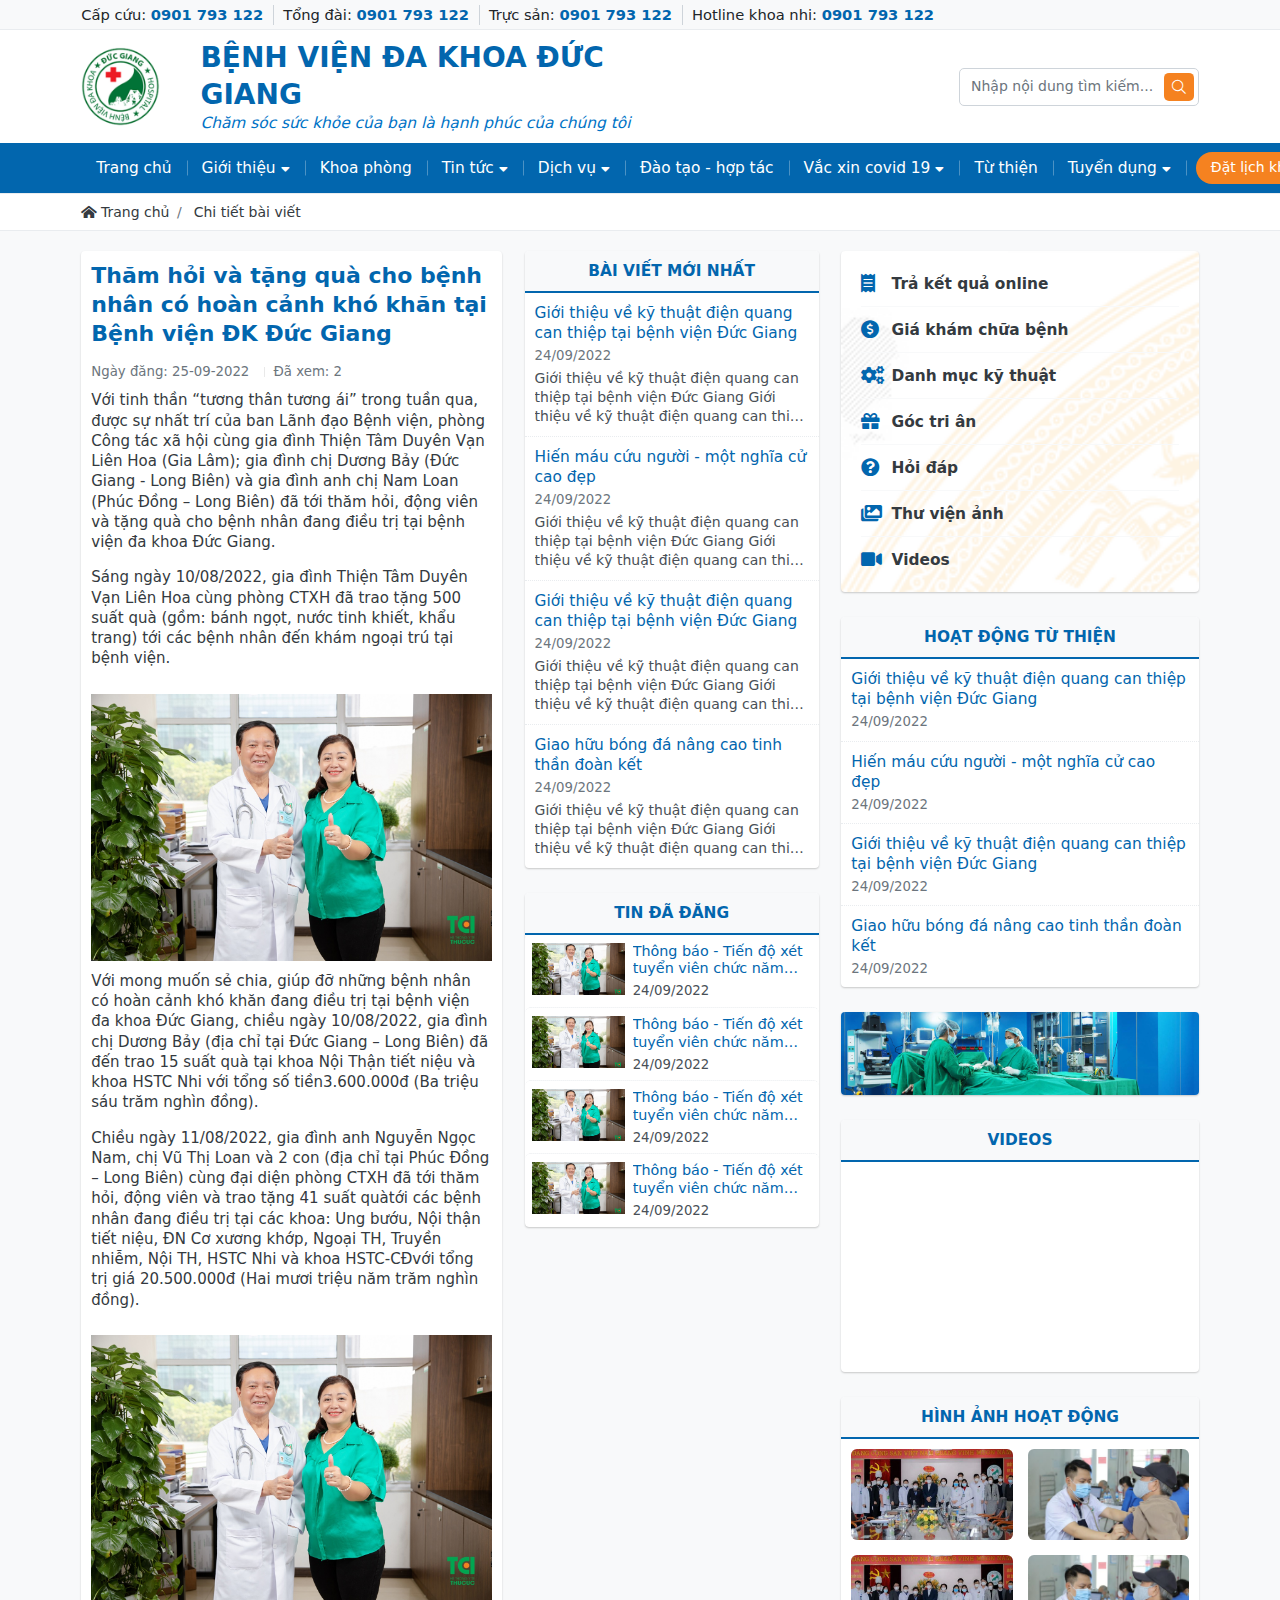
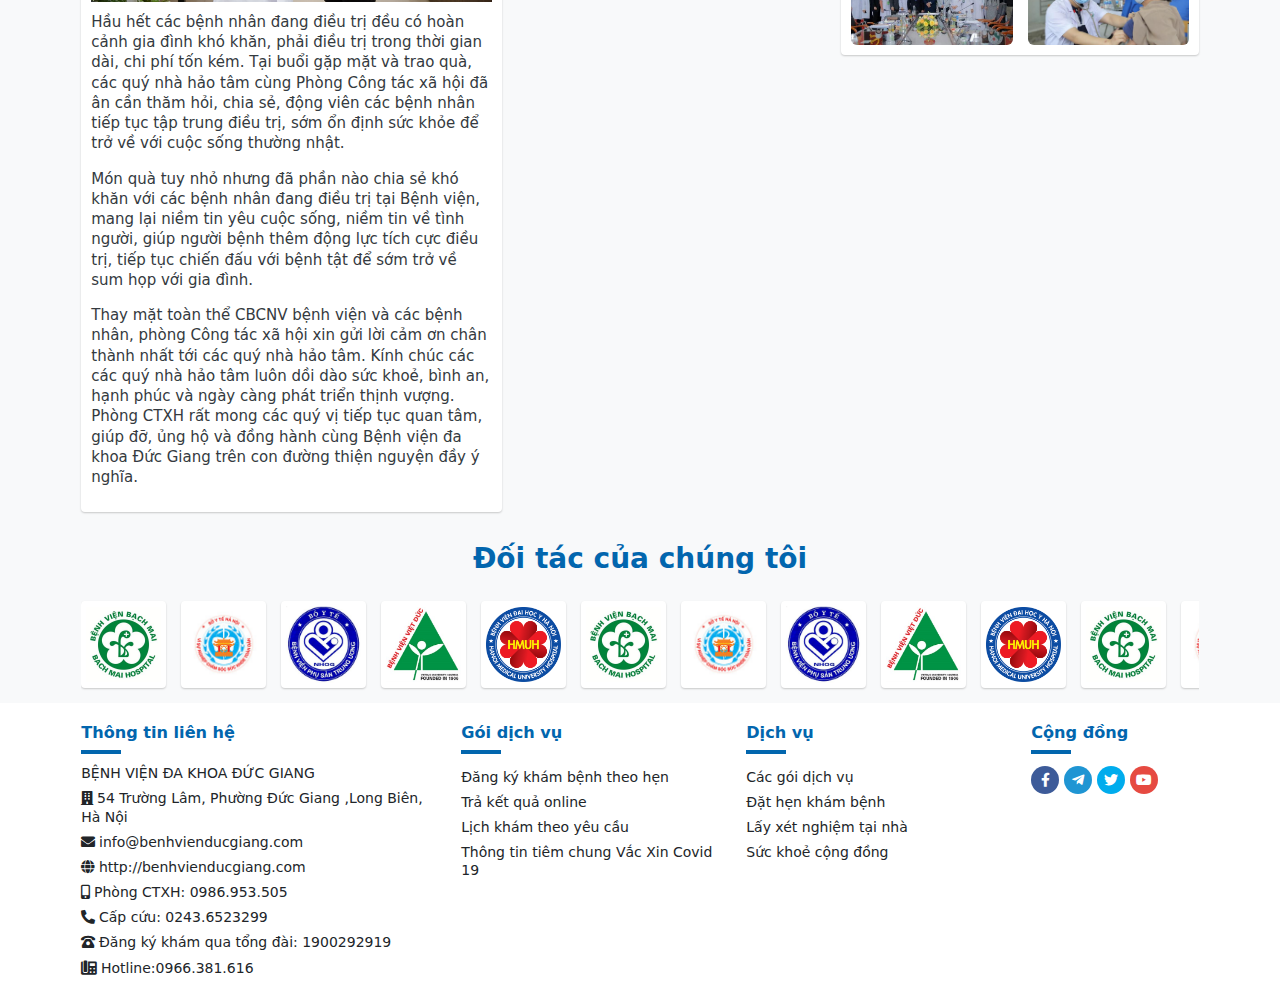
<file: chi-tiet-bai-viet.html>
<!DOCTYPE html>
<html lang="vi">
<head>
	<meta charset="UTF-8">
	<meta name="viewport"
		  content="width=device-width, user-scalable=no, initial-scale=1.0, maximum-scale=1.0, minimum-scale=1.0">

	<title>Template Bệnh Viện</title>
	<meta name="description" content="Template Cpanel">
	<meta name="author" content="">

	<meta property="og:title" content="Template Cpanel">
	<meta property="og:type" content="website">
	<meta property="og:url" content="">
	<meta property="og:description" content="Template Cpanel">
	<meta property="og:image" content="">

	<link rel="icon" href="/assets/images/favicon.png">
	<link rel="apple-touch-icon" href="/assets/images/favicon.png">
	<link rel="stylesheet" href="./assets/plugins/bootstrap/css/bootstrap.min.css">
	<link rel="stylesheet" href="./assets/plugins/swiper/swiper-bundle.min.css">
	<link rel="stylesheet" href="./assets/plugins/fancyBox/jquery.fancybox.css">
	<link rel="stylesheet" href="./assets/fonts/fontawesome/css/all.min.css">
	<link rel="stylesheet" href="./assets/css/style.css">
	<link rel="stylesheet" href="./assets/css/base.css">

	<style>
		:root {
			--primary-color: #0266ae;
			--primary-hover: #0073c6;
			--primary-rgb: 2, 102, 174;
		}
	</style>
</head>
<body>

<div id="header" class="header">
	<div class="header-bar">
		<div class="container">
			<div class="row align-items-center">
				<div class="col-lg-12">
					<div class="header-bar_contact">
						<ul class="list-unstyled mb-0">
							<li>
								<span>Cấp cứu:</span>
								<a href="">0901 793 122</a>
							</li>
							<li>
								<span>Tổng đài:</span>
								<a href="">0901 793 122</a>
							</li>
							<li>
								<span>Trực sản:</span>
								<a href="">0901 793 122</a>
							</li>
							<li>
								<span>Hotline khoa nhi:</span>
								<a href="">0901 793 122</a>
							</li>
						</ul>
					</div>
				</div>
			</div>
		</div>
	</div>
	<div class="header-top">
		<div class="container">
			<div class="header-wrapper d-flex align-items-center">
				<div class="header-hamburger" id="call-navigation">
					<span></span>
				</div>
				<div class="header-logo">
					<a href="" class="d-inline-block">
						<img height="80px" class="mw-100 w-auto" src="./assets/images/logo.png" alt="">
					</a>
				</div>
				<div class="header-information">
					<div class="header-information_title">
						BỆNH VIỆN ĐA KHOA ĐỨC GIANG
					</div>
					<div class="header-information_slogan">
						Chăm sóc sức khỏe của bạn là hạnh phúc của chúng tôi
					</div>
				</div>
				<div class="header-search">
					<div class="search-form">
						<form action="">
							<div class="position-relative w-100">
								<input type="text" class="form-control"
									   placeholder="Nhập nội dung tìm kiếm...">
								<button type="submit"><i class="fal fa-search"></i></button>
							</div>
						</form>
					</div>
				</div>
			</div>
		</div>
	</div>
	<div class="header-navigation">
		<div class="container">
			<div class="header-navigation_inner">
				<ul class="list-unstyled mb-0" id="hasMenu">
					<li>
						<a href="">Trang chủ</a>
					</li>
					<li>
						<a href="">Giới thiệu <i class="fas fa-caret-down"></i></a>
						<ul class="list-unstyled mb-0">
							<li>
								<a href="">Giới thiệu chung</a>
							</li>
							<li>
								<a href="">Lịch sử hình thành và phát triển</a>
							</li>
							<li>
								<a href="">Chức năng và nhiệm vụ</a>
							</li>
							<li>
								<a href="">Thành tựu đạt được</a>
							</li>
							<li>
								<a href="">Cơ cấu tổ chức</a>
							</li>
							<li>
								<a href=""> Lĩnh vực hoạt động & nghiên cứu</a>
							</li>
							<li>
								<a href="">Sơ đồ trong bệnh viện</a>
							</li>
							<li>
								<a href="">Lãnh đạo bệnh viện qua các thời kỳ</a>
							</li>
						</ul>
					</li>
					<li>
						<a href="">Khoa phòng</a>
					</li>
					<li>
						<a href="">Tin tức <i class="fas fa-caret-down"></i></a>
						<ul class="list-unstyled mb-0">
							<li>
								<a href="">Hoạt động bệnh viện</a>
							</li>
							<li>
								<a href="">Thông tin chuyên môn</a>
							</li>
							<li>
								<a href="">Hội nghị, hội thảo</a>
							</li>
							<li>
								<a href="">Thi đua & công đoàn</a>
							</li>
						</ul>
					</li>
					<li>
						<a href="">Dịch vụ <i class="fas fa-caret-down"></i></a>
						<ul class="list-unstyled mb-0">
							<li>
								<a href="">Trả kết quả online</a>
							</li>
							<li>
								<a href="">Đăng ký khám bệnh qua tổng đài</a>
							</li>
							<li>
								<a href="">Phòng Tiêm chủng</a>
							</li>
						</ul>
					</li>
					<li>
						<a href="">Đào tạo - hợp tác</a>
					</li>
					<li>
						<a href="">Vắc xin covid 19 <i class="fas fa-caret-down"></i></a>
						<ul class="list-unstyled mb-0">
							<li>
								<a href="">Thông tin chung</a>
							</li>
							<li>
								<a href="">Hỏi và Đáp</a>
							</li>
							<li>
								<a href="">Hộ chiếu vắc xin</a>
							</li>
						</ul>
					</li>
					<li>
						<a href="">
							Từ thiện
						</a>
					</li>
					<li>
						<a href="">
							Tuyển dụng <i class="fas fa-caret-down"></i>
						</a>
						<ul class="list-unstyled mb-0">
							<li>
								<a href="">Lời ngõ</a>
							</li>
							<li>
								<a href="">Chính sách nhân sự</a>
							</li>
							<li>
								<a href="">Tin tuyển dụng</a>
							</li>
						</ul>
					</li>
					<li class="navigation-button">
						<a href="" class="button-theme button-theme_secondary">
							Đặt lịch khám
						</a>
					</li>
				</ul>
			</div>
		</div>
	</div>
	<div id="header-overlay" class="header-overlay"></div>
</div>
<div id="main" class="main">
	<div class="section-page">
		<div class="section-breadcrumb">
			<div class="container">
				<ol class="breadcrumb bg-transparent rounded-0 mb-0 p-0">
					<li class="breadcrumb-item">
						<a href="#"><i class="fas fa-home-alt me-1"></i>Trang chủ</a>
					</li>
					<li class="breadcrumb-item">
						<a href="#">Chi tiết bài viết</a>
					</li>
				</ol>
			</div>
		</div>
		<div class="section-gap_small">
			<div class="container">
				<div class="row">
					<div class="col-lg-8">
						<div class="row g-4">
							<div class="col-lg-7">
								<div class="article-inner">
									<div class="article-inner_title">
										<h1>
											Thăm hỏi và tặng quà cho bệnh nhân có hoàn cảnh khó khăn tại Bệnh viện ĐK
											Đức
											Giang
										</h1>
									</div>
									<div class="article-inner_meta">
										<div class="meta-post">
											<span>Ngày đăng: 25-09-2022</span>
											<span>Đã xem: 2</span>
										</div>
									</div>
									<div class="article-inner_desc">
										<p>Với tinh thần “tương thân tương ái” trong tuần qua, được sự nhất trí của ban
											Lãnh
											đạo Bệnh viện, phòng Công tác xã hội cùng gia đình Thiện Tâm Duyên Vạn Liên
											Hoa
											(Gia Lâm); gia đình chị Dương Bảy (Đức Giang - Long Biên) và gia đình anh
											chị
											Nam Loan (Phúc Đồng – Long Biên) đã tới thăm hỏi, động viên và tặng quà cho
											bệnh
											nhân đang điều trị tại bệnh viện đa khoa Đức Giang.
										</p>
										<p>
											Sáng ngày 10/08/2022, gia đình Thiện Tâm Duyên Vạn Liên Hoa cùng phòng CTXH
											đã
											trao tặng 500 suất quà (gồm: bánh ngọt, nước tinh khiết, khẩu trang) tới các
											bệnh nhân đến khám ngoại trú tại bệnh viện.
										</p>
										<img src="./assets/images/post/mit-tinh-huong-ung-ngay-an-toan-nguoi-benh-the-gioi-lan-thu-nhat-17-9-2019-1.jpg"
											 alt="">
										<p>
											Với mong muốn sẻ chia, giúp đỡ những bệnh nhân có hoàn cảnh khó khăn đang
											điều
											trị tại bệnh viện đa khoa Đức Giang, chiều ngày 10/08/2022, gia đình chị
											Dương
											Bảy (địa chỉ tại Đức Giang – Long Biên) đã đến trao 15 suất quà tại khoa Nội
											Thận tiết niệu và khoa HSTC Nhi với tổng số tiền3.600.000đ (Ba triệu sáu
											trăm
											nghìn đồng).
										</p>
										<p>
											Chiều ngày 11/08/2022, gia đình anh Nguyễn Ngọc Nam, chị Vũ Thị Loan và 2
											con
											(địa chỉ tại Phúc Đồng – Long Biên) cùng đại diện phòng CTXH đã tới thăm
											hỏi,
											động viên và trao tặng 41 suất quàtới các bệnh nhân đang điều trị tại các
											khoa:
											Ung bướu, Nội thận tiết niệu, ĐN Cơ xương khớp, Ngoại TH, Truyền nhiễm, Nội
											TH,
											HSTC Nhi và khoa HSTC-CĐvới tổng trị giá 20.500.000đ (Hai mươi triệu năm
											trăm
											nghìn đồng).
										</p>
										<img src="./assets/images/post/mit-tinh-huong-ung-ngay-an-toan-nguoi-benh-the-gioi-lan-thu-nhat-17-9-2019-1.jpg"
											 alt="">
										<p>
											Hầu hết các bệnh nhân đang điều trị đều có hoàn cảnh gia đình khó khăn, phải
											điều trị trong thời gian dài, chi phí tốn kém. Tại buổi gặp mặt và trao quà,
											các
											quý nhà hảo tâm cùng Phòng Công tác xã hội đã ân cần thăm hỏi, chia sẻ, động
											viên các bệnh nhân tiếp tục tập trung điều trị, sớm ổn định sức khỏe để trở
											về
											với cuộc sống thường nhật.
										</p>
										<p>
											Món quà tuy nhỏ nhưng đã phần nào chia sẻ khó khăn với các bệnh nhân đang
											điều
											trị tại Bệnh viện, mang lại niềm tin yêu cuộc sống, niềm tin về tình người,
											giúp
											người bệnh thêm động lực tích cực điều trị, tiếp tục chiến đấu với bệnh tật
											để
											sớm trở về sum họp với gia đình.
										</p>
										<p>
											Thay mặt toàn thể CBCNV bệnh viện và các bệnh nhân, phòng Công tác xã hội
											xin
											gửi lời cảm ơn chân thành nhất tới các quý nhà hảo tâm. Kính chúc các các
											quý
											nhà hảo tâm luôn dồi dào sức khoẻ, bình an, hạnh phúc và ngày càng phát
											triển
											thịnh vượng. Phòng CTXH rất mong các quý vị tiếp tục quan tâm, giúp đỡ, ủng
											hộ
											và đồng hành cùng Bệnh viện đa khoa Đức Giang trên con đường thiện nguyện
											đầy ý
											nghĩa.
										</p>
									</div>
								</div>
							</div>
							<div class="col-lg-5">
								<div class="sidebar">
									<div class="sidebar-item">
										<div class="sidebar-heading">
											Bài viết mới nhất
										</div>
										<div class="sidebar-post">
											<div class="sidebar-post_item">
												<a href="" class="sidebar-post_item-link">
													Giới thiệu về kỹ thuật điện quang can thiệp tại bệnh viện Đức Giang
												</a>
												<div class="sidebar-post_item-time">
													24/09/2022
												</div>
												<div class="sidebar-post_item-text">
													Giới thiệu về kỹ thuật điện quang can thiệp tại bệnh viện Đức Giang
													Giới thiệu về kỹ thuật điện quang can thiệp tại bệnh viện Đức Giang
													Giới thiệu về kỹ thuật điện quang can thiệp tại bệnh viện Đức Giang
												</div>
											</div>
											<div class="sidebar-post_item">
												<a href="" class="sidebar-post_item-link">
													Hiến máu cứu người - một nghĩa cử cao đẹp
												</a>
												<div class="sidebar-post_item-time">
													24/09/2022
												</div>
												<div class="sidebar-post_item-text">
													Giới thiệu về kỹ thuật điện quang can thiệp tại bệnh viện Đức Giang
													Giới thiệu về kỹ thuật điện quang can thiệp tại bệnh viện Đức Giang
													Giới thiệu về kỹ thuật điện quang can thiệp tại bệnh viện Đức Giang
												</div>
											</div>
											<div class="sidebar-post_item">
												<a href="" class="sidebar-post_item-link">
													Giới thiệu về kỹ thuật điện quang can thiệp tại bệnh viện Đức Giang
												</a>
												<div class="sidebar-post_item-time">
													24/09/2022
												</div>
												<div class="sidebar-post_item-text">
													Giới thiệu về kỹ thuật điện quang can thiệp tại bệnh viện Đức Giang
													Giới thiệu về kỹ thuật điện quang can thiệp tại bệnh viện Đức Giang
													Giới thiệu về kỹ thuật điện quang can thiệp tại bệnh viện Đức Giang
												</div>
											</div>
											<div class="sidebar-post_item">
												<a href="" class="sidebar-post_item-link">
													Giao hữu bóng đá nâng cao tinh thần đoàn kết
												</a>
												<div class="sidebar-post_item-time">
													24/09/2022
												</div>
												<div class="sidebar-post_item-text">
													Giới thiệu về kỹ thuật điện quang can thiệp tại bệnh viện Đức Giang
													Giới thiệu về kỹ thuật điện quang can thiệp tại bệnh viện Đức Giang
													Giới thiệu về kỹ thuật điện quang can thiệp tại bệnh viện Đức Giang
												</div>
											</div>
										</div>
									</div>
									<div class="sidebar-item">
										<div class="sidebar-heading">
											Tin đã đăng
										</div>
										<div class="sidebar-post">
											<div class="post-row">
												<div class="post-row_item card p-2 bg-transparent border-0">
													<div class="row g-0">
														<div class="col-4">
															<div class="card-header transition-default border-0 p-0 rounded-0 bg-transparent">
																<a href=""
																   class="d-flex align-items-center justify-content-center ratio ratio-16x9">
																	<img src="./assets/images/post/mit-tinh-huong-ung-ngay-an-toan-nguoi-benh-the-gioi-lan-thu-nhat-17-9-2019-1.jpg"
																		 alt="">
																</a>
															</div>
														</div>
														<div class="col-8">
															<div class="card-body py-0 px-2">
																<div class="card-title">
																	<a href="">
																		Thông báo - Tiến độ xét tuyển viên chức năm 2022
																		của
																		Bệnh viện đa
																		khoa Đức Giang
																	</a>
																</div>
																<div class="card-time">
																	24/09/2022
																</div>
															</div>
														</div>
													</div>
												</div>
												<div class="post-row_item card p-2 bg-transparent border-0">
													<div class="row g-0">
														<div class="col-4">
															<div class="card-header transition-default border-0 p-0 rounded-0 bg-transparent">
																<a href=""
																   class="d-flex align-items-center justify-content-center ratio ratio-16x9">
																	<img src="./assets/images/post/mit-tinh-huong-ung-ngay-an-toan-nguoi-benh-the-gioi-lan-thu-nhat-17-9-2019-1.jpg"
																		 alt="">
																</a>
															</div>
														</div>
														<div class="col-8">
															<div class="card-body py-0 px-2">
																<div class="card-title">
																	<a href="">
																		Thông báo - Tiến độ xét tuyển viên chức năm 2022
																		của
																		Bệnh viện đa
																		khoa Đức Giang
																	</a>
																</div>
																<div class="card-time">
																	24/09/2022
																</div>
															</div>
														</div>
													</div>
												</div>
												<div class="post-row_item card p-2 bg-transparent border-0">
													<div class="row g-0">
														<div class="col-4">
															<div class="card-header transition-default border-0 p-0 rounded-0 bg-transparent">
																<a href=""
																   class="d-flex align-items-center justify-content-center ratio ratio-16x9">
																	<img src="./assets/images/post/mit-tinh-huong-ung-ngay-an-toan-nguoi-benh-the-gioi-lan-thu-nhat-17-9-2019-1.jpg"
																		 alt="">
																</a>
															</div>
														</div>
														<div class="col-8">
															<div class="card-body py-0 px-2">
																<div class="card-title">
																	<a href="">
																		Thông báo - Tiến độ xét tuyển viên chức năm 2022
																		của
																		Bệnh viện đa
																		khoa Đức Giang
																	</a>
																</div>
																<div class="card-time">
																	24/09/2022
																</div>
															</div>
														</div>
													</div>
												</div>
												<div class="post-row_item card p-2 bg-transparent border-0">
													<div class="row g-0">
														<div class="col-4">
															<div class="card-header transition-default border-0 p-0 rounded-0 bg-transparent">
																<a href=""
																   class="d-flex align-items-center justify-content-center ratio ratio-16x9">
																	<img src="./assets/images/post/mit-tinh-huong-ung-ngay-an-toan-nguoi-benh-the-gioi-lan-thu-nhat-17-9-2019-1.jpg"
																		 alt="">
																</a>
															</div>
														</div>
														<div class="col-8">
															<div class="card-body py-0 px-2">
																<div class="card-title">
																	<a href="">
																		Thông báo - Tiến độ xét tuyển viên chức năm 2022
																		của
																		Bệnh viện đa
																		khoa Đức Giang
																	</a>
																</div>
																<div class="card-time">
																	24/09/2022
																</div>
															</div>
														</div>
													</div>
												</div>
											</div>
										</div>
									</div>
								</div>
							</div>
						</div>
					</div>
					<div class="col-lg-4">
						<div class="sidebar">
							<div class="sidebar-item sidebar-bg">
								<div class="sidebar-service">
									<div class="sidebar-service_item">
										<a href="">
											<i class="fas fa-receipt"></i>
											Trả kết quả online
										</a>
									</div>
									<div class="sidebar-service_item">
										<a href="">
											<i class="fas fa-usd-circle"></i>
											Giá khám chữa bệnh
										</a>
									</div>
									<div class="sidebar-service_item">
										<a href="">
											<i class="fas fa-cogs"></i>
											Danh mục kỹ thuật
										</a>
									</div>
									<div class="sidebar-service_item">
										<a href="">
											<i class="fas fa-gift"></i>
											Góc tri ân
										</a>
									</div>
									<div class="sidebar-service_item">
										<a href="">
											<i class="fas fa-question-circle"></i>
											Hỏi đáp
										</a>
									</div>
									<div class="sidebar-service_item">
										<a href="">
											<i class="fas fa-images"></i>
											Thư viện ảnh
										</a>
									</div>
									<div class="sidebar-service_item">
										<a href="">
											<i class="fas fa-video"></i>
											Videos
										</a>
									</div>
								</div>
							</div>
							<div class="sidebar-item">
								<div class="sidebar-heading">
									Hoạt động từ thiện
								</div>
								<div class="sidebar-post"
								>
									<div class="sidebar-post_item">
										<a href="" class="sidebar-post_item-link">
											Giới thiệu về kỹ thuật điện quang can thiệp tại bệnh viện Đức Giang
										</a>
										<div class="sidebar-post_item-time">
											24/09/2022
										</div>
									</div>
									<div class="sidebar-post_item">
										<a href="" class="sidebar-post_item-link">
											Hiến máu cứu người - một nghĩa cử cao đẹp
										</a>
										<div class="sidebar-post_item-time">
											24/09/2022
										</div>
									</div>
									<div class="sidebar-post_item">
										<a href="" class="sidebar-post_item-link">
											Giới thiệu về kỹ thuật điện quang can thiệp tại bệnh viện Đức Giang
										</a>
										<div class="sidebar-post_item-time">
											24/09/2022
										</div>
									</div>
									<div class="sidebar-post_item">
										<a href="" class="sidebar-post_item-link">
											Giao hữu bóng đá nâng cao tinh thần đoàn kết
										</a>
										<div class="sidebar-post_item-time">
											24/09/2022
										</div>
									</div>
								</div>
							</div>
							<div class="sidebar-item">
								<div class="sidebar-banner">
									<img src="./assets/images/banner_img21.jpg" class="img-fluid w-100" alt="">
								</div>
							</div>
							<div class="sidebar-item">
								<div class="sidebar-heading">
									Videos
								</div>
								<div class="sidebar-body">
									<div class="ratio ratio-16x9">
										<iframe width="100%" height="100%"
												src="https://www.youtube.com/embed/VlPIPekZrcA"
												title="YouTube video player" frameborder="0"
												allow="accelerometer; autoplay; clipboard-write; encrypted-media; gyroscope; picture-in-picture"
												allowfullscreen></iframe>
									</div>
								</div>
							</div>
							<div class="sidebar-item">
								<div class="sidebar-heading">
									Hình ảnh hoạt động
								</div>
								<div class="sidebar-body">
									<div class="row g-3">
										<div class="col-6">
											<a data-src="./assets/images/hinhanhhoatdong/48cd96805233936dca227.jpg"
											   data-fancybox="sidebar-image" class="sidebar-image">
												<div class="ratio ratio-16x9">
													<img src="./assets/images/hinhanhhoatdong/48cd96805233936dca227.jpg"
														 alt="">
												</div>
												<span class="sidebar-image_icon">
													<i class="fal fa-plus"></i>
												</span>
											</a>
										</div>
										<div class="col-6">
											<a data-src="./assets/images/hinhanhhoatdong/48cd96805233936dca227.jpg"
											   data-fancybox="sidebar-image" class="sidebar-image">
												<div class="ratio ratio-16x9">
													<img src="./assets/images/hinhanhhoatdong/IMG_1759.jpg"
														 alt="">
												</div>
												<span class="sidebar-image_icon">
													<i class="fal fa-plus"></i>
												</span>
											</a>
										</div>
										<div class="col-6">
											<a data-src="./assets/images/hinhanhhoatdong/48cd96805233936dca227.jpg"
											   data-fancybox="sidebar-image" class="sidebar-image">
												<div class="ratio ratio-16x9">
													<img src="./assets/images/hinhanhhoatdong/48cd96805233936dca227.jpg"
														 alt="">
												</div>
												<span class="sidebar-image_icon">
													<i class="fal fa-plus"></i>
												</span>
											</a>
										</div>
										<div class="col-6">
											<a data-src="./assets/images/hinhanhhoatdong/48cd96805233936dca227.jpg"
											   data-fancybox="sidebar-image" class="sidebar-image">
												<div class="ratio ratio-16x9">
													<img src="./assets/images/hinhanhhoatdong/IMG_1759.jpg"
														 alt="">
												</div>
												<span class="sidebar-image_icon">
													<i class="fal fa-plus"></i>
												</span>
											</a>
										</div>
									</div>
								</div>
							</div>
						</div>
					</div>
				</div>
			</div>
		</div>
	</div>
</div>

<div class="section-partner section-gap overflow-hidden" id="slider-partner">
	<div class="container">
		<div class="row">
			<div class="col-12">
				<div class="section-heading text-center">
					<div class="title">
						Đối tác của chúng tôi
					</div>
				</div>
				<div class="swiper">
					<div class="swiper-wrapper h-auto">
						<div class="partner-item h-auto swiper-slide">
							<a href="" class="">
								<img src="./assets/images/partner/1.jpg" alt="">
							</a>
						</div>
						<div class="partner-item h-auto swiper-slide">
							<a href="" class="">
								<img src="./assets/images/partner/2.jpg" alt="">
							</a>
						</div>
						<div class="partner-item h-auto swiper-slide">
							<a href="" class="">
								<img src="./assets/images/partner/3.jpg" alt="">
							</a>
						</div>
						<div class="partner-item h-auto swiper-slide">
							<a href="" class="">
								<img src="./assets/images/partner/4.jpg" alt="">
							</a>
						</div>
						<div class="partner-item h-auto swiper-slide">
							<a href="" class="">
								<img src="./assets/images/partner/7.jpg" alt="">
							</a>
						</div>
						<div class="partner-item h-auto swiper-slide">
							<a href="" class="">
								<img src="./assets/images/partner/1.jpg" alt="">
							</a>
						</div>
						<div class="partner-item h-auto swiper-slide">
							<a href="" class="">
								<img src="./assets/images/partner/2.jpg" alt="">
							</a>
						</div>
						<div class="partner-item h-auto swiper-slide">
							<a href="" class="">
								<img src="./assets/images/partner/3.jpg" alt="">
							</a>
						</div>
						<div class="partner-item h-auto swiper-slide">
							<a href="" class="">
								<img src="./assets/images/partner/4.jpg" alt="">
							</a>
						</div>
						<div class="partner-item h-auto swiper-slide">
							<a href="" class="">
								<img src="./assets/images/partner/7.jpg" alt="">
							</a>
						</div>
						<div class="partner-item h-auto swiper-slide">
							<a href="" class="">
								<img src="./assets/images/partner/1.jpg" alt="">
							</a>
						</div>
						<div class="partner-item h-auto swiper-slide">
							<a href="" class="">
								<img src="./assets/images/partner/2.jpg" alt="">
							</a>
						</div>
						<div class="partner-item h-auto swiper-slide">
							<a href="" class="">
								<img src="./assets/images/partner/3.jpg" alt="">
							</a>
						</div>
						<div class="partner-item h-auto swiper-slide">
							<a href="" class="">
								<img src="./assets/images/partner/4.jpg" alt="">
							</a>
						</div>
						<div class="partner-item h-auto swiper-slide">
							<a href="" class="">
								<img src="./assets/images/partner/7.jpg" alt="">
							</a>
						</div>
						<div class="partner-item h-auto swiper-slide">
							<a href="" class="">
								<img src="./assets/images/partner/1.jpg" alt="">
							</a>
						</div>
						<div class="partner-item h-auto swiper-slide">
							<a href="" class="">
								<img src="./assets/images/partner/2.jpg" alt="">
							</a>
						</div>
						<div class="partner-item h-auto swiper-slide">
							<a href="" class="">
								<img src="./assets/images/partner/3.jpg" alt="">
							</a>
						</div>
						<div class="partner-item h-auto swiper-slide">
							<a href="" class="">
								<img src="./assets/images/partner/4.jpg" alt="">
							</a>
						</div>
						<div class="partner-item h-auto swiper-slide">
							<a href="" class="">
								<img src="./assets/images/partner/7.jpg" alt="">
							</a>
						</div>
					</div>
				</div>
			</div>
		</div>
	</div>
</div>
<footer id="footer" class="footer">
	<div class="footer-top">
		<div class="container">
			<div class="row">
				<div class="col-md-6 col-lg-4">
					<div class="footer-item">
						<div class="footer-item_text footer-item_decor">
							Thông tin liên hệ
						</div>
						<div class="footer-item_link">
							BỆNH VIỆN ĐA KHOA ĐỨC GIANG
						</div>
						<div class="footer-item_link">
							<a href=""><i class="fas fa-building me-1"></i>54 Trường Lâm, Phường Đức Giang
								,Long
								Biên, Hà Nội
							</a>
						</div>
						<div class="footer-item_link">
							<a href=""><i class="fas fa-envelope me-1"></i>info@benhvienducgiang.com</a>
						</div>
						<div class="footer-item_link">
							<a href=""><i class="fas fa-globe me-1"></i>http://benhvienducgiang.com</a>
						</div>
						<div class="footer-item_link">
							<a href=""><i class="fas fa-mobile-alt me-1"></i>Phòng CTXH: 0986.953.505</a>
						</div>
						<div class="footer-item_link">
							<a href=""><i class="fas fa-phone-alt me-1"></i>Cấp cứu: 0243.6523299</a>
						</div>
						<div class="footer-item_link">
							<a href=""><i class="fas fa-phone-rotary me-1"></i>Đăng ký khám qua tổng đài:
								1900292919
							</a>
						</div>
						<div class="footer-item_link">
							<a href=""><i class="fas fa-phone-office me-1"></i>Hotline:0966.381.616</a>
						</div>
					</div>
				</div>
				<div class="col-md-6 col-lg-3 col-6">
					<div class="footer-item">
						<div class="footer-item_text footer-item_decor">
							Gói dịch vụ
						</div>
						<ul class="footer-item_list">
							<li>
								<a href="#">Đăng ký khám bệnh theo hẹn</a>
							</li>
							<li>
								<a href="">Trả kết quả online</a>
							</li>
							<li>
								<a href="">Lịch khám theo yêu cầu</a>
							</li>
							<li>
								<a href="">Thông tin tiêm chung Vắc Xin Covid 19</a>
							</li>
						</ul>
					</div>
				</div>
				<div class="col-md-6 col-lg-3 col-6">
					<div class="footer-item">
						<div class="footer-item_text footer-item_decor">
							Dịch vụ
						</div>
						<ul class="footer-item_list">
							<li>
								<a href="#">Các gói dịch vụ</a>
							</li>
							<li>
								<a href="">Đặt hẹn khám bệnh</a>
							</li>
							<li>
								<a href="">Lấy xét nghiệm tại nhà</a>
							</li>
							<li>
								<a href="">Sức khoẻ cộng đồng</a>
							</li>
						</ul>
					</div>
				</div>
				<div class="col-md-6 col-lg-2 col-6">
					<div class="footer-item">
						<div class="footer-item_text footer-item_decor">
							Cộng đồng
						</div>
						<ul class="list-unstyled mb-0 footer-item_social">
							<li class="facebook">
								<a href="https://www.facebook.com/">
									<i class="fab fa-facebook-f"></i>
								</a>
							</li>
							<li class="telegram">
								<a href="https://www.facebook.com">
									<i class="fab fa-telegram-plane"></i>
								</a>
							</li>
							<li class="twitter">
								<a href="https://www.facebook.com/">
									<i class="fab fa-twitter"></i>
								</a>
							</li>
							<li class="youtube">
								<a href="https://www.facebook.com/">
									<i class="fab fa-youtube"></i>
								</a>
							</li>
						</ul>
					</div>
				</div>
			</div>
		</div>
	</div>
</footer>

<script type=" text/javascript" src="./assets/plugins/jquery.min.js"></script>
<script type="text/javascript"
		src="./assets/plugins/bootstrap/js/bootstrap.bundle.min.js"></script>
<script type="text/javascript" src="./assets/plugins/swiper/swiper-bundle.min.js"></script>
<script type="text/javascript" src="./assets/plugins/fancyBox/jquery.fancybox.js"></script>
<script type="text/javascript" src="./assets/js/app.js"></script>
</body>
</html>
</file>
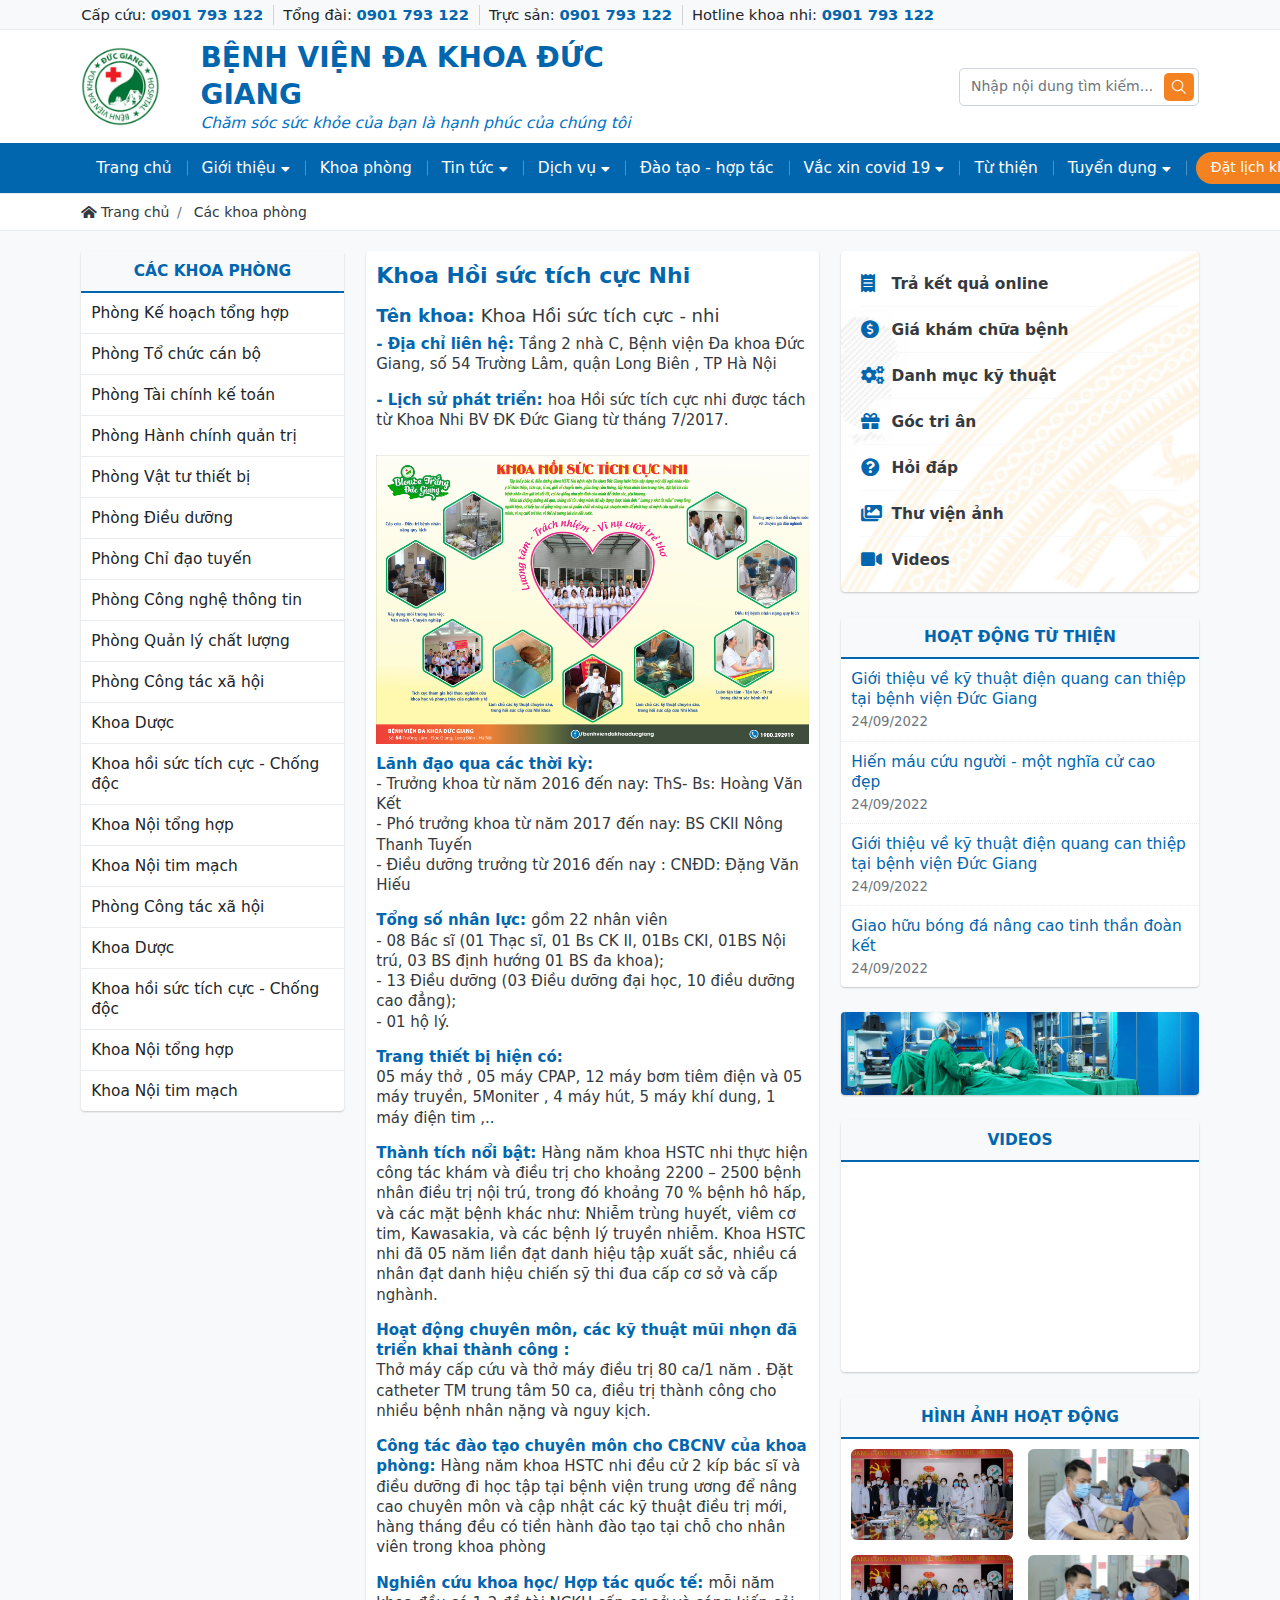
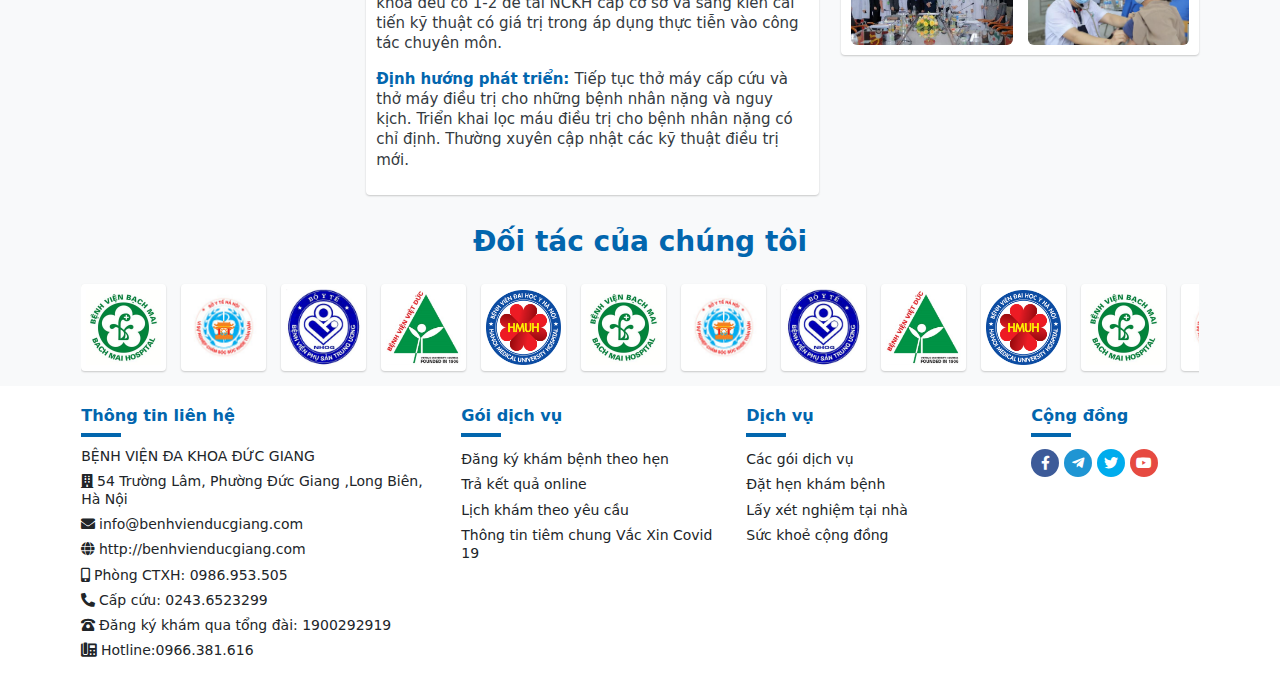
<file: chi-tiet-khoa-phong.html>
<!DOCTYPE html>
<html lang="vi">
<head>
	<meta charset="UTF-8">
	<meta name="viewport"
		  content="width=device-width, user-scalable=no, initial-scale=1.0, maximum-scale=1.0, minimum-scale=1.0">

	<title>Template Bệnh Viện</title>
	<meta name="description" content="Template Cpanel">
	<meta name="author" content="">

	<meta property="og:title" content="Template Cpanel">
	<meta property="og:type" content="website">
	<meta property="og:url" content="">
	<meta property="og:description" content="Template Cpanel">
	<meta property="og:image" content="">

	<link rel="icon" href="/assets/images/favicon.png">
	<link rel="apple-touch-icon" href="/assets/images/favicon.png">
	<link rel="stylesheet" href="./assets/plugins/bootstrap/css/bootstrap.min.css">
	<link rel="stylesheet" href="./assets/plugins/swiper/swiper-bundle.min.css">
	<link rel="stylesheet" href="./assets/plugins/fancyBox/jquery.fancybox.css">
	<link rel="stylesheet" href="./assets/fonts/fontawesome/css/all.min.css">
	<link rel="stylesheet" href="./assets/css/style.css">
	<link rel="stylesheet" href="./assets/css/base.css">

	<style>
		:root {
			--primary-color: #0266ae;
			--primary-hover: #0073c6;
			--primary-rgb: 2, 102, 174;
		}
	</style>
</head>
<body>

<div id="header" class="header">
	<div class="header-bar">
		<div class="container">
			<div class="row align-items-center">
				<div class="col-lg-12">
					<div class="header-bar_contact">
						<ul class="list-unstyled mb-0">
							<li>
								<span>Cấp cứu:</span>
								<a href="">0901 793 122</a>
							</li>
							<li>
								<span>Tổng đài:</span>
								<a href="">0901 793 122</a>
							</li>
							<li>
								<span>Trực sản:</span>
								<a href="">0901 793 122</a>
							</li>
							<li>
								<span>Hotline khoa nhi:</span>
								<a href="">0901 793 122</a>
							</li>
						</ul>
					</div>
				</div>
			</div>
		</div>
	</div>
	<div class="header-top">
		<div class="container">
			<div class="header-wrapper d-flex align-items-center">
				<div class="header-hamburger" id="call-navigation">
					<span></span>
				</div>
				<div class="header-logo">
					<a href="" class="d-inline-block">
						<img height="80px" class="mw-100 w-auto" src="./assets/images/logo.png" alt="">
					</a>
				</div>
				<div class="header-information">
					<div class="header-information_title">
						BỆNH VIỆN ĐA KHOA ĐỨC GIANG
					</div>
					<div class="header-information_slogan">
						Chăm sóc sức khỏe của bạn là hạnh phúc của chúng tôi
					</div>
				</div>
				<div class="header-search">
					<div class="search-form">
						<form action="">
							<div class="position-relative w-100">
								<input type="text" class="form-control"
									   placeholder="Nhập nội dung tìm kiếm...">
								<button type="submit"><i class="fal fa-search"></i></button>
							</div>
						</form>
					</div>
				</div>
			</div>
		</div>
	</div>
	<div class="header-navigation">
		<div class="container">
			<div class="header-navigation_inner">
				<ul class="list-unstyled mb-0" id="hasMenu">
					<li>
						<a href="">Trang chủ</a>
					</li>
					<li>
						<a href="">Giới thiệu <i class="fas fa-caret-down"></i></a>
						<ul class="list-unstyled mb-0">
							<li>
								<a href="">Giới thiệu chung</a>
							</li>
							<li>
								<a href="">Lịch sử hình thành và phát triển</a>
							</li>
							<li>
								<a href="">Chức năng và nhiệm vụ</a>
							</li>
							<li>
								<a href="">Thành tựu đạt được</a>
							</li>
							<li>
								<a href="">Cơ cấu tổ chức</a>
							</li>
							<li>
								<a href=""> Lĩnh vực hoạt động & nghiên cứu</a>
							</li>
							<li>
								<a href="">Sơ đồ trong bệnh viện</a>
							</li>
							<li>
								<a href="">Lãnh đạo bệnh viện qua các thời kỳ</a>
							</li>
						</ul>
					</li>
					<li>
						<a href="">Khoa phòng</a>
					</li>
					<li>
						<a href="">Tin tức <i class="fas fa-caret-down"></i></a>
						<ul class="list-unstyled mb-0">
							<li>
								<a href="">Hoạt động bệnh viện</a>
							</li>
							<li>
								<a href="">Thông tin chuyên môn</a>
							</li>
							<li>
								<a href="">Hội nghị, hội thảo</a>
							</li>
							<li>
								<a href="">Thi đua & công đoàn</a>
							</li>
						</ul>
					</li>
					<li>
						<a href="">Dịch vụ <i class="fas fa-caret-down"></i></a>
						<ul class="list-unstyled mb-0">
							<li>
								<a href="">Trả kết quả online</a>
							</li>
							<li>
								<a href="">Đăng ký khám bệnh qua tổng đài</a>
							</li>
							<li>
								<a href="">Phòng Tiêm chủng</a>
							</li>
						</ul>
					</li>
					<li>
						<a href="">Đào tạo - hợp tác</a>
					</li>
					<li>
						<a href="">Vắc xin covid 19 <i class="fas fa-caret-down"></i></a>
						<ul class="list-unstyled mb-0">
							<li>
								<a href="">Thông tin chung</a>
							</li>
							<li>
								<a href="">Hỏi và Đáp</a>
							</li>
							<li>
								<a href="">Hộ chiếu vắc xin</a>
							</li>
						</ul>
					</li>
					<li>
						<a href="">
							Từ thiện
						</a>
					</li>
					<li>
						<a href="">
							Tuyển dụng <i class="fas fa-caret-down"></i>
						</a>
						<ul class="list-unstyled mb-0">
							<li>
								<a href="">Lời ngõ</a>
							</li>
							<li>
								<a href="">Chính sách nhân sự</a>
							</li>
							<li>
								<a href="">Tin tuyển dụng</a>
							</li>
						</ul>
					</li>
					<li class="navigation-button">
						<a href="" class="button-theme button-theme_secondary">
							Đặt lịch khám
						</a>
					</li>
				</ul>
			</div>
		</div>
	</div>
	<div id="header-overlay" class="header-overlay"></div>
</div>
<div id="main" class="main">
	<div class="section-page">
		<div class="section-breadcrumb">
			<div class="container">
				<ol class="breadcrumb bg-transparent rounded-0 mb-0 p-0">
					<li class="breadcrumb-item">
						<a href="#"><i class="fas fa-home-alt me-1"></i>Trang chủ</a>
					</li>
					<li class="breadcrumb-item">
						<a href="#">Các khoa phòng</a>
					</li>
				</ol>
			</div>
		</div>
		<div class="section-gap_small">
			<div class="container">
				<div class="row g-3 g-lg-4">
					<div class="col-lg-3 order-2 order-lg-1">
						<div class="sidebar">
							<div class="sidebar-item">
								<div class="sidebar-heading">
									Các khoa phòng
								</div>
								<div class="sidebar-list">
									<div class="sidebar-list_item">
										<a href="" class="sidebar-list_item-link">
											Phòng Kế hoạch tổng hợp
										</a>
									</div>
									<div class="sidebar-list_item">
										<a href="" class="sidebar-list_item-link">
											Phòng Tổ chức cán bộ
										</a>
									</div>
									<div class="sidebar-list_item">
										<a href="" class="sidebar-list_item-link">
											Phòng Tài chính kế toán
										</a>
									</div>
									<div class="sidebar-list_item">
										<a href="" class="sidebar-list_item-link">
											Phòng Hành chính quản trị
										</a>
									</div>
									<div class="sidebar-list_item">
										<a href="" class="sidebar-list_item-link">
											Phòng Vật tư thiết bị
										</a>
									</div>
									<div class="sidebar-list_item">
										<a href="" class="sidebar-list_item-link">
											Phòng Điều dưỡng
										</a>
									</div>
									<div class="sidebar-list_item">
										<a href="" class="sidebar-list_item-link">
											Phòng Chỉ đạo tuyến
										</a>
									</div>
									<div class="sidebar-list_item">
										<a href="" class="sidebar-list_item-link">
											Phòng Công nghệ thông tin
										</a>
									</div>
									<div class="sidebar-list_item">
										<a href="" class="sidebar-list_item-link">
											Phòng Quản lý chất lượng
										</a>
									</div>
									<div class="sidebar-list_item">
										<a href="" class="sidebar-list_item-link">
											Phòng Công tác xã hội
										</a>
									</div>
									<div class="sidebar-list_item">
										<a href="" class="sidebar-list_item-link">
											Khoa Dược
										</a>
									</div>
									<div class="sidebar-list_item">
										<a href="" class="sidebar-list_item-link">
											Khoa hồi sức tích cực - Chống độc
										</a>
									</div>
									<div class="sidebar-list_item">
										<a href="" class="sidebar-list_item-link">
											Khoa Nội tổng hợp
										</a>
									</div>
									<div class="sidebar-list_item">
										<a href="" class="sidebar-list_item-link">
											Khoa Nội tim mạch
										</a>
									</div>
									<div class="sidebar-list_item">
										<a href="" class="sidebar-list_item-link">
											Phòng Công tác xã hội
										</a>
									</div>
									<div class="sidebar-list_item">
										<a href="" class="sidebar-list_item-link">
											Khoa Dược
										</a>
									</div>
									<div class="sidebar-list_item">
										<a href="" class="sidebar-list_item-link">
											Khoa hồi sức tích cực - Chống độc
										</a>
									</div>
									<div class="sidebar-list_item">
										<a href="" class="sidebar-list_item-link">
											Khoa Nội tổng hợp
										</a>
									</div>
									<div class="sidebar-list_item">
										<a href="" class="sidebar-list_item-link">
											Khoa Nội tim mạch
										</a>
									</div>
								</div>
							</div>
						</div>
					</div>
					<div class="col-lg-5 order-1 order-lg-2">
						<div class="article-inner">
							<div class="article-inner_title">
								<h1>
									Khoa Hồi sức tích cực Nhi
								</h1>
							</div>
							<div class="article-inner_desc">
								<h6 style="font-size: 18px">
									<span style="font-weight: 700; color: var(--primary-color)">
										Tên khoa:
									</span>
									Khoa Hồi sức tích cực - nhi
								</h6>
								<p>
									<span style="font-weight: 700; color: var(--primary-color)">
										- Địa chỉ liên hệ:
									</span>
									Tầng 2 nhà C, Bệnh viện Đa khoa Đức Giang, số 54 Trường Lâm, quận Long Biên , TP Hà
									Nội
								</p>
								<p>
									<span style="font-weight: 700; color: var(--primary-color)">
										- Lịch sử phát triển:
									</span>
									hoa Hồi sức tích cực nhi được tách từ Khoa Nhi BV ĐK Đức Giang từ tháng 7/2017.
								</p>
								<img src="./assets/images/post/2.png" alt="">
								<p>
									<span style="font-weight: 700; color: var(--primary-color)">
										Lãnh đạo qua các thời kỳ:
									</span><br>
									- Trưởng khoa từ năm 2016 đến nay: ThS- Bs: Hoàng Văn Kết <br>
									- Phó trưởng khoa từ năm 2017 đến nay: BS CKII Nông Thanh Tuyến <br>
									- Điều dưỡng trưởng từ 2016 đến nay : CNĐD: Đặng Văn Hiếu
								</p>
								<p>
									<span style="font-weight: 700; color: var(--primary-color)">
										Tổng số nhân lực:
									</span>
									gồm 22 nhân viên <br>
									- 08 Bác sĩ (01 Thạc sĩ, 01 Bs CK II, 01Bs CKI, 01BS Nội trú, 03 BS định hướng 01 BS
									đa khoa); <br>
									- 13 Điều dưỡng (03 Điều dưỡng đại học, 10 điều dưỡng cao đẳng); <br>
									- 01 hộ lý.
								</p>
								<p>
									<span style="font-weight: 700; color: var(--primary-color)">
										Trang thiết bị hiện có:
									</span><br>
									05 máy thở , 05 máy CPAP, 12 máy bơm tiêm điện và 05 máy truyền, 5Moniter , 4 máy
									hút, 5 máy khí dung, 1 máy điện tim ,..
								</p>
								<p>
									<span style="font-weight: 700; color: var(--primary-color)">
										Thành tích nổi bật:
									</span>Hàng năm khoa HSTC nhi thực hiện công tác khám và điều trị cho khoảng 2200 –
									2500 bệnh nhân điều trị nội trú, trong đó khoảng 70 % bệnh hô hấp, và các mặt bệnh
									khác như: Nhiễm trùng huyết, viêm cơ tim, Kawasakia, và các bệnh lý truyền nhiễm.
									Khoa HSTC nhi đã 05 năm liền đạt danh hiệu tập xuất sắc, nhiều cá nhân đạt danh hiệu
									chiến sỹ thi đua cấp cơ sở và cấp nghành.
								</p>
								<p>
									<span style="font-weight: 700; color: var(--primary-color)">
										Hoạt động chuyên môn, các kỹ thuật mũi nhọn đã triển khai thành công :
									</span><br>
									Thở máy cấp cứu và thở máy điều trị 80 ca/1 năm . Đặt catheter TM trung tâm 50 ca,
									điều trị thành công cho nhiều bệnh nhân nặng và nguy kịch.
								</p>
								<p>
									<span style="font-weight: 700; color: var(--primary-color)">
										Công tác đào tạo chuyên môn cho CBCNV của khoa phòng:
									</span>
									Hàng năm khoa HSTC nhi đều cử 2 kíp bác sĩ và điều dưỡng đi học tập tại bệnh viện
									trung ương để nâng cao chuyên môn và cập nhật các kỹ thuật điều trị mới, hàng tháng
									đều có tiền hành đào tạo tại chỗ cho nhân viên trong khoa phòng
								</p>
								<p>
									<span style="font-weight: 700; color: var(--primary-color)">
										Nghiên cứu khoa học/ Hợp tác quốc tế:
									</span>
									mỗi năm khoa đều có 1-2 đề tài NCKH cấp cơ sở và sáng kiến cải tiến kỹ thuật có giá
									trị trong áp dụng thực tiễn vào công tác chuyên môn.
								</p>
								<p>
									<span style="font-weight: 700; color: var(--primary-color)">
										Định hướng phát triển:
									</span>
									Tiếp tục thở máy cấp cứu và thở máy điều trị cho những bệnh nhân nặng và nguy kịch.
									Triển khai lọc máu điều trị cho bệnh nhân nặng có chỉ định. Thường xuyên cập nhật
									các kỹ thuật điều trị mới.
								</p>
							</div>
						</div>
					</div>
					<div class="col-lg-4 order-3 order-lg-3">
						<div class="sidebar">
							<div class="sidebar-item sidebar-bg">
								<div class="sidebar-service">
									<div class="sidebar-service_item">
										<a href="">
											<i class="fas fa-receipt"></i>
											Trả kết quả online
										</a>
									</div>
									<div class="sidebar-service_item">
										<a href="">
											<i class="fas fa-usd-circle"></i>
											Giá khám chữa bệnh
										</a>
									</div>
									<div class="sidebar-service_item">
										<a href="">
											<i class="fas fa-cogs"></i>
											Danh mục kỹ thuật
										</a>
									</div>
									<div class="sidebar-service_item">
										<a href="">
											<i class="fas fa-gift"></i>
											Góc tri ân
										</a>
									</div>
									<div class="sidebar-service_item">
										<a href="">
											<i class="fas fa-question-circle"></i>
											Hỏi đáp
										</a>
									</div>
									<div class="sidebar-service_item">
										<a href="">
											<i class="fas fa-images"></i>
											Thư viện ảnh
										</a>
									</div>
									<div class="sidebar-service_item">
										<a href="">
											<i class="fas fa-video"></i>
											Videos
										</a>
									</div>
								</div>
							</div>
							<div class="sidebar-item">
								<div class="sidebar-heading">
									Hoạt động từ thiện
								</div>
								<div class="sidebar-post"
								>
									<div class="sidebar-post_item">
										<a href="" class="sidebar-post_item-link">
											Giới thiệu về kỹ thuật điện quang can thiệp tại bệnh viện Đức Giang
										</a>
										<div class="sidebar-post_item-time">
											24/09/2022
										</div>
									</div>
									<div class="sidebar-post_item">
										<a href="" class="sidebar-post_item-link">
											Hiến máu cứu người - một nghĩa cử cao đẹp
										</a>
										<div class="sidebar-post_item-time">
											24/09/2022
										</div>
									</div>
									<div class="sidebar-post_item">
										<a href="" class="sidebar-post_item-link">
											Giới thiệu về kỹ thuật điện quang can thiệp tại bệnh viện Đức Giang
										</a>
										<div class="sidebar-post_item-time">
											24/09/2022
										</div>
									</div>
									<div class="sidebar-post_item">
										<a href="" class="sidebar-post_item-link">
											Giao hữu bóng đá nâng cao tinh thần đoàn kết
										</a>
										<div class="sidebar-post_item-time">
											24/09/2022
										</div>
									</div>
								</div>
							</div>
							<div class="sidebar-item">
								<div class="sidebar-banner">
									<img src="./assets/images/banner_img21.jpg" class="img-fluid w-100" alt="">
								</div>
							</div>
							<div class="sidebar-item">
								<div class="sidebar-heading">
									Videos
								</div>
								<div class="sidebar-body">
									<div class="ratio ratio-16x9">
										<iframe width="100%" height="100%"
												src="https://www.youtube.com/embed/VlPIPekZrcA"
												title="YouTube video player" frameborder="0"
												allow="accelerometer; autoplay; clipboard-write; encrypted-media; gyroscope; picture-in-picture"
												allowfullscreen></iframe>
									</div>
								</div>
							</div>
							<div class="sidebar-item">
								<div class="sidebar-heading">
									Hình ảnh hoạt động
								</div>
								<div class="sidebar-body">
									<div class="row g-3">
										<div class="col-6">
											<a data-src="./assets/images/hinhanhhoatdong/48cd96805233936dca227.jpg"
											   data-fancybox="sidebar-image" class="sidebar-image">
												<div class="ratio ratio-16x9">
													<img src="./assets/images/hinhanhhoatdong/48cd96805233936dca227.jpg"
														 alt="">
												</div>
												<span class="sidebar-image_icon">
													<i class="fal fa-plus"></i>
												</span>
											</a>
										</div>
										<div class="col-6">
											<a data-src="./assets/images/hinhanhhoatdong/48cd96805233936dca227.jpg"
											   data-fancybox="sidebar-image" class="sidebar-image">
												<div class="ratio ratio-16x9">
													<img src="./assets/images/hinhanhhoatdong/IMG_1759.jpg"
														 alt="">
												</div>
												<span class="sidebar-image_icon">
													<i class="fal fa-plus"></i>
												</span>
											</a>
										</div>
										<div class="col-6">
											<a data-src="./assets/images/hinhanhhoatdong/48cd96805233936dca227.jpg"
											   data-fancybox="sidebar-image" class="sidebar-image">
												<div class="ratio ratio-16x9">
													<img src="./assets/images/hinhanhhoatdong/48cd96805233936dca227.jpg"
														 alt="">
												</div>
												<span class="sidebar-image_icon">
													<i class="fal fa-plus"></i>
												</span>
											</a>
										</div>
										<div class="col-6">
											<a data-src="./assets/images/hinhanhhoatdong/48cd96805233936dca227.jpg"
											   data-fancybox="sidebar-image" class="sidebar-image">
												<div class="ratio ratio-16x9">
													<img src="./assets/images/hinhanhhoatdong/IMG_1759.jpg"
														 alt="">
												</div>
												<span class="sidebar-image_icon">
													<i class="fal fa-plus"></i>
												</span>
											</a>
										</div>
									</div>
								</div>
							</div>
						</div>
					</div>
				</div>
			</div>
		</div>
	</div>
</div>

<div class="section-partner section-gap overflow-hidden" id="slider-partner">
	<div class="container">
		<div class="row">
			<div class="col-12">
				<div class="section-heading text-center">
					<div class="title">
						Đối tác của chúng tôi
					</div>
				</div>
				<div class="swiper">
					<div class="swiper-wrapper h-auto">
						<div class="partner-item h-auto swiper-slide">
							<a href="" class="">
								<img src="./assets/images/partner/1.jpg" alt="">
							</a>
						</div>
						<div class="partner-item h-auto swiper-slide">
							<a href="" class="">
								<img src="./assets/images/partner/2.jpg" alt="">
							</a>
						</div>
						<div class="partner-item h-auto swiper-slide">
							<a href="" class="">
								<img src="./assets/images/partner/3.jpg" alt="">
							</a>
						</div>
						<div class="partner-item h-auto swiper-slide">
							<a href="" class="">
								<img src="./assets/images/partner/4.jpg" alt="">
							</a>
						</div>
						<div class="partner-item h-auto swiper-slide">
							<a href="" class="">
								<img src="./assets/images/partner/7.jpg" alt="">
							</a>
						</div>
						<div class="partner-item h-auto swiper-slide">
							<a href="" class="">
								<img src="./assets/images/partner/1.jpg" alt="">
							</a>
						</div>
						<div class="partner-item h-auto swiper-slide">
							<a href="" class="">
								<img src="./assets/images/partner/2.jpg" alt="">
							</a>
						</div>
						<div class="partner-item h-auto swiper-slide">
							<a href="" class="">
								<img src="./assets/images/partner/3.jpg" alt="">
							</a>
						</div>
						<div class="partner-item h-auto swiper-slide">
							<a href="" class="">
								<img src="./assets/images/partner/4.jpg" alt="">
							</a>
						</div>
						<div class="partner-item h-auto swiper-slide">
							<a href="" class="">
								<img src="./assets/images/partner/7.jpg" alt="">
							</a>
						</div>
						<div class="partner-item h-auto swiper-slide">
							<a href="" class="">
								<img src="./assets/images/partner/1.jpg" alt="">
							</a>
						</div>
						<div class="partner-item h-auto swiper-slide">
							<a href="" class="">
								<img src="./assets/images/partner/2.jpg" alt="">
							</a>
						</div>
						<div class="partner-item h-auto swiper-slide">
							<a href="" class="">
								<img src="./assets/images/partner/3.jpg" alt="">
							</a>
						</div>
						<div class="partner-item h-auto swiper-slide">
							<a href="" class="">
								<img src="./assets/images/partner/4.jpg" alt="">
							</a>
						</div>
						<div class="partner-item h-auto swiper-slide">
							<a href="" class="">
								<img src="./assets/images/partner/7.jpg" alt="">
							</a>
						</div>
						<div class="partner-item h-auto swiper-slide">
							<a href="" class="">
								<img src="./assets/images/partner/1.jpg" alt="">
							</a>
						</div>
						<div class="partner-item h-auto swiper-slide">
							<a href="" class="">
								<img src="./assets/images/partner/2.jpg" alt="">
							</a>
						</div>
						<div class="partner-item h-auto swiper-slide">
							<a href="" class="">
								<img src="./assets/images/partner/3.jpg" alt="">
							</a>
						</div>
						<div class="partner-item h-auto swiper-slide">
							<a href="" class="">
								<img src="./assets/images/partner/4.jpg" alt="">
							</a>
						</div>
						<div class="partner-item h-auto swiper-slide">
							<a href="" class="">
								<img src="./assets/images/partner/7.jpg" alt="">
							</a>
						</div>
					</div>
				</div>
			</div>
		</div>
	</div>
</div>
<footer id="footer" class="footer">
	<div class="footer-top">
		<div class="container">
			<div class="row">
				<div class="col-md-6 col-lg-4">
					<div class="footer-item">
						<div class="footer-item_text footer-item_decor">
							Thông tin liên hệ
						</div>
						<div class="footer-item_link">
							BỆNH VIỆN ĐA KHOA ĐỨC GIANG
						</div>
						<div class="footer-item_link">
							<a href=""><i class="fas fa-building me-1"></i>54 Trường Lâm, Phường Đức Giang
								,Long
								Biên, Hà Nội
							</a>
						</div>
						<div class="footer-item_link">
							<a href=""><i class="fas fa-envelope me-1"></i>info@benhvienducgiang.com</a>
						</div>
						<div class="footer-item_link">
							<a href=""><i class="fas fa-globe me-1"></i>http://benhvienducgiang.com</a>
						</div>
						<div class="footer-item_link">
							<a href=""><i class="fas fa-mobile-alt me-1"></i>Phòng CTXH: 0986.953.505</a>
						</div>
						<div class="footer-item_link">
							<a href=""><i class="fas fa-phone-alt me-1"></i>Cấp cứu: 0243.6523299</a>
						</div>
						<div class="footer-item_link">
							<a href=""><i class="fas fa-phone-rotary me-1"></i>Đăng ký khám qua tổng đài:
								1900292919
							</a>
						</div>
						<div class="footer-item_link">
							<a href=""><i class="fas fa-phone-office me-1"></i>Hotline:0966.381.616</a>
						</div>
					</div>
				</div>
				<div class="col-md-6 col-lg-3 col-6">
					<div class="footer-item">
						<div class="footer-item_text footer-item_decor">
							Gói dịch vụ
						</div>
						<ul class="footer-item_list">
							<li>
								<a href="#">Đăng ký khám bệnh theo hẹn</a>
							</li>
							<li>
								<a href="">Trả kết quả online</a>
							</li>
							<li>
								<a href="">Lịch khám theo yêu cầu</a>
							</li>
							<li>
								<a href="">Thông tin tiêm chung Vắc Xin Covid 19</a>
							</li>
						</ul>
					</div>
				</div>
				<div class="col-md-6 col-lg-3 col-6">
					<div class="footer-item">
						<div class="footer-item_text footer-item_decor">
							Dịch vụ
						</div>
						<ul class="footer-item_list">
							<li>
								<a href="#">Các gói dịch vụ</a>
							</li>
							<li>
								<a href="">Đặt hẹn khám bệnh</a>
							</li>
							<li>
								<a href="">Lấy xét nghiệm tại nhà</a>
							</li>
							<li>
								<a href="">Sức khoẻ cộng đồng</a>
							</li>
						</ul>
					</div>
				</div>
				<div class="col-md-6 col-lg-2 col-6">
					<div class="footer-item">
						<div class="footer-item_text footer-item_decor">
							Cộng đồng
						</div>
						<ul class="list-unstyled mb-0 footer-item_social">
							<li class="facebook">
								<a href="https://www.facebook.com/">
									<i class="fab fa-facebook-f"></i>
								</a>
							</li>
							<li class="telegram">
								<a href="https://www.facebook.com">
									<i class="fab fa-telegram-plane"></i>
								</a>
							</li>
							<li class="twitter">
								<a href="https://www.facebook.com/">
									<i class="fab fa-twitter"></i>
								</a>
							</li>
							<li class="youtube">
								<a href="https://www.facebook.com/">
									<i class="fab fa-youtube"></i>
								</a>
							</li>
						</ul>
					</div>
				</div>
			</div>
		</div>
	</div>
</footer>

<script type=" text/javascript" src="./assets/plugins/jquery.min.js"></script>
<script type="text/javascript"
		src="./assets/plugins/bootstrap/js/bootstrap.bundle.min.js"></script>
<script type="text/javascript" src="./assets/plugins/swiper/swiper-bundle.min.js"></script>
<script type="text/javascript" src="./assets/plugins/fancyBox/jquery.fancybox.js"></script>
<script type="text/javascript" src="./assets/js/app.js"></script>
</body>
</html>
</file>
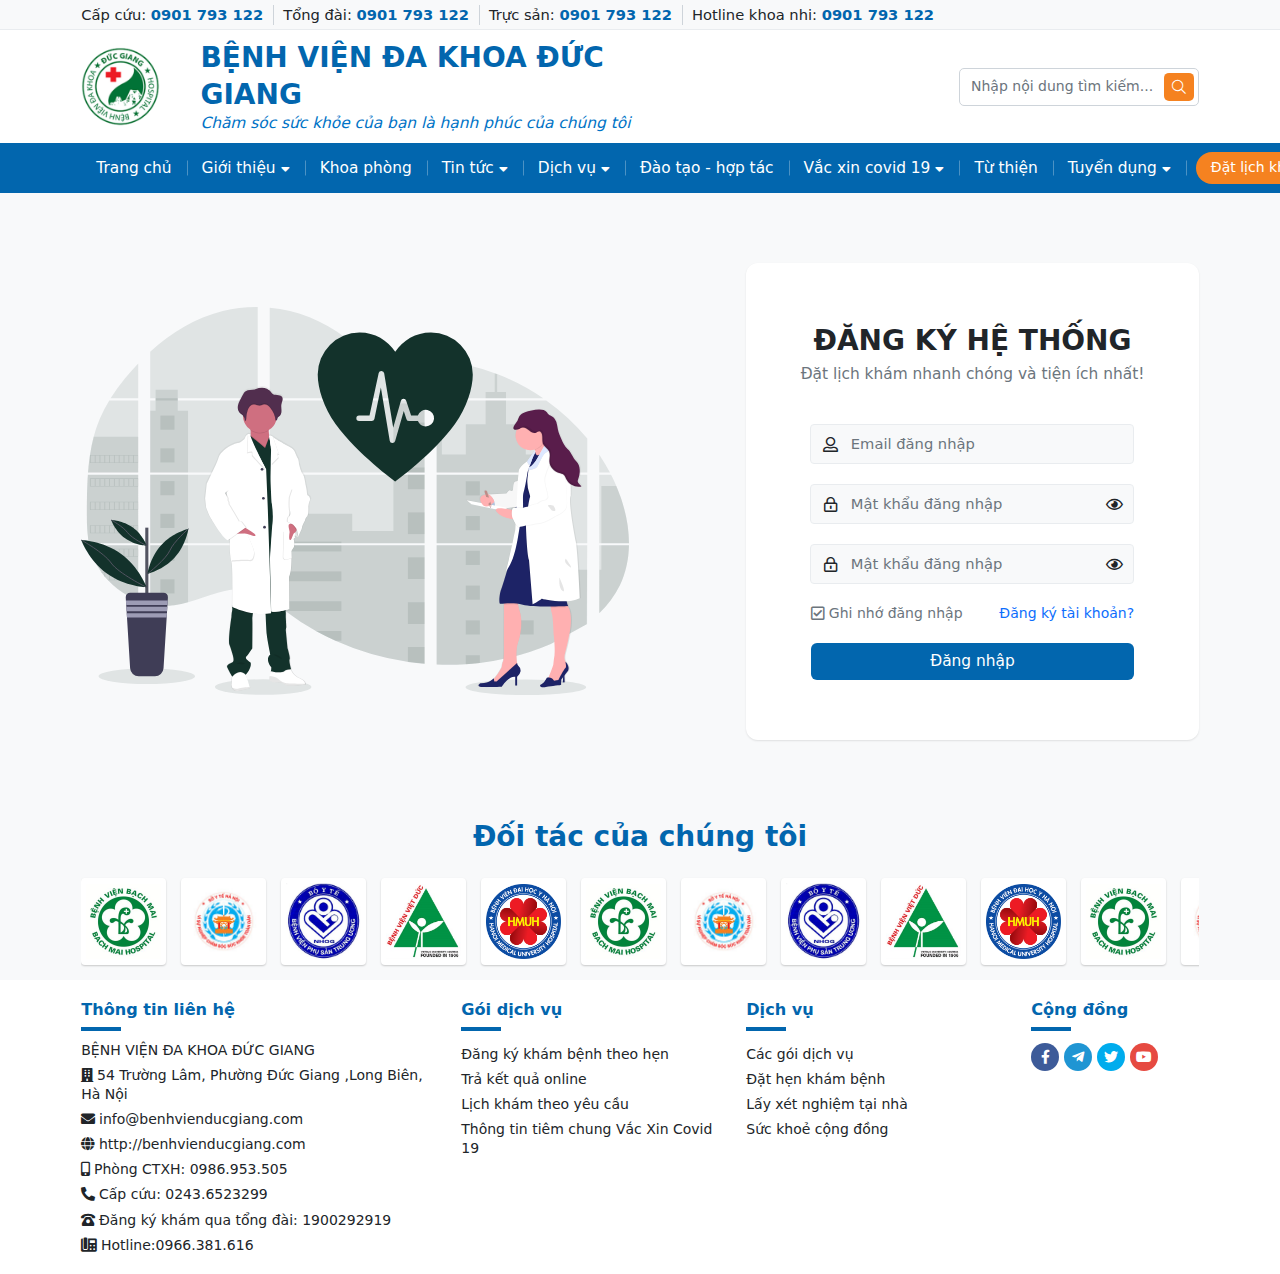
<file: dang-ky.html>
<!DOCTYPE html>
<html lang="vi">
<head>
    <meta charset="UTF-8">
    <meta name="viewport"
          content="width=device-width, user-scalable=no, initial-scale=1.0, maximum-scale=1.0, minimum-scale=1.0">

    <title>Template Bệnh Viện</title>
    <meta name="description" content="Template Cpanel">
    <meta name="author" content="">

    <meta property="og:title" content="Template Cpanel">
    <meta property="og:type" content="website">
    <meta property="og:url" content="">
    <meta property="og:description" content="Template Cpanel">
    <meta property="og:image" content="">

    <link rel="icon" href="/assets/images/favicon.png">
    <link rel="apple-touch-icon" href="/assets/images/favicon.png">
    <link rel="stylesheet" href="./assets/plugins/bootstrap/css/bootstrap.min.css">
    <link rel="stylesheet" href="./assets/plugins/swiper/swiper-bundle.min.css">
    <link rel="stylesheet" href="./assets/plugins/fancyBox/jquery.fancybox.css">
    <link rel="stylesheet" href="./assets/fonts/fontawesome/css/all.min.css">
    <link rel="stylesheet" href="./assets/css/style.css">
    <link rel="stylesheet" href="./assets/css/base.css">

    <style>
        :root {
            --primary-color: #0266ae;
            --primary-hover: #0073c6;
            --primary-rgb: 2, 102, 174;
        }
    </style>
</head>
<body>

<div id="header" class="header">
	<div class="header-bar">
		<div class="container">
			<div class="row align-items-center">
				<div class="col-lg-12">
					<div class="header-bar_contact">
						<ul class="list-unstyled mb-0">
							<li>
								<span>Cấp cứu:</span>
								<a href="">0901 793 122</a>
							</li>
							<li>
								<span>Tổng đài:</span>
								<a href="">0901 793 122</a>
							</li>
							<li>
								<span>Trực sản:</span>
								<a href="">0901 793 122</a>
							</li>
							<li>
								<span>Hotline khoa nhi:</span>
								<a href="">0901 793 122</a>
							</li>
						</ul>
					</div>
				</div>
			</div>
		</div>
	</div>
	<div class="header-top">
		<div class="container">
			<div class="header-wrapper d-flex align-items-center">
				<div class="header-hamburger" id="call-navigation">
					<span></span>
				</div>
				<div class="header-logo">
					<a href="" class="d-inline-block">
						<img height="80px" class="mw-100 w-auto" src="./assets/images/logo.png" alt="">
					</a>
				</div>
				<div class="header-information">
					<div class="header-information_title">
						BỆNH VIỆN ĐA KHOA ĐỨC GIANG
					</div>
					<div class="header-information_slogan">
						Chăm sóc sức khỏe của bạn là hạnh phúc của chúng tôi
					</div>
				</div>
				<div class="header-search">
					<div class="search-form">
						<form action="">
							<div class="position-relative w-100">
								<input type="text" class="form-control"
									   placeholder="Nhập nội dung tìm kiếm...">
								<button type="submit"><i class="fal fa-search"></i></button>
							</div>
						</form>
					</div>
				</div>
			</div>
		</div>
	</div>
	<div class="header-navigation">
		<div class="container">
			<div class="header-navigation_inner">
				<ul class="list-unstyled mb-0" id="hasMenu">
					<li>
						<a href="">Trang chủ</a>
					</li>
					<li>
						<a href="">Giới thiệu <i class="fas fa-caret-down"></i></a>
						<ul class="list-unstyled mb-0">
							<li>
								<a href="">Giới thiệu chung</a>
							</li>
							<li>
								<a href="">Lịch sử hình thành và phát triển</a>
							</li>
							<li>
								<a href="">Chức năng và nhiệm vụ</a>
							</li>
							<li>
								<a href="">Thành tựu đạt được</a>
							</li>
							<li>
								<a href="">Cơ cấu tổ chức</a>
							</li>
							<li>
								<a href=""> Lĩnh vực hoạt động & nghiên cứu</a>
							</li>
							<li>
								<a href="">Sơ đồ trong bệnh viện</a>
							</li>
							<li>
								<a href="">Lãnh đạo bệnh viện qua các thời kỳ</a>
							</li>
						</ul>
					</li>
					<li>
						<a href="">Khoa phòng</a>
					</li>
					<li>
						<a href="">Tin tức <i class="fas fa-caret-down"></i></a>
						<ul class="list-unstyled mb-0">
							<li>
								<a href="">Hoạt động bệnh viện</a>
							</li>
							<li>
								<a href="">Thông tin chuyên môn</a>
							</li>
							<li>
								<a href="">Hội nghị, hội thảo</a>
							</li>
							<li>
								<a href="">Thi đua & công đoàn</a>
							</li>
						</ul>
					</li>
					<li>
						<a href="">Dịch vụ <i class="fas fa-caret-down"></i></a>
						<ul class="list-unstyled mb-0">
							<li>
								<a href="">Trả kết quả online</a>
							</li>
							<li>
								<a href="">Đăng ký khám bệnh qua tổng đài</a>
							</li>
							<li>
								<a href="">Phòng Tiêm chủng</a>
							</li>
						</ul>
					</li>
					<li>
						<a href="">Đào tạo - hợp tác</a>
					</li>
					<li>
						<a href="">Vắc xin covid 19 <i class="fas fa-caret-down"></i></a>
						<ul class="list-unstyled mb-0">
							<li>
								<a href="">Thông tin chung</a>
							</li>
							<li>
								<a href="">Hỏi và Đáp</a>
							</li>
							<li>
								<a href="">Hộ chiếu vắc xin</a>
							</li>
						</ul>
					</li>
					<li>
						<a href="">
							Từ thiện
						</a>
					</li>
					<li>
						<a href="">
							Tuyển dụng <i class="fas fa-caret-down"></i>
						</a>
						<ul class="list-unstyled mb-0">
							<li>
								<a href="">Lời ngõ</a>
							</li>
							<li>
								<a href="">Chính sách nhân sự</a>
							</li>
							<li>
								<a href="">Tin tuyển dụng</a>
							</li>
						</ul>
					</li>
					<li class="navigation-button">
						<a href="" class="button-theme button-theme_secondary">
							Đặt lịch khám
						</a>
					</li>
				</ul>
			</div>
		</div>
	</div>
	<div id="header-overlay" class="header-overlay"></div>
</div>
<div id="main" class="main">
    <div class="form-login">
        <div class="container">
            <div class="row justify-content-center justify-content-lg-between align-items-center">
                <div class="col-lg-6">
                    <div class="form-background">
                        <img src="./assets/images/bg-login.svg" alt="" class="img-fluid">
                    </div>
                </div>
                <div class="col-12 col-sm-9 col-md-7 col-lg-5 offset-lg-1">
                    <div class="form-content">
                        <div class="form-heading">
                            <div class="title">
                                Đăng ký hệ thống
                            </div>
                            <div class="text">
                                Đặt lịch khám nhanh chóng và tiện ích nhất!
                            </div>
                        </div>
                        <div class="row justify-content-center">
                            <div class="col-lg-10">
                                <div class="form-inner">
                                    <form action="">
                                        <div class="input-group">
                                            <span class="input-group-text">
                                                <i class="far fa-user-alt"></i>
                                            </span>
                                            <input type="text" class="form-control"
                                                   placeholder="Email đăng nhập">
                                            <div class="invalid-feedback">
                                                Vui lòng nhập email đăng nhập
                                            </div>
                                        </div>
                                        <div class="input-group input-group_password">
                                            <span class="input-group-text">
                                                <i class="far fa-lock-alt"></i>
                                            </span>
                                            <input type="password" class="form-control"
                                                   placeholder="Mật khẩu đăng nhập">
                                            <button class="btn btn-viewpass" type="button">
                                                <i class="far fa-eye"></i>
                                            </button>
                                            <div class="invalid-feedback">
                                                Vui lòng nhập mật khẩu đăng nhập
                                            </div>
                                        </div>
                                        <div class="input-group input-group_password">
                                            <span class="input-group-text">
                                                <i class="far fa-lock-alt"></i>
                                            </span>
                                            <input type="password" class="form-control"
                                                   placeholder="Mật khẩu đăng nhập">
                                            <button class="btn btn-viewpass" type="button">
                                                <i class="far fa-eye"></i>
                                            </button>
                                            <div class="invalid-feedback">
                                                Vui lòng nhập lại mật khẩu đăng nhập
                                            </div>
                                        </div>
                                        <div class="input-group d-flex align-items-center justify-content-between">
                                            <div class="form-inner_check">
                                                <input type="checkbox" id="remember">
                                                <label for="remember">
                                                    <i class="far fa-check-square"></i>
                                                    Ghi nhớ đăng nhập
                                                </label>
                                            </div>
                                            <div class="form-inner_link">
                                                <a href="">Đăng ký tài khoản?</a>
                                            </div>
                                        </div>
                                        <div class="text-center">
                                            <button type="submit" class="button-theme">
                                                Đăng nhập
                                            </button>
                                        </div>
                                    </form>
                                </div>
                            </div>
                        </div>
                    </div>
                </div>
            </div>
        </div>
    </div>
</div>

<div class="section-partner section-gap overflow-hidden" id="slider-partner">
    <div class="container">
        <div class="row">
            <div class="col-12">
                <div class="section-heading text-center">
                    <div class="title">
                        Đối tác của chúng tôi
                    </div>
                </div>
                <div class="swiper">
                    <div class="swiper-wrapper h-auto">
                        <div class="partner-item h-auto swiper-slide">
                            <a href="" class="">
                                <img src="./assets/images/partner/1.jpg" alt="">
                            </a>
                        </div>
                        <div class="partner-item h-auto swiper-slide">
                            <a href="" class="">
                                <img src="./assets/images/partner/2.jpg" alt="">
                            </a>
                        </div>
                        <div class="partner-item h-auto swiper-slide">
                            <a href="" class="">
                                <img src="./assets/images/partner/3.jpg" alt="">
                            </a>
                        </div>
                        <div class="partner-item h-auto swiper-slide">
                            <a href="" class="">
                                <img src="./assets/images/partner/4.jpg" alt="">
                            </a>
                        </div>
                        <div class="partner-item h-auto swiper-slide">
                            <a href="" class="">
                                <img src="./assets/images/partner/7.jpg" alt="">
                            </a>
                        </div>
                        <div class="partner-item h-auto swiper-slide">
                            <a href="" class="">
                                <img src="./assets/images/partner/1.jpg" alt="">
                            </a>
                        </div>
                        <div class="partner-item h-auto swiper-slide">
                            <a href="" class="">
                                <img src="./assets/images/partner/2.jpg" alt="">
                            </a>
                        </div>
                        <div class="partner-item h-auto swiper-slide">
                            <a href="" class="">
                                <img src="./assets/images/partner/3.jpg" alt="">
                            </a>
                        </div>
                        <div class="partner-item h-auto swiper-slide">
                            <a href="" class="">
                                <img src="./assets/images/partner/4.jpg" alt="">
                            </a>
                        </div>
                        <div class="partner-item h-auto swiper-slide">
                            <a href="" class="">
                                <img src="./assets/images/partner/7.jpg" alt="">
                            </a>
                        </div>
                        <div class="partner-item h-auto swiper-slide">
                            <a href="" class="">
                                <img src="./assets/images/partner/1.jpg" alt="">
                            </a>
                        </div>
                        <div class="partner-item h-auto swiper-slide">
                            <a href="" class="">
                                <img src="./assets/images/partner/2.jpg" alt="">
                            </a>
                        </div>
                        <div class="partner-item h-auto swiper-slide">
                            <a href="" class="">
                                <img src="./assets/images/partner/3.jpg" alt="">
                            </a>
                        </div>
                        <div class="partner-item h-auto swiper-slide">
                            <a href="" class="">
                                <img src="./assets/images/partner/4.jpg" alt="">
                            </a>
                        </div>
                        <div class="partner-item h-auto swiper-slide">
                            <a href="" class="">
                                <img src="./assets/images/partner/7.jpg" alt="">
                            </a>
                        </div>
                        <div class="partner-item h-auto swiper-slide">
                            <a href="" class="">
                                <img src="./assets/images/partner/1.jpg" alt="">
                            </a>
                        </div>
                        <div class="partner-item h-auto swiper-slide">
                            <a href="" class="">
                                <img src="./assets/images/partner/2.jpg" alt="">
                            </a>
                        </div>
                        <div class="partner-item h-auto swiper-slide">
                            <a href="" class="">
                                <img src="./assets/images/partner/3.jpg" alt="">
                            </a>
                        </div>
                        <div class="partner-item h-auto swiper-slide">
                            <a href="" class="">
                                <img src="./assets/images/partner/4.jpg" alt="">
                            </a>
                        </div>
                        <div class="partner-item h-auto swiper-slide">
                            <a href="" class="">
                                <img src="./assets/images/partner/7.jpg" alt="">
                            </a>
                        </div>
                    </div>
                </div>
            </div>
        </div>
    </div>
</div>
<footer id="footer" class="footer">
    <div class="footer-top">
        <div class="container">
            <div class="row">
                <div class="col-md-6 col-lg-4">
                    <div class="footer-item">
                        <div class="footer-item_text footer-item_decor">
                            Thông tin liên hệ
                        </div>
                        <div class="footer-item_link">
                            BỆNH VIỆN ĐA KHOA ĐỨC GIANG
                        </div>
                        <div class="footer-item_link">
                            <a href=""><i class="fas fa-building me-1"></i>54 Trường Lâm, Phường Đức Giang
                                ,Long
                                Biên, Hà Nội
                            </a>
                        </div>
                        <div class="footer-item_link">
                            <a href=""><i class="fas fa-envelope me-1"></i>info@benhvienducgiang.com</a>
                        </div>
                        <div class="footer-item_link">
                            <a href=""><i class="fas fa-globe me-1"></i>http://benhvienducgiang.com</a>
                        </div>
                        <div class="footer-item_link">
                            <a href=""><i class="fas fa-mobile-alt me-1"></i>Phòng CTXH: 0986.953.505</a>
                        </div>
                        <div class="footer-item_link">
                            <a href=""><i class="fas fa-phone-alt me-1"></i>Cấp cứu: 0243.6523299</a>
                        </div>
                        <div class="footer-item_link">
                            <a href=""><i class="fas fa-phone-rotary me-1"></i>Đăng ký khám qua tổng đài:
                                1900292919
                            </a>
                        </div>
                        <div class="footer-item_link">
                            <a href=""><i class="fas fa-phone-office me-1"></i>Hotline:0966.381.616</a>
                        </div>
                    </div>
                </div>
                <div class="col-md-6 col-lg-3 col-6">
                    <div class="footer-item">
                        <div class="footer-item_text footer-item_decor">
                            Gói dịch vụ
                        </div>
                        <ul class="footer-item_list">
                            <li>
                                <a href="#">Đăng ký khám bệnh theo hẹn</a>
                            </li>
                            <li>
                                <a href="">Trả kết quả online</a>
                            </li>
                            <li>
                                <a href="">Lịch khám theo yêu cầu</a>
                            </li>
                            <li>
                                <a href="">Thông tin tiêm chung Vắc Xin Covid 19</a>
                            </li>
                        </ul>
                    </div>
                </div>
                <div class="col-md-6 col-lg-3 col-6">
                    <div class="footer-item">
                        <div class="footer-item_text footer-item_decor">
                            Dịch vụ
                        </div>
                        <ul class="footer-item_list">
                            <li>
                                <a href="#">Các gói dịch vụ</a>
                            </li>
                            <li>
                                <a href="">Đặt hẹn khám bệnh</a>
                            </li>
                            <li>
                                <a href="">Lấy xét nghiệm tại nhà</a>
                            </li>
                            <li>
                                <a href="">Sức khoẻ cộng đồng</a>
                            </li>
                        </ul>
                    </div>
                </div>
                <div class="col-md-6 col-lg-2 col-6">
                    <div class="footer-item">
                        <div class="footer-item_text footer-item_decor">
                            Cộng đồng
                        </div>
                        <ul class="list-unstyled mb-0 footer-item_social">
                            <li class="facebook">
                                <a href="https://www.facebook.com/">
                                    <i class="fab fa-facebook-f"></i>
                                </a>
                            </li>
                            <li class="telegram">
                                <a href="https://www.facebook.com">
                                    <i class="fab fa-telegram-plane"></i>
                                </a>
                            </li>
                            <li class="twitter">
                                <a href="https://www.facebook.com/">
                                    <i class="fab fa-twitter"></i>
                                </a>
                            </li>
                            <li class="youtube">
                                <a href="https://www.facebook.com/">
                                    <i class="fab fa-youtube"></i>
                                </a>
                            </li>
                        </ul>
                    </div>
                </div>
            </div>
        </div>
    </div>
</footer>

<script type=" text/javascript" src="./assets/plugins/jquery.min.js"></script>
<script type="text/javascript"
        src="./assets/plugins/bootstrap/js/bootstrap.bundle.min.js"></script>
<script type="text/javascript" src="./assets/plugins/swiper/swiper-bundle.min.js"></script>
<script type="text/javascript" src="./assets/plugins/fancyBox/jquery.fancybox.js"></script>
<script type="text/javascript" src="./assets/js/app.js"></script>
</body>
</html>
</file>
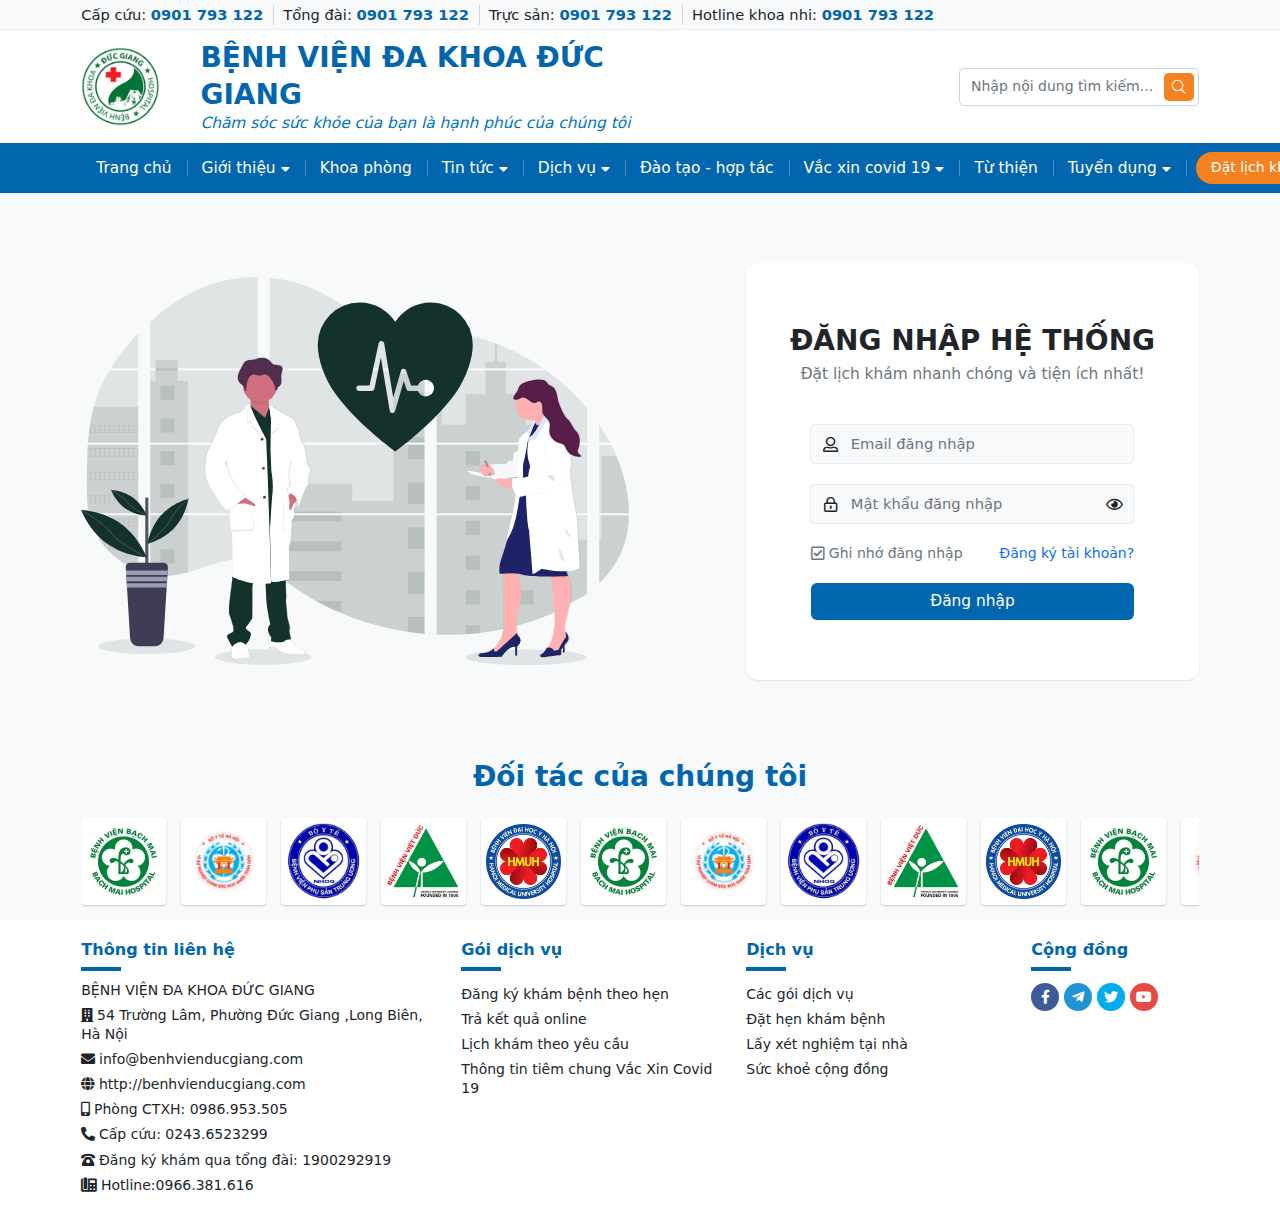
<file: dang-nhap.html>
<!DOCTYPE html>
<html lang="vi">
<head>
    <meta charset="UTF-8">
    <meta name="viewport"
          content="width=device-width, user-scalable=no, initial-scale=1.0, maximum-scale=1.0, minimum-scale=1.0">

    <title>Template Bệnh Viện</title>
    <meta name="description" content="Template Cpanel">
    <meta name="author" content="">

    <meta property="og:title" content="Template Cpanel">
    <meta property="og:type" content="website">
    <meta property="og:url" content="">
    <meta property="og:description" content="Template Cpanel">
    <meta property="og:image" content="">

    <link rel="icon" href="/assets/images/favicon.png">
    <link rel="apple-touch-icon" href="/assets/images/favicon.png">
    <link rel="stylesheet" href="./assets/plugins/bootstrap/css/bootstrap.min.css">
    <link rel="stylesheet" href="./assets/plugins/swiper/swiper-bundle.min.css">
    <link rel="stylesheet" href="./assets/plugins/fancyBox/jquery.fancybox.css">
    <link rel="stylesheet" href="./assets/fonts/fontawesome/css/all.min.css">
    <link rel="stylesheet" href="./assets/css/style.css">
    <link rel="stylesheet" href="./assets/css/base.css">

    <style>
        :root {
            --primary-color: #0266ae;
            --primary-hover: #0073c6;
            --primary-rgb: 2, 102, 174;
        }
    </style>
</head>
<body>

<div id="header" class="header">
	<div class="header-bar">
		<div class="container">
			<div class="row align-items-center">
				<div class="col-lg-12">
					<div class="header-bar_contact">
						<ul class="list-unstyled mb-0">
							<li>
								<span>Cấp cứu:</span>
								<a href="">0901 793 122</a>
							</li>
							<li>
								<span>Tổng đài:</span>
								<a href="">0901 793 122</a>
							</li>
							<li>
								<span>Trực sản:</span>
								<a href="">0901 793 122</a>
							</li>
							<li>
								<span>Hotline khoa nhi:</span>
								<a href="">0901 793 122</a>
							</li>
						</ul>
					</div>
				</div>
			</div>
		</div>
	</div>
	<div class="header-top">
		<div class="container">
			<div class="header-wrapper d-flex align-items-center">
				<div class="header-hamburger" id="call-navigation">
					<span></span>
				</div>
				<div class="header-logo">
					<a href="" class="d-inline-block">
						<img height="80px" class="mw-100 w-auto" src="./assets/images/logo.png" alt="">
					</a>
				</div>
				<div class="header-information">
					<div class="header-information_title">
						BỆNH VIỆN ĐA KHOA ĐỨC GIANG
					</div>
					<div class="header-information_slogan">
						Chăm sóc sức khỏe của bạn là hạnh phúc của chúng tôi
					</div>
				</div>
				<div class="header-search">
					<div class="search-form">
						<form action="">
							<div class="position-relative w-100">
								<input type="text" class="form-control"
									   placeholder="Nhập nội dung tìm kiếm...">
								<button type="submit"><i class="fal fa-search"></i></button>
							</div>
						</form>
					</div>
				</div>
			</div>
		</div>
	</div>
	<div class="header-navigation">
		<div class="container">
			<div class="header-navigation_inner">
				<ul class="list-unstyled mb-0" id="hasMenu">
					<li>
						<a href="">Trang chủ</a>
					</li>
					<li>
						<a href="">Giới thiệu <i class="fas fa-caret-down"></i></a>
						<ul class="list-unstyled mb-0">
							<li>
								<a href="">Giới thiệu chung</a>
							</li>
							<li>
								<a href="">Lịch sử hình thành và phát triển</a>
							</li>
							<li>
								<a href="">Chức năng và nhiệm vụ</a>
							</li>
							<li>
								<a href="">Thành tựu đạt được</a>
							</li>
							<li>
								<a href="">Cơ cấu tổ chức</a>
							</li>
							<li>
								<a href=""> Lĩnh vực hoạt động & nghiên cứu</a>
							</li>
							<li>
								<a href="">Sơ đồ trong bệnh viện</a>
							</li>
							<li>
								<a href="">Lãnh đạo bệnh viện qua các thời kỳ</a>
							</li>
						</ul>
					</li>
					<li>
						<a href="">Khoa phòng</a>
					</li>
					<li>
						<a href="">Tin tức <i class="fas fa-caret-down"></i></a>
						<ul class="list-unstyled mb-0">
							<li>
								<a href="">Hoạt động bệnh viện</a>
							</li>
							<li>
								<a href="">Thông tin chuyên môn</a>
							</li>
							<li>
								<a href="">Hội nghị, hội thảo</a>
							</li>
							<li>
								<a href="">Thi đua & công đoàn</a>
							</li>
						</ul>
					</li>
					<li>
						<a href="">Dịch vụ <i class="fas fa-caret-down"></i></a>
						<ul class="list-unstyled mb-0">
							<li>
								<a href="">Trả kết quả online</a>
							</li>
							<li>
								<a href="">Đăng ký khám bệnh qua tổng đài</a>
							</li>
							<li>
								<a href="">Phòng Tiêm chủng</a>
							</li>
						</ul>
					</li>
					<li>
						<a href="">Đào tạo - hợp tác</a>
					</li>
					<li>
						<a href="">Vắc xin covid 19 <i class="fas fa-caret-down"></i></a>
						<ul class="list-unstyled mb-0">
							<li>
								<a href="">Thông tin chung</a>
							</li>
							<li>
								<a href="">Hỏi và Đáp</a>
							</li>
							<li>
								<a href="">Hộ chiếu vắc xin</a>
							</li>
						</ul>
					</li>
					<li>
						<a href="">
							Từ thiện
						</a>
					</li>
					<li>
						<a href="">
							Tuyển dụng <i class="fas fa-caret-down"></i>
						</a>
						<ul class="list-unstyled mb-0">
							<li>
								<a href="">Lời ngõ</a>
							</li>
							<li>
								<a href="">Chính sách nhân sự</a>
							</li>
							<li>
								<a href="">Tin tuyển dụng</a>
							</li>
						</ul>
					</li>
					<li class="navigation-button">
						<a href="" class="button-theme button-theme_secondary">
							Đặt lịch khám
						</a>
					</li>
				</ul>
			</div>
		</div>
	</div>
	<div id="header-overlay" class="header-overlay"></div>
</div>
<div id="main" class="main">
    <div class="form-login">
        <div class="container">
            <div class="row justify-content-center justify-content-lg-between align-items-center">
                <div class="col-lg-6">
                    <div class="form-background">
                        <img src="./assets/images/bg-login.svg" alt="" class="img-fluid">
                    </div>
                </div>
                <div class="col-12 col-sm-9 col-md-7 col-lg-5 offset-lg-1">
                    <div class="form-content">
                        <div class="form-heading">
                            <div class="title">
                                Đăng nhập hệ thống
                            </div>
                            <div class="text">
                                Đặt lịch khám nhanh chóng và tiện ích nhất!
                            </div>
                        </div>
                        <div class="row justify-content-center">
                            <div class="col-lg-10">
                                <div class="form-inner">
                                    <form action="">
                                        <div class="input-group">
                                            <span class="input-group-text">
                                                <i class="far fa-user-alt"></i>
                                            </span>
                                            <input type="text" class="form-control"
                                                   placeholder="Email đăng nhập">
                                            <div class="invalid-feedback">
                                                Vui lòng nhập email đăng nhập
                                            </div>
                                        </div>
                                        <div class="input-group input-group_password">
                                            <span class="input-group-text">
                                                <i class="far fa-lock-alt"></i>
                                            </span>
                                            <input type="password" class="form-control"
                                                   placeholder="Mật khẩu đăng nhập">
                                            <button class="btn btn-viewpass" type="button">
                                                <i class="far fa-eye"></i>
                                            </button>
                                            <div class="invalid-feedback">
                                                Vui lòng nhập mật khẩu đăng nhập
                                            </div>
                                        </div>
                                        <div class="input-group d-flex align-items-center justify-content-between">
                                            <div class="form-inner_check">
                                                <input type="checkbox" id="remember">
                                                <label for="remember">
                                                    <i class="far fa-check-square"></i>
                                                    Ghi nhớ đăng nhập
                                                </label>
                                            </div>
                                            <div class="form-inner_link">
                                                <a href="">Đăng ký tài khoản?</a>
                                            </div>
                                        </div>
                                        <div class="text-center">
                                            <button type="submit" class="button-theme">
                                                Đăng nhập
                                            </button>
                                        </div>
                                    </form>
                                </div>
                            </div>
                        </div>
                    </div>
                </div>
            </div>
        </div>
    </div>
</div>

<div class="section-partner section-gap overflow-hidden" id="slider-partner">
    <div class="container">
        <div class="row">
            <div class="col-12">
                <div class="section-heading text-center">
                    <div class="title">
                        Đối tác của chúng tôi
                    </div>
                </div>
                <div class="swiper">
                    <div class="swiper-wrapper h-auto">
                        <div class="partner-item h-auto swiper-slide">
                            <a href="" class="">
                                <img src="./assets/images/partner/1.jpg" alt="">
                            </a>
                        </div>
                        <div class="partner-item h-auto swiper-slide">
                            <a href="" class="">
                                <img src="./assets/images/partner/2.jpg" alt="">
                            </a>
                        </div>
                        <div class="partner-item h-auto swiper-slide">
                            <a href="" class="">
                                <img src="./assets/images/partner/3.jpg" alt="">
                            </a>
                        </div>
                        <div class="partner-item h-auto swiper-slide">
                            <a href="" class="">
                                <img src="./assets/images/partner/4.jpg" alt="">
                            </a>
                        </div>
                        <div class="partner-item h-auto swiper-slide">
                            <a href="" class="">
                                <img src="./assets/images/partner/7.jpg" alt="">
                            </a>
                        </div>
                        <div class="partner-item h-auto swiper-slide">
                            <a href="" class="">
                                <img src="./assets/images/partner/1.jpg" alt="">
                            </a>
                        </div>
                        <div class="partner-item h-auto swiper-slide">
                            <a href="" class="">
                                <img src="./assets/images/partner/2.jpg" alt="">
                            </a>
                        </div>
                        <div class="partner-item h-auto swiper-slide">
                            <a href="" class="">
                                <img src="./assets/images/partner/3.jpg" alt="">
                            </a>
                        </div>
                        <div class="partner-item h-auto swiper-slide">
                            <a href="" class="">
                                <img src="./assets/images/partner/4.jpg" alt="">
                            </a>
                        </div>
                        <div class="partner-item h-auto swiper-slide">
                            <a href="" class="">
                                <img src="./assets/images/partner/7.jpg" alt="">
                            </a>
                        </div>
                        <div class="partner-item h-auto swiper-slide">
                            <a href="" class="">
                                <img src="./assets/images/partner/1.jpg" alt="">
                            </a>
                        </div>
                        <div class="partner-item h-auto swiper-slide">
                            <a href="" class="">
                                <img src="./assets/images/partner/2.jpg" alt="">
                            </a>
                        </div>
                        <div class="partner-item h-auto swiper-slide">
                            <a href="" class="">
                                <img src="./assets/images/partner/3.jpg" alt="">
                            </a>
                        </div>
                        <div class="partner-item h-auto swiper-slide">
                            <a href="" class="">
                                <img src="./assets/images/partner/4.jpg" alt="">
                            </a>
                        </div>
                        <div class="partner-item h-auto swiper-slide">
                            <a href="" class="">
                                <img src="./assets/images/partner/7.jpg" alt="">
                            </a>
                        </div>
                        <div class="partner-item h-auto swiper-slide">
                            <a href="" class="">
                                <img src="./assets/images/partner/1.jpg" alt="">
                            </a>
                        </div>
                        <div class="partner-item h-auto swiper-slide">
                            <a href="" class="">
                                <img src="./assets/images/partner/2.jpg" alt="">
                            </a>
                        </div>
                        <div class="partner-item h-auto swiper-slide">
                            <a href="" class="">
                                <img src="./assets/images/partner/3.jpg" alt="">
                            </a>
                        </div>
                        <div class="partner-item h-auto swiper-slide">
                            <a href="" class="">
                                <img src="./assets/images/partner/4.jpg" alt="">
                            </a>
                        </div>
                        <div class="partner-item h-auto swiper-slide">
                            <a href="" class="">
                                <img src="./assets/images/partner/7.jpg" alt="">
                            </a>
                        </div>
                    </div>
                </div>
            </div>
        </div>
    </div>
</div>
<footer id="footer" class="footer">
    <div class="footer-top">
        <div class="container">
            <div class="row">
                <div class="col-md-6 col-lg-4">
                    <div class="footer-item">
                        <div class="footer-item_text footer-item_decor">
                            Thông tin liên hệ
                        </div>
                        <div class="footer-item_link">
                            BỆNH VIỆN ĐA KHOA ĐỨC GIANG
                        </div>
                        <div class="footer-item_link">
                            <a href=""><i class="fas fa-building me-1"></i>54 Trường Lâm, Phường Đức Giang
                                ,Long
                                Biên, Hà Nội
                            </a>
                        </div>
                        <div class="footer-item_link">
                            <a href=""><i class="fas fa-envelope me-1"></i>info@benhvienducgiang.com</a>
                        </div>
                        <div class="footer-item_link">
                            <a href=""><i class="fas fa-globe me-1"></i>http://benhvienducgiang.com</a>
                        </div>
                        <div class="footer-item_link">
                            <a href=""><i class="fas fa-mobile-alt me-1"></i>Phòng CTXH: 0986.953.505</a>
                        </div>
                        <div class="footer-item_link">
                            <a href=""><i class="fas fa-phone-alt me-1"></i>Cấp cứu: 0243.6523299</a>
                        </div>
                        <div class="footer-item_link">
                            <a href=""><i class="fas fa-phone-rotary me-1"></i>Đăng ký khám qua tổng đài:
                                1900292919
                            </a>
                        </div>
                        <div class="footer-item_link">
                            <a href=""><i class="fas fa-phone-office me-1"></i>Hotline:0966.381.616</a>
                        </div>
                    </div>
                </div>
                <div class="col-md-6 col-lg-3 col-6">
                    <div class="footer-item">
                        <div class="footer-item_text footer-item_decor">
                            Gói dịch vụ
                        </div>
                        <ul class="footer-item_list">
                            <li>
                                <a href="#">Đăng ký khám bệnh theo hẹn</a>
                            </li>
                            <li>
                                <a href="">Trả kết quả online</a>
                            </li>
                            <li>
                                <a href="">Lịch khám theo yêu cầu</a>
                            </li>
                            <li>
                                <a href="">Thông tin tiêm chung Vắc Xin Covid 19</a>
                            </li>
                        </ul>
                    </div>
                </div>
                <div class="col-md-6 col-lg-3 col-6">
                    <div class="footer-item">
                        <div class="footer-item_text footer-item_decor">
                            Dịch vụ
                        </div>
                        <ul class="footer-item_list">
                            <li>
                                <a href="#">Các gói dịch vụ</a>
                            </li>
                            <li>
                                <a href="">Đặt hẹn khám bệnh</a>
                            </li>
                            <li>
                                <a href="">Lấy xét nghiệm tại nhà</a>
                            </li>
                            <li>
                                <a href="">Sức khoẻ cộng đồng</a>
                            </li>
                        </ul>
                    </div>
                </div>
                <div class="col-md-6 col-lg-2 col-6">
                    <div class="footer-item">
                        <div class="footer-item_text footer-item_decor">
                            Cộng đồng
                        </div>
                        <ul class="list-unstyled mb-0 footer-item_social">
                            <li class="facebook">
                                <a href="https://www.facebook.com/">
                                    <i class="fab fa-facebook-f"></i>
                                </a>
                            </li>
                            <li class="telegram">
                                <a href="https://www.facebook.com">
                                    <i class="fab fa-telegram-plane"></i>
                                </a>
                            </li>
                            <li class="twitter">
                                <a href="https://www.facebook.com/">
                                    <i class="fab fa-twitter"></i>
                                </a>
                            </li>
                            <li class="youtube">
                                <a href="https://www.facebook.com/">
                                    <i class="fab fa-youtube"></i>
                                </a>
                            </li>
                        </ul>
                    </div>
                </div>
            </div>
        </div>
    </div>
</footer>

<script type=" text/javascript" src="./assets/plugins/jquery.min.js"></script>
<script type="text/javascript"
        src="./assets/plugins/bootstrap/js/bootstrap.bundle.min.js"></script>
<script type="text/javascript" src="./assets/plugins/swiper/swiper-bundle.min.js"></script>
<script type="text/javascript" src="./assets/plugins/fancyBox/jquery.fancybox.js"></script>
<script type="text/javascript" src="./assets/js/app.js"></script>
</body>
</html>
</file>
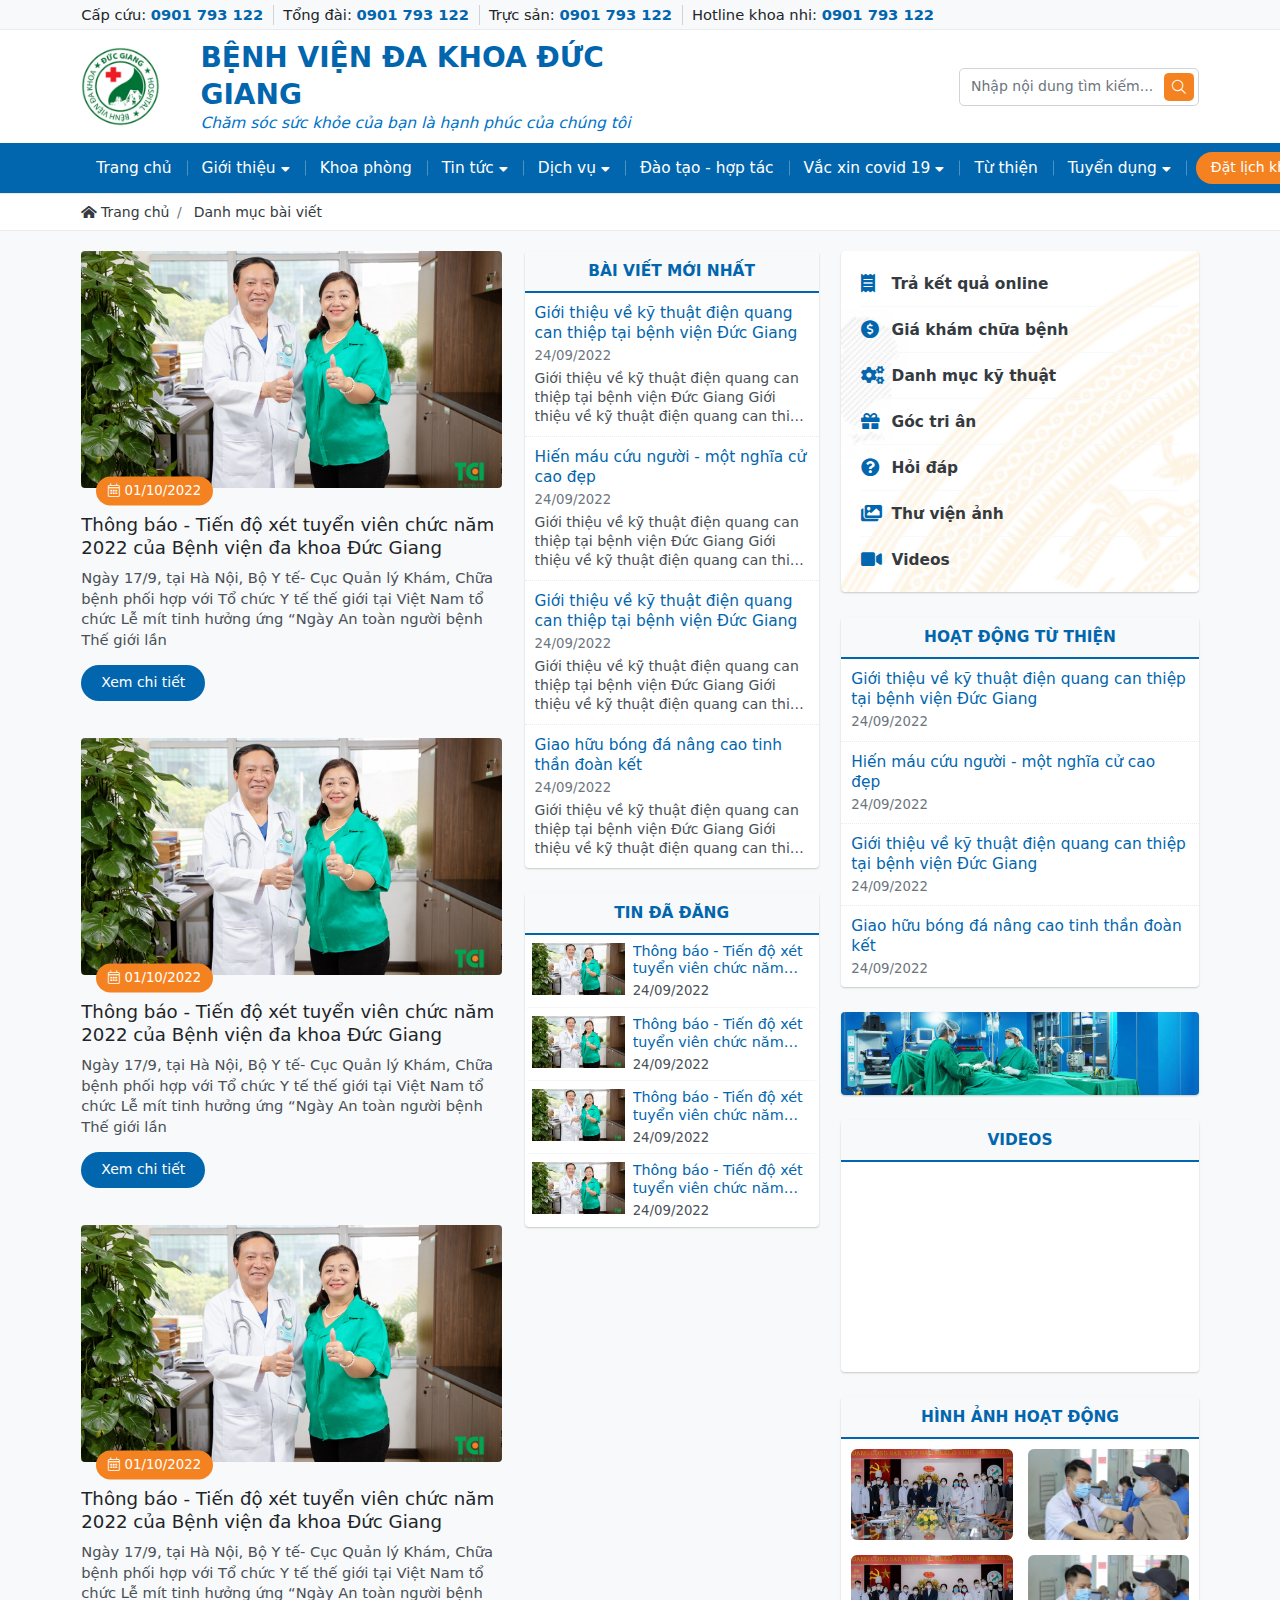
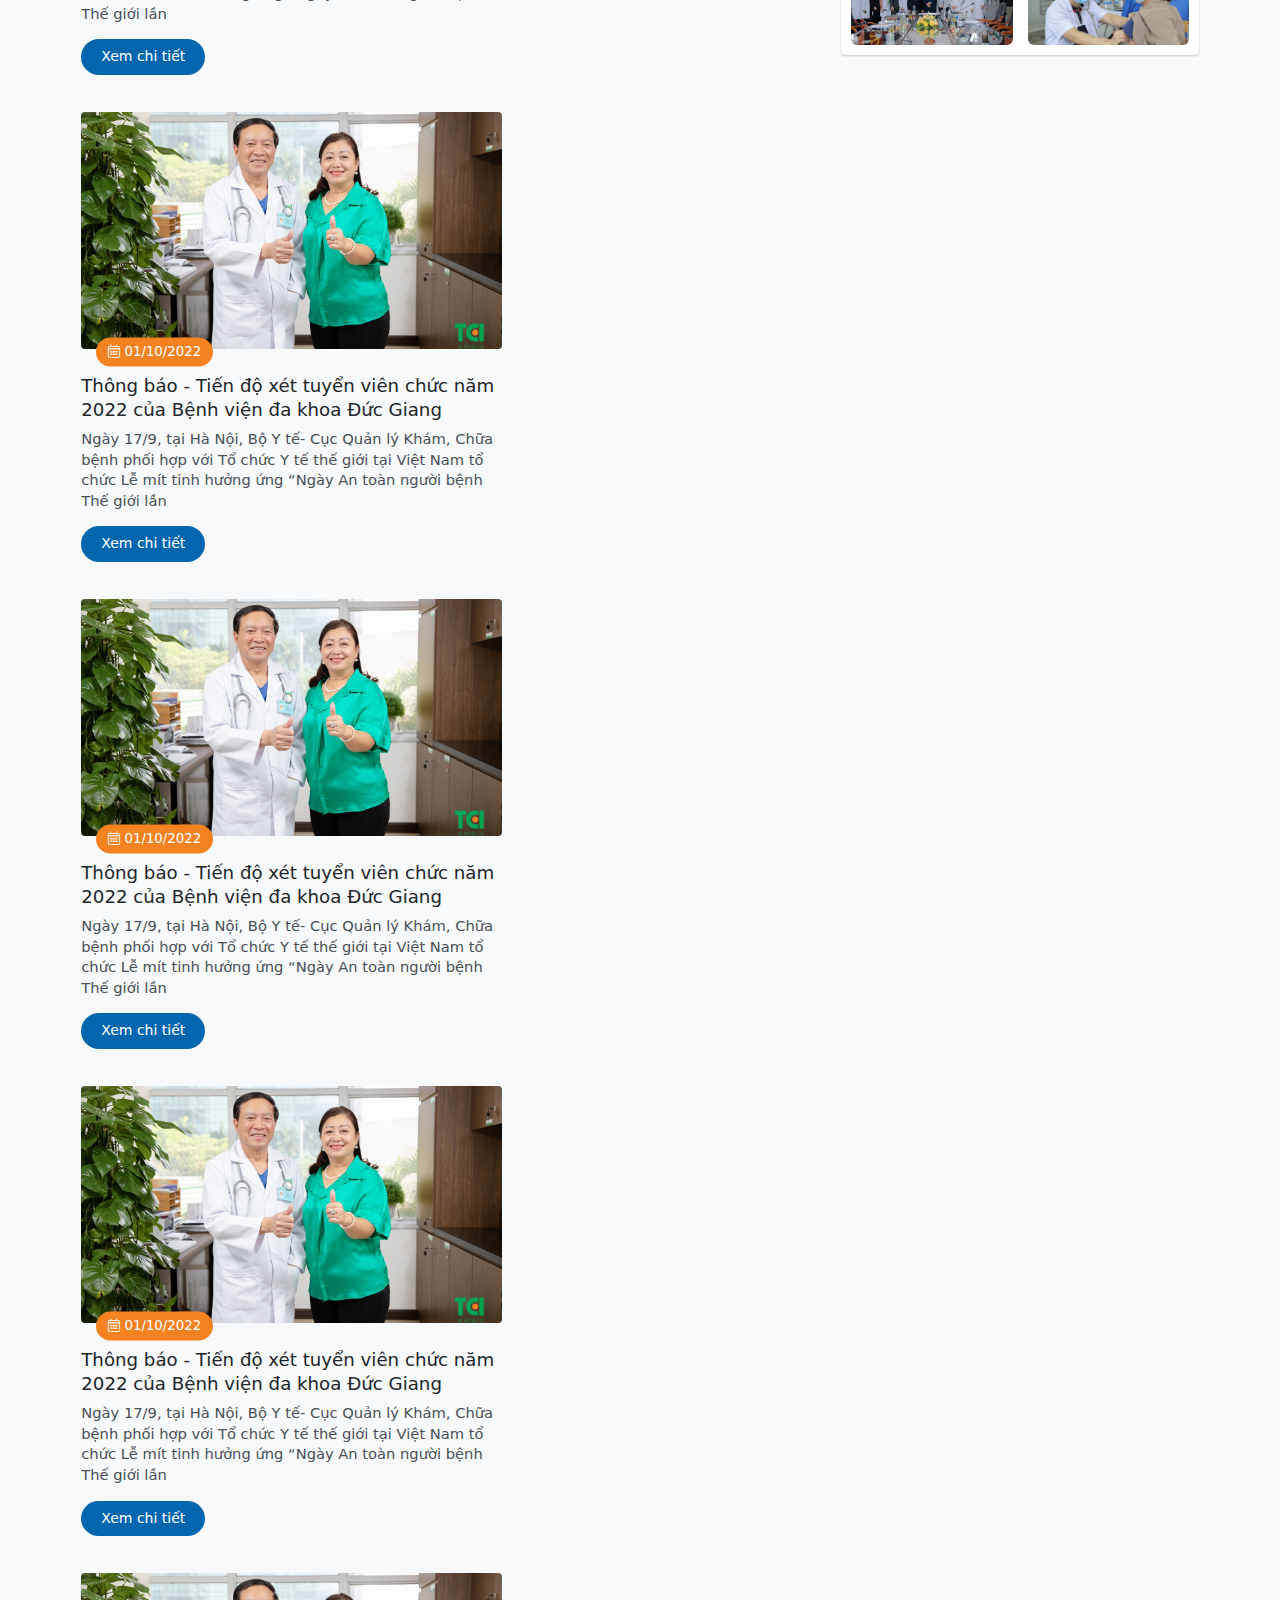
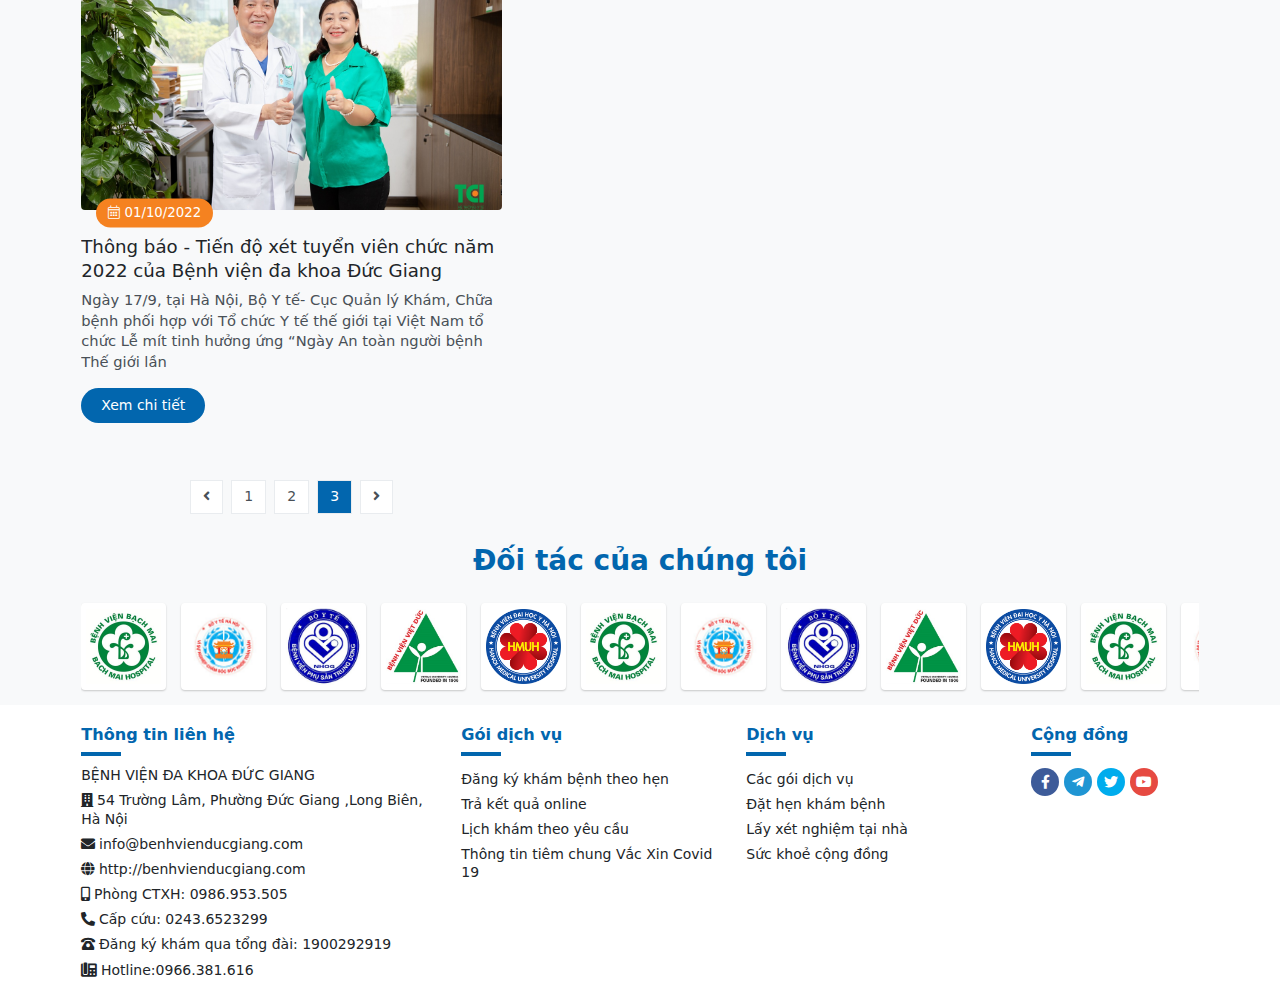
<file: danh-muc-bai-viet.html>
<!DOCTYPE html>
<html lang="vi">
<head>
	<meta charset="UTF-8">
	<meta name="viewport"
		  content="width=device-width, user-scalable=no, initial-scale=1.0, maximum-scale=1.0, minimum-scale=1.0">

	<title>Template Bệnh Viện</title>
	<meta name="description" content="Template Cpanel">
	<meta name="author" content="">

	<meta property="og:title" content="Template Cpanel">
	<meta property="og:type" content="website">
	<meta property="og:url" content="">
	<meta property="og:description" content="Template Cpanel">
	<meta property="og:image" content="">

	<link rel="icon" href="/assets/images/favicon.png">
	<link rel="apple-touch-icon" href="/assets/images/favicon.png">
	<link rel="stylesheet" href="./assets/plugins/bootstrap/css/bootstrap.min.css">
	<link rel="stylesheet" href="./assets/plugins/swiper/swiper-bundle.min.css">
	<link rel="stylesheet" href="./assets/plugins/fancyBox/jquery.fancybox.css">
	<link rel="stylesheet" href="./assets/fonts/fontawesome/css/all.min.css">
	<link rel="stylesheet" href="./assets/css/style.css">
	<link rel="stylesheet" href="./assets/css/base.css">

	<style>
		:root {
			--primary-color: #0266ae;
			--primary-hover: #0073c6;
			--primary-rgb: 2, 102, 174;
		}
	</style>
</head>
<body>

<div id="header" class="header">
	<div class="header-bar">
		<div class="container">
			<div class="row align-items-center">
				<div class="col-lg-12">
					<div class="header-bar_contact">
						<ul class="list-unstyled mb-0">
							<li>
								<span>Cấp cứu:</span>
								<a href="">0901 793 122</a>
							</li>
							<li>
								<span>Tổng đài:</span>
								<a href="">0901 793 122</a>
							</li>
							<li>
								<span>Trực sản:</span>
								<a href="">0901 793 122</a>
							</li>
							<li>
								<span>Hotline khoa nhi:</span>
								<a href="">0901 793 122</a>
							</li>
						</ul>
					</div>
				</div>
			</div>
		</div>
	</div>
	<div class="header-top">
		<div class="container">
			<div class="header-wrapper d-flex align-items-center">
				<div class="header-hamburger" id="call-navigation">
					<span></span>
				</div>
				<div class="header-logo">
					<a href="" class="d-inline-block">
						<img height="80px" class="mw-100 w-auto" src="./assets/images/logo.png" alt="">
					</a>
				</div>
				<div class="header-information">
					<div class="header-information_title">
						BỆNH VIỆN ĐA KHOA ĐỨC GIANG
					</div>
					<div class="header-information_slogan">
						Chăm sóc sức khỏe của bạn là hạnh phúc của chúng tôi
					</div>
				</div>
				<div class="header-search">
					<div class="search-form">
						<form action="">
							<div class="position-relative w-100">
								<input type="text" class="form-control"
									   placeholder="Nhập nội dung tìm kiếm...">
								<button type="submit"><i class="fal fa-search"></i></button>
							</div>
						</form>
					</div>
				</div>
			</div>
		</div>
	</div>
	<div class="header-navigation">
		<div class="container">
			<div class="header-navigation_inner">
				<ul class="list-unstyled mb-0" id="hasMenu">
					<li>
						<a href="">Trang chủ</a>
					</li>
					<li>
						<a href="">Giới thiệu <i class="fas fa-caret-down"></i></a>
						<ul class="list-unstyled mb-0">
							<li>
								<a href="">Giới thiệu chung</a>
							</li>
							<li>
								<a href="">Lịch sử hình thành và phát triển</a>
							</li>
							<li>
								<a href="">Chức năng và nhiệm vụ</a>
							</li>
							<li>
								<a href="">Thành tựu đạt được</a>
							</li>
							<li>
								<a href="">Cơ cấu tổ chức</a>
							</li>
							<li>
								<a href=""> Lĩnh vực hoạt động & nghiên cứu</a>
							</li>
							<li>
								<a href="">Sơ đồ trong bệnh viện</a>
							</li>
							<li>
								<a href="">Lãnh đạo bệnh viện qua các thời kỳ</a>
							</li>
						</ul>
					</li>
					<li>
						<a href="">Khoa phòng</a>
					</li>
					<li>
						<a href="">Tin tức <i class="fas fa-caret-down"></i></a>
						<ul class="list-unstyled mb-0">
							<li>
								<a href="">Hoạt động bệnh viện</a>
							</li>
							<li>
								<a href="">Thông tin chuyên môn</a>
							</li>
							<li>
								<a href="">Hội nghị, hội thảo</a>
							</li>
							<li>
								<a href="">Thi đua & công đoàn</a>
							</li>
						</ul>
					</li>
					<li>
						<a href="">Dịch vụ <i class="fas fa-caret-down"></i></a>
						<ul class="list-unstyled mb-0">
							<li>
								<a href="">Trả kết quả online</a>
							</li>
							<li>
								<a href="">Đăng ký khám bệnh qua tổng đài</a>
							</li>
							<li>
								<a href="">Phòng Tiêm chủng</a>
							</li>
						</ul>
					</li>
					<li>
						<a href="">Đào tạo - hợp tác</a>
					</li>
					<li>
						<a href="">Vắc xin covid 19 <i class="fas fa-caret-down"></i></a>
						<ul class="list-unstyled mb-0">
							<li>
								<a href="">Thông tin chung</a>
							</li>
							<li>
								<a href="">Hỏi và Đáp</a>
							</li>
							<li>
								<a href="">Hộ chiếu vắc xin</a>
							</li>
						</ul>
					</li>
					<li>
						<a href="">
							Từ thiện
						</a>
					</li>
					<li>
						<a href="">
							Tuyển dụng <i class="fas fa-caret-down"></i>
						</a>
						<ul class="list-unstyled mb-0">
							<li>
								<a href="">Lời ngõ</a>
							</li>
							<li>
								<a href="">Chính sách nhân sự</a>
							</li>
							<li>
								<a href="">Tin tuyển dụng</a>
							</li>
						</ul>
					</li>
					<li class="navigation-button">
						<a href="" class="button-theme button-theme_secondary">
							Đặt lịch khám
						</a>
					</li>
				</ul>
			</div>
		</div>
	</div>
	<div id="header-overlay" class="header-overlay"></div>
</div>
<div id="main" class="main">
	<div class="section-page">
		<div class="section-breadcrumb">
			<div class="container">
				<ol class="breadcrumb bg-transparent rounded-0 mb-0 p-0">
					<li class="breadcrumb-item">
						<a href="#"><i class="fas fa-home-alt me-1"></i>Trang chủ</a>
					</li>
					<li class="breadcrumb-item">
						<a href="#">Danh mục bài viết</a>
					</li>
				</ol>
			</div>
		</div>
		<div class="section-gap_small">
			<div class="container">
				<div class="row g-3 g-lg-4">
					<div class="col-lg-8">
						<div class="row g-3 g-lg-4">
							<div class="col-lg-7">
								<div class="row g-3 g-lg-4">
									<div class="col-lg-12 col-sm-6">
										<div class="post-card card border-0">
											<div class="card-header transition-default bg-transparent p-0 border-0 rounded-0">
												<a href=""
												   class="d-flex align-items-center justify-content-center ratio ratio-16x9">
													<img src="./assets/images/post/mit-tinh-huong-ung-ngay-an-toan-nguoi-benh-the-gioi-lan-thu-nhat-17-9-2019-1.jpg"
														 alt="">
												</a>
											</div>
											<div class="card-body">
												<div class="card-time">
													<i class="fal fa-calendar-alt"></i>
													01/10/2022
												</div>
												<div class="card-title">
													<a href="">
														Thông báo - Tiến độ xét tuyển viên chức năm 2022 của Bệnh viện
														đa
														khoa Đức Giang
													</a>
												</div>
												<div class="card-text">
													Ngày 17/9, tại Hà Nội, Bộ Y tế- Cục Quản lý Khám, Chữa bệnh phối hợp
													với
													Tổ chức Y tế thế giới tại Việt Nam tổ chức Lễ mít tinh hưởng ứng
													“Ngày
													An toàn người bệnh Thế giới lần
												</div>
												<div class="card-button">
													<a href="" class="button-theme">
														Xem chi tiết
													</a>
												</div>
											</div>
										</div>
									</div>
									<div class="col-lg-12 col-sm-6">
										<div class="post-card card border-0">
											<div class="card-header transition-default bg-transparent p-0 border-0 rounded-0">
												<a href=""
												   class="d-flex align-items-center justify-content-center ratio ratio-16x9">
													<img src="./assets/images/post/mit-tinh-huong-ung-ngay-an-toan-nguoi-benh-the-gioi-lan-thu-nhat-17-9-2019-1.jpg"
														 alt="">
												</a>
											</div>
											<div class="card-body">
												<div class="card-time">
													<i class="fal fa-calendar-alt"></i>
													01/10/2022
												</div>
												<div class="card-title">
													<a href="">
														Thông báo - Tiến độ xét tuyển viên chức năm 2022 của Bệnh viện
														đa
														khoa Đức Giang
													</a>
												</div>
												<div class="card-text">
													Ngày 17/9, tại Hà Nội, Bộ Y tế- Cục Quản lý Khám, Chữa bệnh phối hợp
													với
													Tổ chức Y tế thế giới tại Việt Nam tổ chức Lễ mít tinh hưởng ứng
													“Ngày
													An toàn người bệnh Thế giới lần
												</div>
												<div class="card-button">
													<a href="" class="button-theme">
														Xem chi tiết
													</a>
												</div>
											</div>
										</div>
									</div>
									<div class="col-lg-12 col-sm-6">
										<div class="post-card card border-0">
											<div class="card-header transition-default bg-transparent p-0 border-0 rounded-0">
												<a href=""
												   class="d-flex align-items-center justify-content-center ratio ratio-16x9">
													<img src="./assets/images/post/mit-tinh-huong-ung-ngay-an-toan-nguoi-benh-the-gioi-lan-thu-nhat-17-9-2019-1.jpg"
														 alt="">
												</a>
											</div>
											<div class="card-body">
												<div class="card-time">
													<i class="fal fa-calendar-alt"></i>
													01/10/2022
												</div>
												<div class="card-title">
													<a href="">
														Thông báo - Tiến độ xét tuyển viên chức năm 2022 của Bệnh viện
														đa
														khoa Đức Giang
													</a>
												</div>
												<div class="card-text">
													Ngày 17/9, tại Hà Nội, Bộ Y tế- Cục Quản lý Khám, Chữa bệnh phối hợp
													với
													Tổ chức Y tế thế giới tại Việt Nam tổ chức Lễ mít tinh hưởng ứng
													“Ngày
													An toàn người bệnh Thế giới lần
												</div>
												<div class="card-button">
													<a href="" class="button-theme">
														Xem chi tiết
													</a>
												</div>
											</div>
										</div>
									</div>
									<div class="col-lg-12 col-sm-6">
										<div class="post-card card border-0">
											<div class="card-header transition-default bg-transparent p-0 border-0 rounded-0">
												<a href=""
												   class="d-flex align-items-center justify-content-center ratio ratio-16x9">
													<img src="./assets/images/post/mit-tinh-huong-ung-ngay-an-toan-nguoi-benh-the-gioi-lan-thu-nhat-17-9-2019-1.jpg"
														 alt="">
												</a>
											</div>
											<div class="card-body">
												<div class="card-time">
													<i class="fal fa-calendar-alt"></i>
													01/10/2022
												</div>
												<div class="card-title">
													<a href="">
														Thông báo - Tiến độ xét tuyển viên chức năm 2022 của Bệnh viện
														đa
														khoa Đức Giang
													</a>
												</div>
												<div class="card-text">
													Ngày 17/9, tại Hà Nội, Bộ Y tế- Cục Quản lý Khám, Chữa bệnh phối hợp
													với
													Tổ chức Y tế thế giới tại Việt Nam tổ chức Lễ mít tinh hưởng ứng
													“Ngày
													An toàn người bệnh Thế giới lần
												</div>
												<div class="card-button">
													<a href="" class="button-theme">
														Xem chi tiết
													</a>
												</div>
											</div>
										</div>
									</div>
									<div class="col-lg-12 col-sm-6">
										<div class="post-card card border-0">
											<div class="card-header transition-default bg-transparent p-0 border-0 rounded-0">
												<a href=""
												   class="d-flex align-items-center justify-content-center ratio ratio-16x9">
													<img src="./assets/images/post/mit-tinh-huong-ung-ngay-an-toan-nguoi-benh-the-gioi-lan-thu-nhat-17-9-2019-1.jpg"
														 alt="">
												</a>
											</div>
											<div class="card-body">
												<div class="card-time">
													<i class="fal fa-calendar-alt"></i>
													01/10/2022
												</div>
												<div class="card-title">
													<a href="">
														Thông báo - Tiến độ xét tuyển viên chức năm 2022 của Bệnh viện
														đa
														khoa Đức Giang
													</a>
												</div>
												<div class="card-text">
													Ngày 17/9, tại Hà Nội, Bộ Y tế- Cục Quản lý Khám, Chữa bệnh phối hợp
													với
													Tổ chức Y tế thế giới tại Việt Nam tổ chức Lễ mít tinh hưởng ứng
													“Ngày
													An toàn người bệnh Thế giới lần
												</div>
												<div class="card-button">
													<a href="" class="button-theme">
														Xem chi tiết
													</a>
												</div>
											</div>
										</div>
									</div>
									<div class="col-lg-12 col-sm-6">
										<div class="post-card card border-0">
											<div class="card-header transition-default bg-transparent p-0 border-0 rounded-0">
												<a href=""
												   class="d-flex align-items-center justify-content-center ratio ratio-16x9">
													<img src="./assets/images/post/mit-tinh-huong-ung-ngay-an-toan-nguoi-benh-the-gioi-lan-thu-nhat-17-9-2019-1.jpg"
														 alt="">
												</a>
											</div>
											<div class="card-body">
												<div class="card-time">
													<i class="fal fa-calendar-alt"></i>
													01/10/2022
												</div>
												<div class="card-title">
													<a href="">
														Thông báo - Tiến độ xét tuyển viên chức năm 2022 của Bệnh viện
														đa
														khoa Đức Giang
													</a>
												</div>
												<div class="card-text">
													Ngày 17/9, tại Hà Nội, Bộ Y tế- Cục Quản lý Khám, Chữa bệnh phối hợp
													với
													Tổ chức Y tế thế giới tại Việt Nam tổ chức Lễ mít tinh hưởng ứng
													“Ngày
													An toàn người bệnh Thế giới lần
												</div>
												<div class="card-button">
													<a href="" class="button-theme">
														Xem chi tiết
													</a>
												</div>
											</div>
										</div>
									</div>
									<div class="col-lg-12 col-sm-6">
										<div class="post-card card border-0">
											<div class="card-header transition-default bg-transparent p-0 border-0 rounded-0">
												<a href=""
												   class="d-flex align-items-center justify-content-center ratio ratio-16x9">
													<img src="./assets/images/post/mit-tinh-huong-ung-ngay-an-toan-nguoi-benh-the-gioi-lan-thu-nhat-17-9-2019-1.jpg"
														 alt="">
												</a>
											</div>
											<div class="card-body">
												<div class="card-time">
													<i class="fal fa-calendar-alt"></i>
													01/10/2022
												</div>
												<div class="card-title">
													<a href="">
														Thông báo - Tiến độ xét tuyển viên chức năm 2022 của Bệnh viện
														đa
														khoa Đức Giang
													</a>
												</div>
												<div class="card-text">
													Ngày 17/9, tại Hà Nội, Bộ Y tế- Cục Quản lý Khám, Chữa bệnh phối hợp
													với
													Tổ chức Y tế thế giới tại Việt Nam tổ chức Lễ mít tinh hưởng ứng
													“Ngày
													An toàn người bệnh Thế giới lần
												</div>
												<div class="card-button">
													<a href="" class="button-theme">
														Xem chi tiết
													</a>
												</div>
											</div>
										</div>
									</div>
									<div class="col-lg-12">
										<div class="section-pagination">
											<ul class="pagination">
												<li class="page-item">
													<a class="page-link" href="#">
														<i class="fas fa-angle-left"></i>
													</a>
												</li>
												<li class="page-item">
													<a class="page-link" href="#">1</a>
												</li>
												<li class="page-item">
													<a class="page-link" href="#">2</a>
												</li>
												<li class="page-item active">
													<a class="page-link" href="#">3</a>
												</li>
												<li class="page-item">
													<a class="page-link" href="#">
														<i class="fas fa-angle-right"></i>
													</a>
												</li>
											</ul>
										</div>
									</div>
								</div>
							</div>
							<div class="col-lg-5">
								<div class="sidebar">
									<div class="sidebar-item">
										<div class="sidebar-heading">
											Bài viết mới nhất
										</div>
										<div class="sidebar-post">
											<div class="sidebar-post_item">
												<a href="" class="sidebar-post_item-link">
													Giới thiệu về kỹ thuật điện quang can thiệp tại bệnh viện Đức
													Giang
												</a>
												<div class="sidebar-post_item-time">
													24/09/2022
												</div>
												<div class="sidebar-post_item-text">
													Giới thiệu về kỹ thuật điện quang can thiệp tại bệnh viện Đức
													Giang
													Giới thiệu về kỹ thuật điện quang can thiệp tại bệnh viện Đức
													Giang
													Giới thiệu về kỹ thuật điện quang can thiệp tại bệnh viện Đức
													Giang
												</div>
											</div>
											<div class="sidebar-post_item">
												<a href="" class="sidebar-post_item-link">
													Hiến máu cứu người - một nghĩa cử cao đẹp
												</a>
												<div class="sidebar-post_item-time">
													24/09/2022
												</div>
												<div class="sidebar-post_item-text">
													Giới thiệu về kỹ thuật điện quang can thiệp tại bệnh viện Đức
													Giang
													Giới thiệu về kỹ thuật điện quang can thiệp tại bệnh viện Đức
													Giang
													Giới thiệu về kỹ thuật điện quang can thiệp tại bệnh viện Đức
													Giang
												</div>
											</div>
											<div class="sidebar-post_item">
												<a href="" class="sidebar-post_item-link">
													Giới thiệu về kỹ thuật điện quang can thiệp tại bệnh viện Đức
													Giang
												</a>
												<div class="sidebar-post_item-time">
													24/09/2022
												</div>
												<div class="sidebar-post_item-text">
													Giới thiệu về kỹ thuật điện quang can thiệp tại bệnh viện Đức
													Giang
													Giới thiệu về kỹ thuật điện quang can thiệp tại bệnh viện Đức
													Giang
													Giới thiệu về kỹ thuật điện quang can thiệp tại bệnh viện Đức
													Giang
												</div>
											</div>
											<div class="sidebar-post_item">
												<a href="" class="sidebar-post_item-link">
													Giao hữu bóng đá nâng cao tinh thần đoàn kết
												</a>
												<div class="sidebar-post_item-time">
													24/09/2022
												</div>
												<div class="sidebar-post_item-text">
													Giới thiệu về kỹ thuật điện quang can thiệp tại bệnh viện Đức
													Giang
													Giới thiệu về kỹ thuật điện quang can thiệp tại bệnh viện Đức
													Giang
													Giới thiệu về kỹ thuật điện quang can thiệp tại bệnh viện Đức
													Giang
												</div>
											</div>
										</div>
									</div>
									<div class="sidebar-item">
										<div class="sidebar-heading">
											Tin đã đăng
										</div>
										<div class="sidebar-post">
											<div class="post-row">
												<div class="post-row_item card p-2 bg-transparent border-0">
													<div class="row g-0">
														<div class="col-4">
															<div class="card-header transition-default border-0 p-0 rounded-0 bg-transparent">
																<a href=""
																   class="d-flex align-items-center justify-content-center ratio ratio-16x9">
																	<img src="./assets/images/post/mit-tinh-huong-ung-ngay-an-toan-nguoi-benh-the-gioi-lan-thu-nhat-17-9-2019-1.jpg"
																		 alt="">
																</a>
															</div>
														</div>
														<div class="col-8">
															<div class="card-body py-0 px-2">
																<div class="card-title">
																	<a href="">
																		Thông báo - Tiến độ xét tuyển viên chức năm
																		2022
																		của
																		Bệnh viện đa
																		khoa Đức Giang
																	</a>
																</div>
																<div class="card-time">
																	24/09/2022
																</div>
															</div>
														</div>
													</div>
												</div>
												<div class="post-row_item card p-2 bg-transparent border-0">
													<div class="row g-0">
														<div class="col-4">
															<div class="card-header transition-default border-0 p-0 rounded-0 bg-transparent">
																<a href=""
																   class="d-flex align-items-center justify-content-center ratio ratio-16x9">
																	<img src="./assets/images/post/mit-tinh-huong-ung-ngay-an-toan-nguoi-benh-the-gioi-lan-thu-nhat-17-9-2019-1.jpg"
																		 alt="">
																</a>
															</div>
														</div>
														<div class="col-8">
															<div class="card-body py-0 px-2">
																<div class="card-title">
																	<a href="">
																		Thông báo - Tiến độ xét tuyển viên chức năm
																		2022
																		của
																		Bệnh viện đa
																		khoa Đức Giang
																	</a>
																</div>
																<div class="card-time">
																	24/09/2022
																</div>
															</div>
														</div>
													</div>
												</div>
												<div class="post-row_item card p-2 bg-transparent border-0">
													<div class="row g-0">
														<div class="col-4">
															<div class="card-header transition-default border-0 p-0 rounded-0 bg-transparent">
																<a href=""
																   class="d-flex align-items-center justify-content-center ratio ratio-16x9">
																	<img src="./assets/images/post/mit-tinh-huong-ung-ngay-an-toan-nguoi-benh-the-gioi-lan-thu-nhat-17-9-2019-1.jpg"
																		 alt="">
																</a>
															</div>
														</div>
														<div class="col-8">
															<div class="card-body py-0 px-2">
																<div class="card-title">
																	<a href="">
																		Thông báo - Tiến độ xét tuyển viên chức năm
																		2022
																		của
																		Bệnh viện đa
																		khoa Đức Giang
																	</a>
																</div>
																<div class="card-time">
																	24/09/2022
																</div>
															</div>
														</div>
													</div>
												</div>
												<div class="post-row_item card p-2 bg-transparent border-0">
													<div class="row g-0">
														<div class="col-4">
															<div class="card-header transition-default border-0 p-0 rounded-0 bg-transparent">
																<a href=""
																   class="d-flex align-items-center justify-content-center ratio ratio-16x9">
																	<img src="./assets/images/post/mit-tinh-huong-ung-ngay-an-toan-nguoi-benh-the-gioi-lan-thu-nhat-17-9-2019-1.jpg"
																		 alt="">
																</a>
															</div>
														</div>
														<div class="col-8">
															<div class="card-body py-0 px-2">
																<div class="card-title">
																	<a href="">
																		Thông báo - Tiến độ xét tuyển viên chức năm
																		2022
																		của
																		Bệnh viện đa
																		khoa Đức Giang
																	</a>
																</div>
																<div class="card-time">
																	24/09/2022
																</div>
															</div>
														</div>
													</div>
												</div>
											</div>
										</div>
									</div>
								</div>
							</div>
						</div>
					</div>
					<div class="col-lg-4">
						<div class="sidebar">
							<div class="sidebar-item sidebar-bg">
								<div class="sidebar-service">
									<div class="sidebar-service_item">
										<a href="">
											<i class="fas fa-receipt"></i>
											Trả kết quả online
										</a>
									</div>
									<div class="sidebar-service_item">
										<a href="">
											<i class="fas fa-usd-circle"></i>
											Giá khám chữa bệnh
										</a>
									</div>
									<div class="sidebar-service_item">
										<a href="">
											<i class="fas fa-cogs"></i>
											Danh mục kỹ thuật
										</a>
									</div>
									<div class="sidebar-service_item">
										<a href="">
											<i class="fas fa-gift"></i>
											Góc tri ân
										</a>
									</div>
									<div class="sidebar-service_item">
										<a href="">
											<i class="fas fa-question-circle"></i>
											Hỏi đáp
										</a>
									</div>
									<div class="sidebar-service_item">
										<a href="">
											<i class="fas fa-images"></i>
											Thư viện ảnh
										</a>
									</div>
									<div class="sidebar-service_item">
										<a href="">
											<i class="fas fa-video"></i>
											Videos
										</a>
									</div>
								</div>
							</div>
							<div class="sidebar-item">
								<div class="sidebar-heading">
									Hoạt động từ thiện
								</div>
								<div class="sidebar-post"
								>
									<div class="sidebar-post_item">
										<a href="" class="sidebar-post_item-link">
											Giới thiệu về kỹ thuật điện quang can thiệp tại bệnh viện Đức Giang
										</a>
										<div class="sidebar-post_item-time">
											24/09/2022
										</div>
									</div>
									<div class="sidebar-post_item">
										<a href="" class="sidebar-post_item-link">
											Hiến máu cứu người - một nghĩa cử cao đẹp
										</a>
										<div class="sidebar-post_item-time">
											24/09/2022
										</div>
									</div>
									<div class="sidebar-post_item">
										<a href="" class="sidebar-post_item-link">
											Giới thiệu về kỹ thuật điện quang can thiệp tại bệnh viện Đức Giang
										</a>
										<div class="sidebar-post_item-time">
											24/09/2022
										</div>
									</div>
									<div class="sidebar-post_item">
										<a href="" class="sidebar-post_item-link">
											Giao hữu bóng đá nâng cao tinh thần đoàn kết
										</a>
										<div class="sidebar-post_item-time">
											24/09/2022
										</div>
									</div>
								</div>
							</div>
							<div class="sidebar-item">
								<div class="sidebar-banner">
									<img src="./assets/images/banner_img21.jpg" class="img-fluid w-100" alt="">
								</div>
							</div>
							<div class="sidebar-item">
								<div class="sidebar-heading">
									Videos
								</div>
								<div class="sidebar-body">
									<div class="ratio ratio-16x9">
										<iframe width="100%" height="100%"
												src="https://www.youtube.com/embed/VlPIPekZrcA"
												title="YouTube video player" frameborder="0"
												allow="accelerometer; autoplay; clipboard-write; encrypted-media; gyroscope; picture-in-picture"
												allowfullscreen></iframe>
									</div>
								</div>
							</div>
							<div class="sidebar-item">
								<div class="sidebar-heading">
									Hình ảnh hoạt động
								</div>
								<div class="sidebar-body">
									<div class="row g-3">
										<div class="col-6">
											<a data-src="./assets/images/hinhanhhoatdong/48cd96805233936dca227.jpg"
											   data-fancybox="sidebar-image" class="sidebar-image">
												<div class="ratio ratio-16x9">
													<img src="./assets/images/hinhanhhoatdong/48cd96805233936dca227.jpg"
														 alt="">
												</div>
												<span class="sidebar-image_icon">
													<i class="fal fa-plus"></i>
												</span>
											</a>
										</div>
										<div class="col-6">
											<a data-src="./assets/images/hinhanhhoatdong/48cd96805233936dca227.jpg"
											   data-fancybox="sidebar-image" class="sidebar-image">
												<div class="ratio ratio-16x9">
													<img src="./assets/images/hinhanhhoatdong/IMG_1759.jpg"
														 alt="">
												</div>
												<span class="sidebar-image_icon">
													<i class="fal fa-plus"></i>
												</span>
											</a>
										</div>
										<div class="col-6">
											<a data-src="./assets/images/hinhanhhoatdong/48cd96805233936dca227.jpg"
											   data-fancybox="sidebar-image" class="sidebar-image">
												<div class="ratio ratio-16x9">
													<img src="./assets/images/hinhanhhoatdong/48cd96805233936dca227.jpg"
														 alt="">
												</div>
												<span class="sidebar-image_icon">
													<i class="fal fa-plus"></i>
												</span>
											</a>
										</div>
										<div class="col-6">
											<a data-src="./assets/images/hinhanhhoatdong/48cd96805233936dca227.jpg"
											   data-fancybox="sidebar-image" class="sidebar-image">
												<div class="ratio ratio-16x9">
													<img src="./assets/images/hinhanhhoatdong/IMG_1759.jpg"
														 alt="">
												</div>
												<span class="sidebar-image_icon">
													<i class="fal fa-plus"></i>
												</span>
											</a>
										</div>
									</div>
								</div>
							</div>
						</div>
					</div>
				</div>
			</div>
		</div>
	</div>
</div>

<div class="section-partner section-gap overflow-hidden" id="slider-partner">
	<div class="container">
		<div class="row">
			<div class="col-12">
				<div class="section-heading text-center">
					<div class="title">
						Đối tác của chúng tôi
					</div>
				</div>
				<div class="swiper">
					<div class="swiper-wrapper h-auto">
						<div class="partner-item h-auto swiper-slide">
							<a href="" class="">
								<img src="./assets/images/partner/1.jpg" alt="">
							</a>
						</div>
						<div class="partner-item h-auto swiper-slide">
							<a href="" class="">
								<img src="./assets/images/partner/2.jpg" alt="">
							</a>
						</div>
						<div class="partner-item h-auto swiper-slide">
							<a href="" class="">
								<img src="./assets/images/partner/3.jpg" alt="">
							</a>
						</div>
						<div class="partner-item h-auto swiper-slide">
							<a href="" class="">
								<img src="./assets/images/partner/4.jpg" alt="">
							</a>
						</div>
						<div class="partner-item h-auto swiper-slide">
							<a href="" class="">
								<img src="./assets/images/partner/7.jpg" alt="">
							</a>
						</div>
						<div class="partner-item h-auto swiper-slide">
							<a href="" class="">
								<img src="./assets/images/partner/1.jpg" alt="">
							</a>
						</div>
						<div class="partner-item h-auto swiper-slide">
							<a href="" class="">
								<img src="./assets/images/partner/2.jpg" alt="">
							</a>
						</div>
						<div class="partner-item h-auto swiper-slide">
							<a href="" class="">
								<img src="./assets/images/partner/3.jpg" alt="">
							</a>
						</div>
						<div class="partner-item h-auto swiper-slide">
							<a href="" class="">
								<img src="./assets/images/partner/4.jpg" alt="">
							</a>
						</div>
						<div class="partner-item h-auto swiper-slide">
							<a href="" class="">
								<img src="./assets/images/partner/7.jpg" alt="">
							</a>
						</div>
						<div class="partner-item h-auto swiper-slide">
							<a href="" class="">
								<img src="./assets/images/partner/1.jpg" alt="">
							</a>
						</div>
						<div class="partner-item h-auto swiper-slide">
							<a href="" class="">
								<img src="./assets/images/partner/2.jpg" alt="">
							</a>
						</div>
						<div class="partner-item h-auto swiper-slide">
							<a href="" class="">
								<img src="./assets/images/partner/3.jpg" alt="">
							</a>
						</div>
						<div class="partner-item h-auto swiper-slide">
							<a href="" class="">
								<img src="./assets/images/partner/4.jpg" alt="">
							</a>
						</div>
						<div class="partner-item h-auto swiper-slide">
							<a href="" class="">
								<img src="./assets/images/partner/7.jpg" alt="">
							</a>
						</div>
						<div class="partner-item h-auto swiper-slide">
							<a href="" class="">
								<img src="./assets/images/partner/1.jpg" alt="">
							</a>
						</div>
						<div class="partner-item h-auto swiper-slide">
							<a href="" class="">
								<img src="./assets/images/partner/2.jpg" alt="">
							</a>
						</div>
						<div class="partner-item h-auto swiper-slide">
							<a href="" class="">
								<img src="./assets/images/partner/3.jpg" alt="">
							</a>
						</div>
						<div class="partner-item h-auto swiper-slide">
							<a href="" class="">
								<img src="./assets/images/partner/4.jpg" alt="">
							</a>
						</div>
						<div class="partner-item h-auto swiper-slide">
							<a href="" class="">
								<img src="./assets/images/partner/7.jpg" alt="">
							</a>
						</div>
					</div>
				</div>
			</div>
		</div>
	</div>
</div>
<footer id="footer" class="footer">
	<div class="footer-top">
		<div class="container">
			<div class="row">
				<div class="col-md-6 col-lg-4">
					<div class="footer-item">
						<div class="footer-item_text footer-item_decor">
							Thông tin liên hệ
						</div>
						<div class="footer-item_link">
							BỆNH VIỆN ĐA KHOA ĐỨC GIANG
						</div>
						<div class="footer-item_link">
							<a href=""><i class="fas fa-building me-1"></i>54 Trường Lâm, Phường Đức Giang
								,Long
								Biên, Hà Nội
							</a>
						</div>
						<div class="footer-item_link">
							<a href=""><i class="fas fa-envelope me-1"></i>info@benhvienducgiang.com</a>
						</div>
						<div class="footer-item_link">
							<a href=""><i class="fas fa-globe me-1"></i>http://benhvienducgiang.com</a>
						</div>
						<div class="footer-item_link">
							<a href=""><i class="fas fa-mobile-alt me-1"></i>Phòng CTXH: 0986.953.505</a>
						</div>
						<div class="footer-item_link">
							<a href=""><i class="fas fa-phone-alt me-1"></i>Cấp cứu: 0243.6523299</a>
						</div>
						<div class="footer-item_link">
							<a href=""><i class="fas fa-phone-rotary me-1"></i>Đăng ký khám qua tổng đài:
								1900292919
							</a>
						</div>
						<div class="footer-item_link">
							<a href=""><i class="fas fa-phone-office me-1"></i>Hotline:0966.381.616</a>
						</div>
					</div>
				</div>
				<div class="col-md-6 col-lg-3 col-6">
					<div class="footer-item">
						<div class="footer-item_text footer-item_decor">
							Gói dịch vụ
						</div>
						<ul class="footer-item_list">
							<li>
								<a href="#">Đăng ký khám bệnh theo hẹn</a>
							</li>
							<li>
								<a href="">Trả kết quả online</a>
							</li>
							<li>
								<a href="">Lịch khám theo yêu cầu</a>
							</li>
							<li>
								<a href="">Thông tin tiêm chung Vắc Xin Covid 19</a>
							</li>
						</ul>
					</div>
				</div>
				<div class="col-md-6 col-lg-3 col-6">
					<div class="footer-item">
						<div class="footer-item_text footer-item_decor">
							Dịch vụ
						</div>
						<ul class="footer-item_list">
							<li>
								<a href="#">Các gói dịch vụ</a>
							</li>
							<li>
								<a href="">Đặt hẹn khám bệnh</a>
							</li>
							<li>
								<a href="">Lấy xét nghiệm tại nhà</a>
							</li>
							<li>
								<a href="">Sức khoẻ cộng đồng</a>
							</li>
						</ul>
					</div>
				</div>
				<div class="col-md-6 col-lg-2 col-6">
					<div class="footer-item">
						<div class="footer-item_text footer-item_decor">
							Cộng đồng
						</div>
						<ul class="list-unstyled mb-0 footer-item_social">
							<li class="facebook">
								<a href="https://www.facebook.com/">
									<i class="fab fa-facebook-f"></i>
								</a>
							</li>
							<li class="telegram">
								<a href="https://www.facebook.com">
									<i class="fab fa-telegram-plane"></i>
								</a>
							</li>
							<li class="twitter">
								<a href="https://www.facebook.com/">
									<i class="fab fa-twitter"></i>
								</a>
							</li>
							<li class="youtube">
								<a href="https://www.facebook.com/">
									<i class="fab fa-youtube"></i>
								</a>
							</li>
						</ul>
					</div>
				</div>
			</div>
		</div>
	</div>
</footer>

<script type=" text/javascript" src="./assets/plugins/jquery.min.js"></script>
<script type="text/javascript"
		src="./assets/plugins/bootstrap/js/bootstrap.bundle.min.js"></script>
<script type="text/javascript" src="./assets/plugins/swiper/swiper-bundle.min.js"></script>
<script type="text/javascript" src="./assets/plugins/fancyBox/jquery.fancybox.js"></script>
<script type="text/javascript" src="./assets/js/app.js"></script>
</body>
</html>
</file>
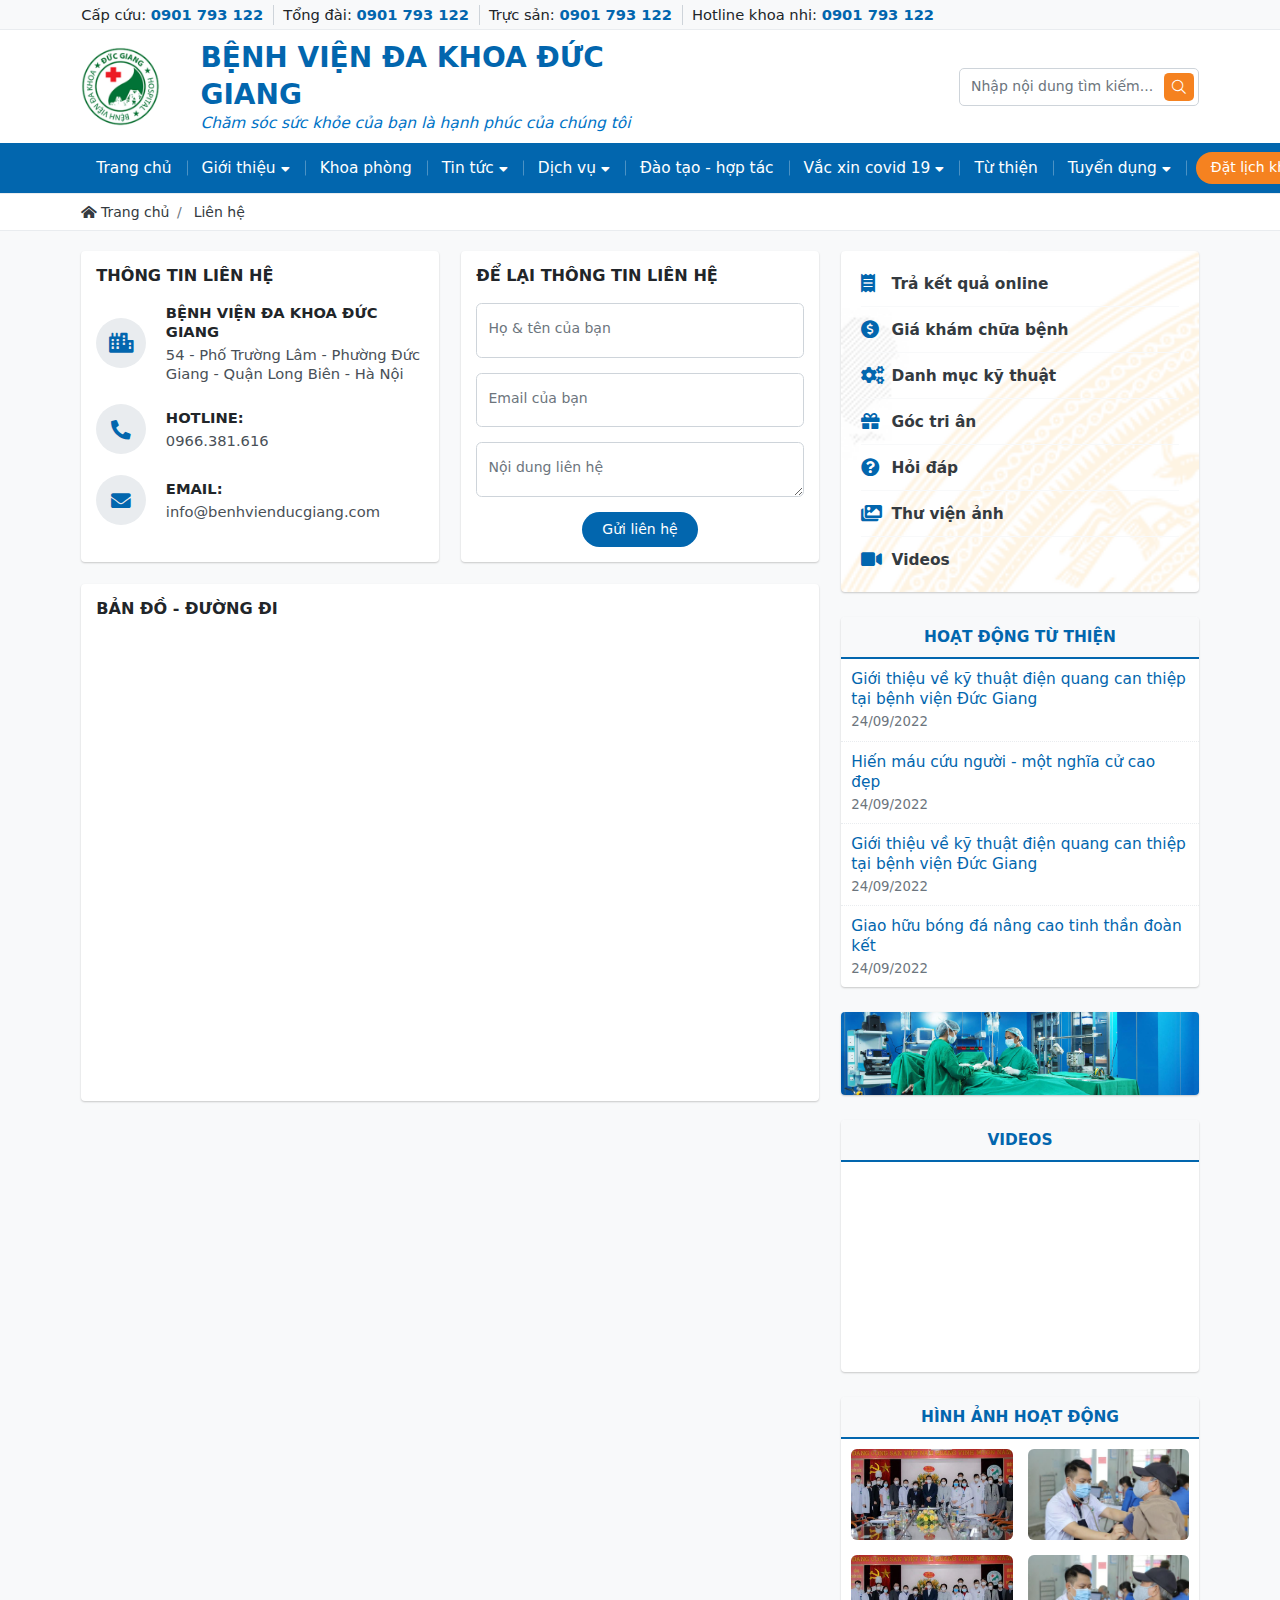
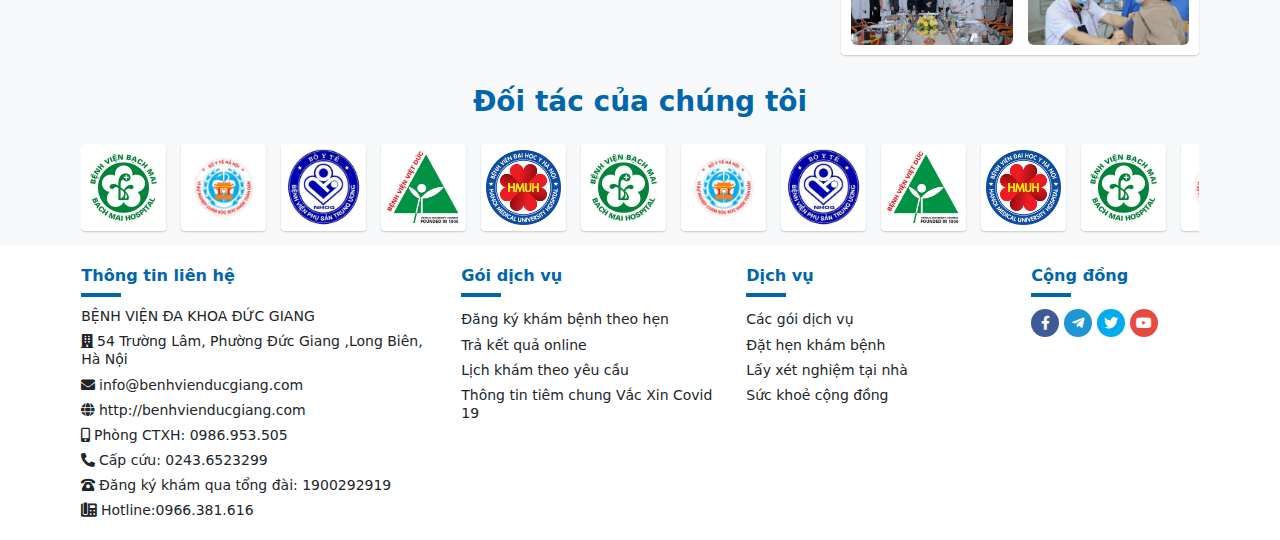
<file: lien-he.html>
<!DOCTYPE html>
<html lang="vi">
<head>
	<meta charset="UTF-8">
	<meta name="viewport"
		  content="width=device-width, user-scalable=no, initial-scale=1.0, maximum-scale=1.0, minimum-scale=1.0">

	<title>Template Bệnh Viện</title>
	<meta name="description" content="Template Cpanel">
	<meta name="author" content="">

	<meta property="og:title" content="Template Cpanel">
	<meta property="og:type" content="website">
	<meta property="og:url" content="">
	<meta property="og:description" content="Template Cpanel">
	<meta property="og:image" content="">

	<link rel="icon" href="/assets/images/favicon.png">
	<link rel="apple-touch-icon" href="/assets/images/favicon.png">
	<link rel="stylesheet" href="./assets/plugins/bootstrap/css/bootstrap.min.css">
	<link rel="stylesheet" href="./assets/plugins/swiper/swiper-bundle.min.css">
	<link rel="stylesheet" href="./assets/plugins/fancyBox/jquery.fancybox.css">
	<link rel="stylesheet" href="./assets/fonts/fontawesome/css/all.min.css">
	<link rel="stylesheet" href="./assets/css/style.css">
	<link rel="stylesheet" href="./assets/css/base.css">

	<style>
		:root {
			--primary-color: #0266ae;
			--primary-hover: #0073c6;
			--primary-rgb: 2, 102, 174;
		}
	</style>
</head>
<body>

<div id="header" class="header">
	<div class="header-bar">
		<div class="container">
			<div class="row align-items-center">
				<div class="col-lg-12">
					<div class="header-bar_contact">
						<ul class="list-unstyled mb-0">
							<li>
								<span>Cấp cứu:</span>
								<a href="">0901 793 122</a>
							</li>
							<li>
								<span>Tổng đài:</span>
								<a href="">0901 793 122</a>
							</li>
							<li>
								<span>Trực sản:</span>
								<a href="">0901 793 122</a>
							</li>
							<li>
								<span>Hotline khoa nhi:</span>
								<a href="">0901 793 122</a>
							</li>
						</ul>
					</div>
				</div>
			</div>
		</div>
	</div>
	<div class="header-top">
		<div class="container">
			<div class="header-wrapper d-flex align-items-center">
				<div class="header-hamburger" id="call-navigation">
					<span></span>
				</div>
				<div class="header-logo">
					<a href="" class="d-inline-block">
						<img height="80px" class="mw-100 w-auto" src="./assets/images/logo.png" alt="">
					</a>
				</div>
				<div class="header-information">
					<div class="header-information_title">
						BỆNH VIỆN ĐA KHOA ĐỨC GIANG
					</div>
					<div class="header-information_slogan">
						Chăm sóc sức khỏe của bạn là hạnh phúc của chúng tôi
					</div>
				</div>
				<div class="header-search">
					<div class="search-form">
						<form action="">
							<div class="position-relative w-100">
								<input type="text" class="form-control"
									   placeholder="Nhập nội dung tìm kiếm...">
								<button type="submit"><i class="fal fa-search"></i></button>
							</div>
						</form>
					</div>
				</div>
			</div>
		</div>
	</div>
	<div class="header-navigation">
		<div class="container">
			<div class="header-navigation_inner">
				<ul class="list-unstyled mb-0" id="hasMenu">
					<li>
						<a href="">Trang chủ</a>
					</li>
					<li>
						<a href="">Giới thiệu <i class="fas fa-caret-down"></i></a>
						<ul class="list-unstyled mb-0">
							<li>
								<a href="">Giới thiệu chung</a>
							</li>
							<li>
								<a href="">Lịch sử hình thành và phát triển</a>
							</li>
							<li>
								<a href="">Chức năng và nhiệm vụ</a>
							</li>
							<li>
								<a href="">Thành tựu đạt được</a>
							</li>
							<li>
								<a href="">Cơ cấu tổ chức</a>
							</li>
							<li>
								<a href=""> Lĩnh vực hoạt động & nghiên cứu</a>
							</li>
							<li>
								<a href="">Sơ đồ trong bệnh viện</a>
							</li>
							<li>
								<a href="">Lãnh đạo bệnh viện qua các thời kỳ</a>
							</li>
						</ul>
					</li>
					<li>
						<a href="">Khoa phòng</a>
					</li>
					<li>
						<a href="">Tin tức <i class="fas fa-caret-down"></i></a>
						<ul class="list-unstyled mb-0">
							<li>
								<a href="">Hoạt động bệnh viện</a>
							</li>
							<li>
								<a href="">Thông tin chuyên môn</a>
							</li>
							<li>
								<a href="">Hội nghị, hội thảo</a>
							</li>
							<li>
								<a href="">Thi đua & công đoàn</a>
							</li>
						</ul>
					</li>
					<li>
						<a href="">Dịch vụ <i class="fas fa-caret-down"></i></a>
						<ul class="list-unstyled mb-0">
							<li>
								<a href="">Trả kết quả online</a>
							</li>
							<li>
								<a href="">Đăng ký khám bệnh qua tổng đài</a>
							</li>
							<li>
								<a href="">Phòng Tiêm chủng</a>
							</li>
						</ul>
					</li>
					<li>
						<a href="">Đào tạo - hợp tác</a>
					</li>
					<li>
						<a href="">Vắc xin covid 19 <i class="fas fa-caret-down"></i></a>
						<ul class="list-unstyled mb-0">
							<li>
								<a href="">Thông tin chung</a>
							</li>
							<li>
								<a href="">Hỏi và Đáp</a>
							</li>
							<li>
								<a href="">Hộ chiếu vắc xin</a>
							</li>
						</ul>
					</li>
					<li>
						<a href="">
							Từ thiện
						</a>
					</li>
					<li>
						<a href="">
							Tuyển dụng <i class="fas fa-caret-down"></i>
						</a>
						<ul class="list-unstyled mb-0">
							<li>
								<a href="">Lời ngõ</a>
							</li>
							<li>
								<a href="">Chính sách nhân sự</a>
							</li>
							<li>
								<a href="">Tin tuyển dụng</a>
							</li>
						</ul>
					</li>
					<li class="navigation-button">
						<a href="" class="button-theme button-theme_secondary">
							Đặt lịch khám
						</a>
					</li>
				</ul>
			</div>
		</div>
	</div>
	<div id="header-overlay" class="header-overlay"></div>
</div>
<div id="main" class="main">
	<div class="section-page">
		<div class="section-breadcrumb">
			<div class="container">
				<ol class="breadcrumb bg-transparent rounded-0 mb-0 p-0">
					<li class="breadcrumb-item">
						<a href="#"><i class="fas fa-home-alt me-1"></i>Trang chủ</a>
					</li>
					<li class="breadcrumb-item">
						<a href="#">Liên hệ</a>
					</li>
				</ol>
			</div>
		</div>
		<div class="section-gap_small">
			<div class="container">
				<div class="row g-3 g-lg-4">
					<div class="col-lg-8">
						<div class="row g-3 g-lg-4">
							<div class="col-lg-6">
								<div class="section-card card border-0">
									<div class="card-body p-3">
										<div class="card-title">
											Thông tin liên hệ
										</div>
										<div class="card-desc">
											<div class="card-desc_item">
												<div class="icon">
													<i class="fas fa-city"></i>
												</div>
												<div class="content">
													<div class="title">
														BỆNH VIỆN ĐA KHOA ĐỨC GIANG
													</div>
													<div class="text">
														54 - Phố Trường Lâm - Phường Đức Giang - Quận Long Biên - Hà Nội
													</div>
												</div>
											</div>
											<div class="card-desc_item">
												<div class="icon">
													<i class="fas fa-phone-alt"></i>
												</div>
												<div class="content">
													<div class="title">
														Hotline:
													</div>
													<div class="text">
														<a href="tel:0966.381.616">
															0966.381.616
														</a>
													</div>
												</div>
											</div>
											<div class="card-desc_item">
												<div class="icon">
													<i class="fas fa-envelope"></i>
												</div>
												<div class="content">
													<div class="title">
														Email:
													</div>
													<div class="text">
														<a href="mailto:info@benhvienducgiang.com">
															info@benhvienducgiang.com
														</a>
													</div>
												</div>
											</div>
										</div>
									</div>
								</div>
							</div>
							<div class="col-lg-6">
								<div class="section-card card border-0">
									<div class="card-body p-3">
										<div class="card-title">
											ĐỂ LẠI THÔNG TIN LIÊN HỆ
										</div>
										<div class="section-form">
											<form id="">
												<div class="row g-3">
													<div class="col-12">
														<div class="form-floating">
															<input type="text" placeholder="Nhập họ &amp; tên của bạn"
																   class="form-control section-form_input"
																   name="fullname" id="fullname">
															<label for="fullname" class="section-form_label">
																Họ &amp; tên của bạn
															</label>
														</div>
													</div>
													<div class="col-12">
														<div class="form-floating">
															<input type="email" placeholder="Nhập email của bạn"
																   class="form-control section-form_input" name="email"
																   id="email">
															<label for="email" class="section-form_label">
																Email của bạn
															</label>
														</div>
													</div>
													<div class="col-12">
														<div class="form-floating">
															<textarea name="message" id="message"
																	  class="form-control section-form_input"
																	  placeholder="Nhập nội dung liên hệ của bạn"></textarea>
															<label for="message" class="section-form_label">
																Nội dung liên hệ
															</label>
														</div>
													</div>
													<div class="col-12">
														<div class="text-center">
															<button type="submit" id="submitContact"
																	class="button-theme">
																Gửi liên hệ
															</button>
														</div>
													</div>
												</div>
											</form>
										</div>
									</div>
								</div>
							</div>
							<div class="col-12">
								<div class="section-card card border-0">
									<div class="card-body p-3">
										<div class="card-title">
											Bản đồ - đường đi
										</div>
										<div class="card-map">
											<iframe src="https://www.google.com/maps/embed?pb=!1m18!1m12!1m3!1d3723.2619712491833!2d105.8985012!3d21.0621966!2m3!1f0!2f0!3f0!3m2!1i1024!2i768!4f13.1!3m3!1m2!1s0x3135a997f34f595d%3A0x734b06579db4d270!2zQuG7h25oIHZp4buHbiDEkGEga2hvYSDEkOG7qWMgR2lhbmc!5e0!3m2!1svi!2s!4v1664263733739!5m2!1svi!2s"
													width="600" height="450" style="border:0;" allowfullscreen=""
													loading="lazy" referrerpolicy="no-referrer-when-downgrade"></iframe>
										</div>
									</div>
								</div>
							</div>
						</div>
					</div>
					<div class="col-lg-4">
						<div class="sidebar">
							<div class="sidebar-item sidebar-bg">
								<div class="sidebar-service">
									<div class="sidebar-service_item">
										<a href="">
											<i class="fas fa-receipt"></i>
											Trả kết quả online
										</a>
									</div>
									<div class="sidebar-service_item">
										<a href="">
											<i class="fas fa-usd-circle"></i>
											Giá khám chữa bệnh
										</a>
									</div>
									<div class="sidebar-service_item">
										<a href="">
											<i class="fas fa-cogs"></i>
											Danh mục kỹ thuật
										</a>
									</div>
									<div class="sidebar-service_item">
										<a href="">
											<i class="fas fa-gift"></i>
											Góc tri ân
										</a>
									</div>
									<div class="sidebar-service_item">
										<a href="">
											<i class="fas fa-question-circle"></i>
											Hỏi đáp
										</a>
									</div>
									<div class="sidebar-service_item">
										<a href="">
											<i class="fas fa-images"></i>
											Thư viện ảnh
										</a>
									</div>
									<div class="sidebar-service_item">
										<a href="">
											<i class="fas fa-video"></i>
											Videos
										</a>
									</div>
								</div>
							</div>
							<div class="sidebar-item">
								<div class="sidebar-heading">
									Hoạt động từ thiện
								</div>
								<div class="sidebar-post"
								>
									<div class="sidebar-post_item">
										<a href="" class="sidebar-post_item-link">
											Giới thiệu về kỹ thuật điện quang can thiệp tại bệnh viện Đức Giang
										</a>
										<div class="sidebar-post_item-time">
											24/09/2022
										</div>
									</div>
									<div class="sidebar-post_item">
										<a href="" class="sidebar-post_item-link">
											Hiến máu cứu người - một nghĩa cử cao đẹp
										</a>
										<div class="sidebar-post_item-time">
											24/09/2022
										</div>
									</div>
									<div class="sidebar-post_item">
										<a href="" class="sidebar-post_item-link">
											Giới thiệu về kỹ thuật điện quang can thiệp tại bệnh viện Đức Giang
										</a>
										<div class="sidebar-post_item-time">
											24/09/2022
										</div>
									</div>
									<div class="sidebar-post_item">
										<a href="" class="sidebar-post_item-link">
											Giao hữu bóng đá nâng cao tinh thần đoàn kết
										</a>
										<div class="sidebar-post_item-time">
											24/09/2022
										</div>
									</div>
								</div>
							</div>
							<div class="sidebar-item">
								<div class="sidebar-banner">
									<img src="./assets/images/banner_img21.jpg" class="img-fluid w-100" alt="">
								</div>
							</div>
							<div class="sidebar-item">
								<div class="sidebar-heading">
									Videos
								</div>
								<div class="sidebar-body">
									<div class="ratio ratio-16x9">
										<iframe width="100%" height="100%"
												src="https://www.youtube.com/embed/VlPIPekZrcA"
												title="YouTube video player" frameborder="0"
												allow="accelerometer; autoplay; clipboard-write; encrypted-media; gyroscope; picture-in-picture"
												allowfullscreen></iframe>
									</div>
								</div>
							</div>
							<div class="sidebar-item">
								<div class="sidebar-heading">
									Hình ảnh hoạt động
								</div>
								<div class="sidebar-body">
									<div class="row g-3">
										<div class="col-6">
											<a data-src="./assets/images/hinhanhhoatdong/48cd96805233936dca227.jpg"
											   data-fancybox="sidebar-image" class="sidebar-image">
												<div class="ratio ratio-16x9">
													<img src="./assets/images/hinhanhhoatdong/48cd96805233936dca227.jpg"
														 alt="">
												</div>
												<span class="sidebar-image_icon">
													<i class="fal fa-plus"></i>
												</span>
											</a>
										</div>
										<div class="col-6">
											<a data-src="./assets/images/hinhanhhoatdong/48cd96805233936dca227.jpg"
											   data-fancybox="sidebar-image" class="sidebar-image">
												<div class="ratio ratio-16x9">
													<img src="./assets/images/hinhanhhoatdong/IMG_1759.jpg"
														 alt="">
												</div>
												<span class="sidebar-image_icon">
													<i class="fal fa-plus"></i>
												</span>
											</a>
										</div>
										<div class="col-6">
											<a data-src="./assets/images/hinhanhhoatdong/48cd96805233936dca227.jpg"
											   data-fancybox="sidebar-image" class="sidebar-image">
												<div class="ratio ratio-16x9">
													<img src="./assets/images/hinhanhhoatdong/48cd96805233936dca227.jpg"
														 alt="">
												</div>
												<span class="sidebar-image_icon">
													<i class="fal fa-plus"></i>
												</span>
											</a>
										</div>
										<div class="col-6">
											<a data-src="./assets/images/hinhanhhoatdong/48cd96805233936dca227.jpg"
											   data-fancybox="sidebar-image" class="sidebar-image">
												<div class="ratio ratio-16x9">
													<img src="./assets/images/hinhanhhoatdong/IMG_1759.jpg"
														 alt="">
												</div>
												<span class="sidebar-image_icon">
													<i class="fal fa-plus"></i>
												</span>
											</a>
										</div>
									</div>
								</div>
							</div>
						</div>
					</div>
				</div>
			</div>
		</div>
	</div>
</div>

<div class="section-partner section-gap overflow-hidden" id="slider-partner">
	<div class="container">
		<div class="row">
			<div class="col-12">
				<div class="section-heading text-center">
					<div class="title">
						Đối tác của chúng tôi
					</div>
				</div>
				<div class="swiper">
					<div class="swiper-wrapper h-auto">
						<div class="partner-item h-auto swiper-slide">
							<a href="" class="">
								<img src="./assets/images/partner/1.jpg" alt="">
							</a>
						</div>
						<div class="partner-item h-auto swiper-slide">
							<a href="" class="">
								<img src="./assets/images/partner/2.jpg" alt="">
							</a>
						</div>
						<div class="partner-item h-auto swiper-slide">
							<a href="" class="">
								<img src="./assets/images/partner/3.jpg" alt="">
							</a>
						</div>
						<div class="partner-item h-auto swiper-slide">
							<a href="" class="">
								<img src="./assets/images/partner/4.jpg" alt="">
							</a>
						</div>
						<div class="partner-item h-auto swiper-slide">
							<a href="" class="">
								<img src="./assets/images/partner/7.jpg" alt="">
							</a>
						</div>
						<div class="partner-item h-auto swiper-slide">
							<a href="" class="">
								<img src="./assets/images/partner/1.jpg" alt="">
							</a>
						</div>
						<div class="partner-item h-auto swiper-slide">
							<a href="" class="">
								<img src="./assets/images/partner/2.jpg" alt="">
							</a>
						</div>
						<div class="partner-item h-auto swiper-slide">
							<a href="" class="">
								<img src="./assets/images/partner/3.jpg" alt="">
							</a>
						</div>
						<div class="partner-item h-auto swiper-slide">
							<a href="" class="">
								<img src="./assets/images/partner/4.jpg" alt="">
							</a>
						</div>
						<div class="partner-item h-auto swiper-slide">
							<a href="" class="">
								<img src="./assets/images/partner/7.jpg" alt="">
							</a>
						</div>
						<div class="partner-item h-auto swiper-slide">
							<a href="" class="">
								<img src="./assets/images/partner/1.jpg" alt="">
							</a>
						</div>
						<div class="partner-item h-auto swiper-slide">
							<a href="" class="">
								<img src="./assets/images/partner/2.jpg" alt="">
							</a>
						</div>
						<div class="partner-item h-auto swiper-slide">
							<a href="" class="">
								<img src="./assets/images/partner/3.jpg" alt="">
							</a>
						</div>
						<div class="partner-item h-auto swiper-slide">
							<a href="" class="">
								<img src="./assets/images/partner/4.jpg" alt="">
							</a>
						</div>
						<div class="partner-item h-auto swiper-slide">
							<a href="" class="">
								<img src="./assets/images/partner/7.jpg" alt="">
							</a>
						</div>
						<div class="partner-item h-auto swiper-slide">
							<a href="" class="">
								<img src="./assets/images/partner/1.jpg" alt="">
							</a>
						</div>
						<div class="partner-item h-auto swiper-slide">
							<a href="" class="">
								<img src="./assets/images/partner/2.jpg" alt="">
							</a>
						</div>
						<div class="partner-item h-auto swiper-slide">
							<a href="" class="">
								<img src="./assets/images/partner/3.jpg" alt="">
							</a>
						</div>
						<div class="partner-item h-auto swiper-slide">
							<a href="" class="">
								<img src="./assets/images/partner/4.jpg" alt="">
							</a>
						</div>
						<div class="partner-item h-auto swiper-slide">
							<a href="" class="">
								<img src="./assets/images/partner/7.jpg" alt="">
							</a>
						</div>
					</div>
				</div>
			</div>
		</div>
	</div>
</div>
<footer id="footer" class="footer">
	<div class="footer-top">
		<div class="container">
			<div class="row">
				<div class="col-md-6 col-lg-4">
					<div class="footer-item">
						<div class="footer-item_text footer-item_decor">
							Thông tin liên hệ
						</div>
						<div class="footer-item_link">
							BỆNH VIỆN ĐA KHOA ĐỨC GIANG
						</div>
						<div class="footer-item_link">
							<a href=""><i class="fas fa-building me-1"></i>54 Trường Lâm, Phường Đức Giang
								,Long
								Biên, Hà Nội
							</a>
						</div>
						<div class="footer-item_link">
							<a href=""><i class="fas fa-envelope me-1"></i>info@benhvienducgiang.com</a>
						</div>
						<div class="footer-item_link">
							<a href=""><i class="fas fa-globe me-1"></i>http://benhvienducgiang.com</a>
						</div>
						<div class="footer-item_link">
							<a href=""><i class="fas fa-mobile-alt me-1"></i>Phòng CTXH: 0986.953.505</a>
						</div>
						<div class="footer-item_link">
							<a href=""><i class="fas fa-phone-alt me-1"></i>Cấp cứu: 0243.6523299</a>
						</div>
						<div class="footer-item_link">
							<a href=""><i class="fas fa-phone-rotary me-1"></i>Đăng ký khám qua tổng đài:
								1900292919
							</a>
						</div>
						<div class="footer-item_link">
							<a href=""><i class="fas fa-phone-office me-1"></i>Hotline:0966.381.616</a>
						</div>
					</div>
				</div>
				<div class="col-md-6 col-lg-3 col-6">
					<div class="footer-item">
						<div class="footer-item_text footer-item_decor">
							Gói dịch vụ
						</div>
						<ul class="footer-item_list">
							<li>
								<a href="#">Đăng ký khám bệnh theo hẹn</a>
							</li>
							<li>
								<a href="">Trả kết quả online</a>
							</li>
							<li>
								<a href="">Lịch khám theo yêu cầu</a>
							</li>
							<li>
								<a href="">Thông tin tiêm chung Vắc Xin Covid 19</a>
							</li>
						</ul>
					</div>
				</div>
				<div class="col-md-6 col-lg-3 col-6">
					<div class="footer-item">
						<div class="footer-item_text footer-item_decor">
							Dịch vụ
						</div>
						<ul class="footer-item_list">
							<li>
								<a href="#">Các gói dịch vụ</a>
							</li>
							<li>
								<a href="">Đặt hẹn khám bệnh</a>
							</li>
							<li>
								<a href="">Lấy xét nghiệm tại nhà</a>
							</li>
							<li>
								<a href="">Sức khoẻ cộng đồng</a>
							</li>
						</ul>
					</div>
				</div>
				<div class="col-md-6 col-lg-2 col-6">
					<div class="footer-item">
						<div class="footer-item_text footer-item_decor">
							Cộng đồng
						</div>
						<ul class="list-unstyled mb-0 footer-item_social">
							<li class="facebook">
								<a href="https://www.facebook.com/">
									<i class="fab fa-facebook-f"></i>
								</a>
							</li>
							<li class="telegram">
								<a href="https://www.facebook.com">
									<i class="fab fa-telegram-plane"></i>
								</a>
							</li>
							<li class="twitter">
								<a href="https://www.facebook.com/">
									<i class="fab fa-twitter"></i>
								</a>
							</li>
							<li class="youtube">
								<a href="https://www.facebook.com/">
									<i class="fab fa-youtube"></i>
								</a>
							</li>
						</ul>
					</div>
				</div>
			</div>
		</div>
	</div>
</footer>

<script type=" text/javascript" src="./assets/plugins/jquery.min.js"></script>
<script type="text/javascript"
		src="./assets/plugins/bootstrap/js/bootstrap.bundle.min.js"></script>
<script type="text/javascript" src="./assets/plugins/swiper/swiper-bundle.min.js"></script>
<script type="text/javascript" src="./assets/plugins/fancyBox/jquery.fancybox.js"></script>
<script type="text/javascript" src="./assets/js/app.js"></script>
</body>
</html>
</file>
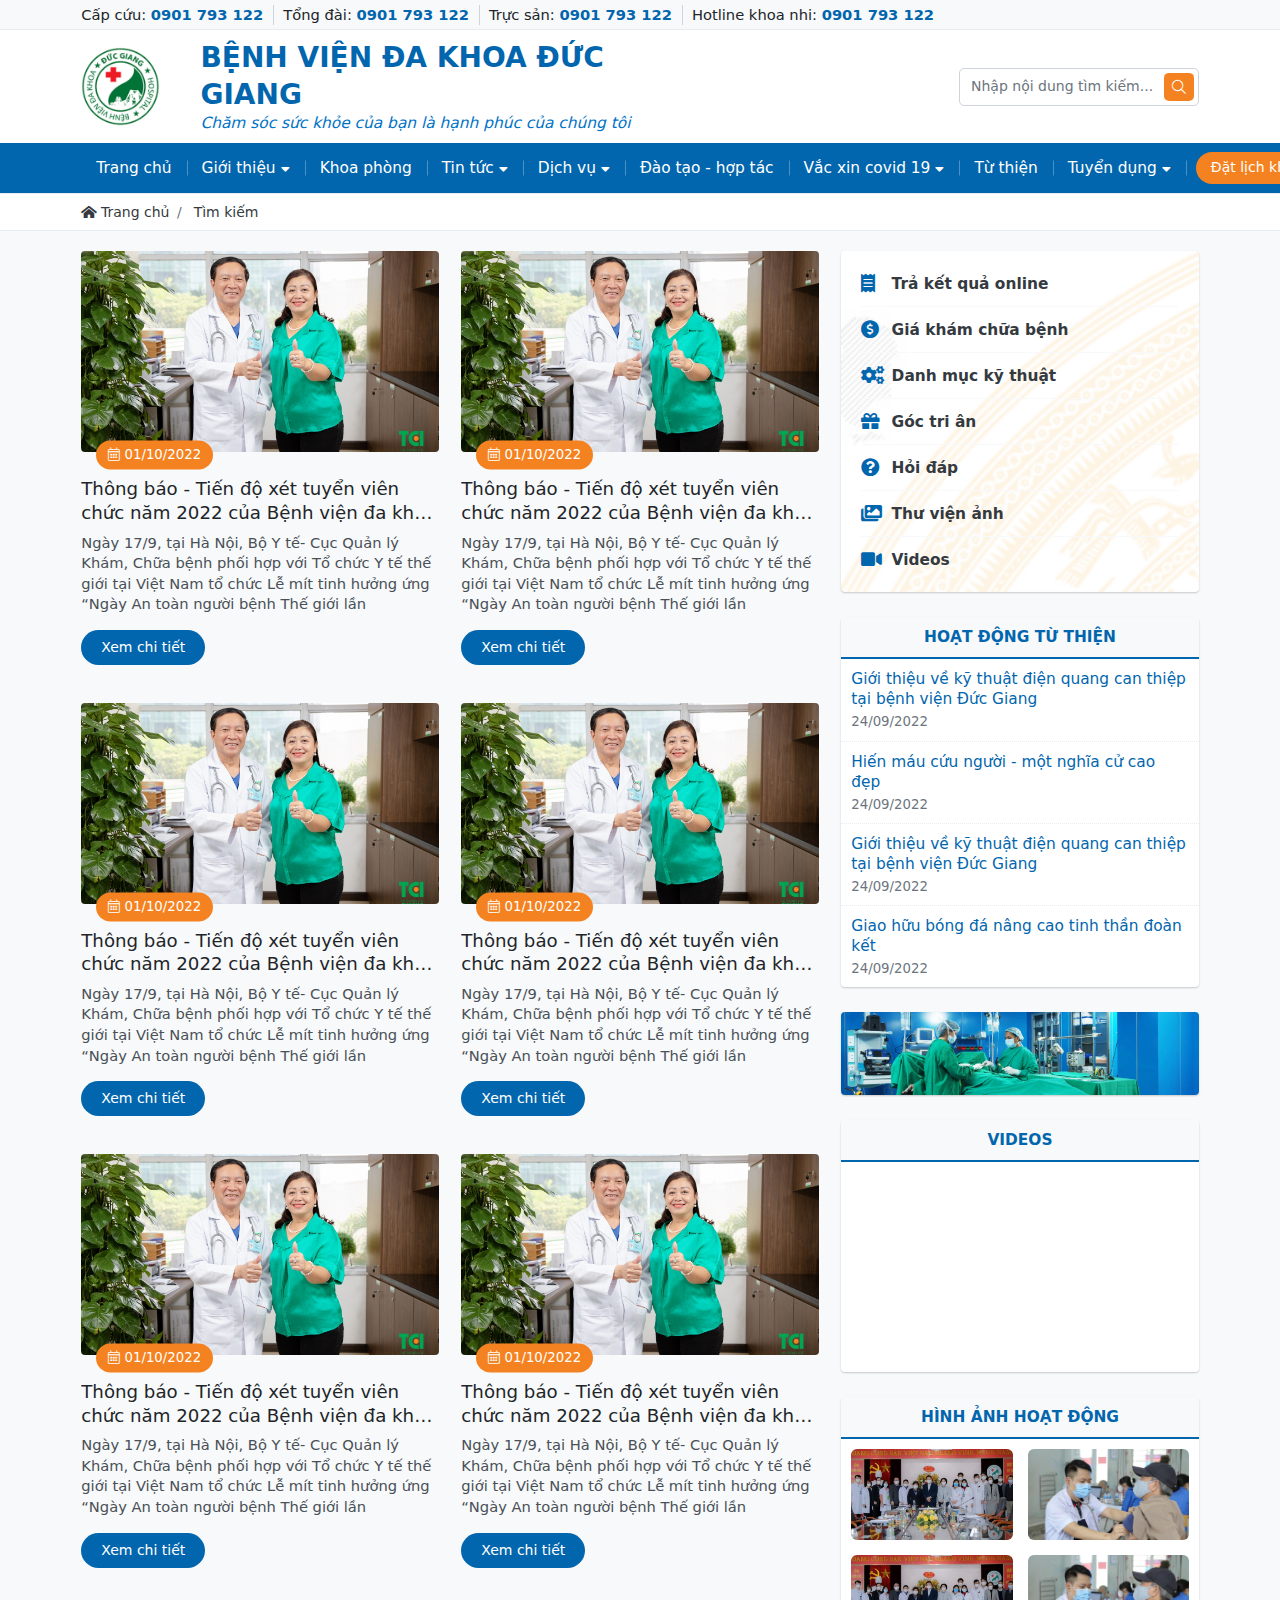
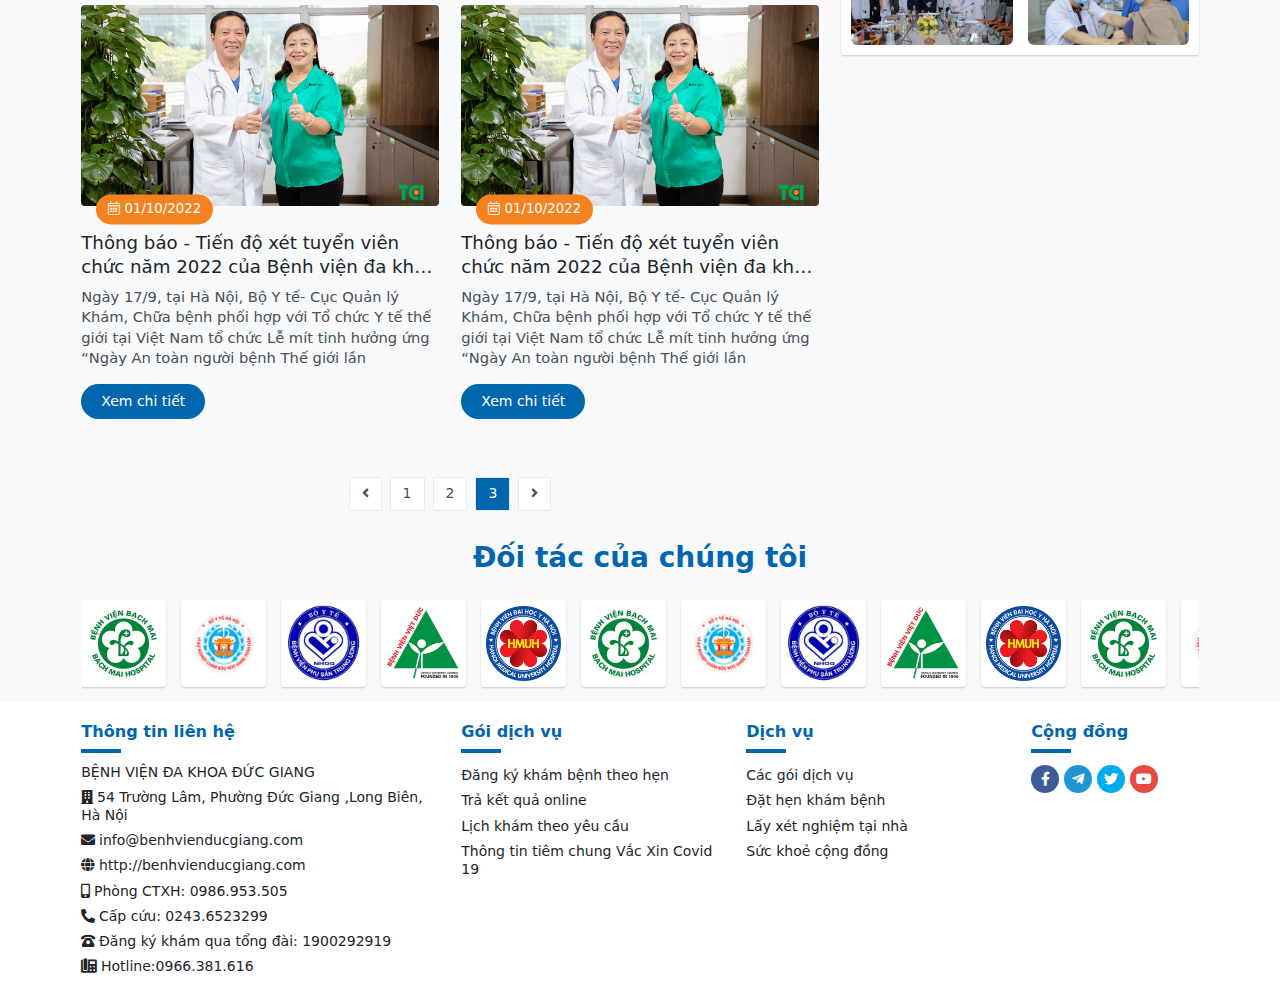
<file: tim-kiem.html>
<!DOCTYPE html>
<html lang="vi">
<head>
	<meta charset="UTF-8">
	<meta name="viewport"
		  content="width=device-width, user-scalable=no, initial-scale=1.0, maximum-scale=1.0, minimum-scale=1.0">

	<title>Template Bệnh Viện</title>
	<meta name="description" content="Template Cpanel">
	<meta name="author" content="">

	<meta property="og:title" content="Template Cpanel">
	<meta property="og:type" content="website">
	<meta property="og:url" content="">
	<meta property="og:description" content="Template Cpanel">
	<meta property="og:image" content="">

	<link rel="icon" href="/assets/images/favicon.png">
	<link rel="apple-touch-icon" href="/assets/images/favicon.png">
	<link rel="stylesheet" href="./assets/plugins/bootstrap/css/bootstrap.min.css">
	<link rel="stylesheet" href="./assets/plugins/swiper/swiper-bundle.min.css">
	<link rel="stylesheet" href="./assets/plugins/fancyBox/jquery.fancybox.css">
	<link rel="stylesheet" href="./assets/fonts/fontawesome/css/all.min.css">
	<link rel="stylesheet" href="./assets/css/style.css">
	<link rel="stylesheet" href="./assets/css/base.css">

	<style>
		:root {
			--primary-color: #0266ae;
			--primary-hover: #0073c6;
			--primary-rgb: 2, 102, 174;
		}
	</style>
</head>
<body>

<div id="header" class="header">
	<div class="header-bar">
		<div class="container">
			<div class="row align-items-center">
				<div class="col-lg-12">
					<div class="header-bar_contact">
						<ul class="list-unstyled mb-0">
							<li>
								<span>Cấp cứu:</span>
								<a href="">0901 793 122</a>
							</li>
							<li>
								<span>Tổng đài:</span>
								<a href="">0901 793 122</a>
							</li>
							<li>
								<span>Trực sản:</span>
								<a href="">0901 793 122</a>
							</li>
							<li>
								<span>Hotline khoa nhi:</span>
								<a href="">0901 793 122</a>
							</li>
						</ul>
					</div>
				</div>
			</div>
		</div>
	</div>
	<div class="header-top">
		<div class="container">
			<div class="header-wrapper d-flex align-items-center">
				<div class="header-hamburger" id="call-navigation">
					<span></span>
				</div>
				<div class="header-logo">
					<a href="" class="d-inline-block">
						<img height="80px" class="mw-100 w-auto" src="./assets/images/logo.png" alt="">
					</a>
				</div>
				<div class="header-information">
					<div class="header-information_title">
						BỆNH VIỆN ĐA KHOA ĐỨC GIANG
					</div>
					<div class="header-information_slogan">
						Chăm sóc sức khỏe của bạn là hạnh phúc của chúng tôi
					</div>
				</div>
				<div class="header-search">
					<div class="search-form">
						<form action="">
							<div class="position-relative w-100">
								<input type="text" class="form-control"
									   placeholder="Nhập nội dung tìm kiếm...">
								<button type="submit"><i class="fal fa-search"></i></button>
							</div>
						</form>
					</div>
				</div>
			</div>
		</div>
	</div>
	<div class="header-navigation">
		<div class="container">
			<div class="header-navigation_inner">
				<ul class="list-unstyled mb-0" id="hasMenu">
					<li>
						<a href="">Trang chủ</a>
					</li>
					<li>
						<a href="">Giới thiệu <i class="fas fa-caret-down"></i></a>
						<ul class="list-unstyled mb-0">
							<li>
								<a href="">Giới thiệu chung</a>
							</li>
							<li>
								<a href="">Lịch sử hình thành và phát triển</a>
							</li>
							<li>
								<a href="">Chức năng và nhiệm vụ</a>
							</li>
							<li>
								<a href="">Thành tựu đạt được</a>
							</li>
							<li>
								<a href="">Cơ cấu tổ chức</a>
							</li>
							<li>
								<a href=""> Lĩnh vực hoạt động & nghiên cứu</a>
							</li>
							<li>
								<a href="">Sơ đồ trong bệnh viện</a>
							</li>
							<li>
								<a href="">Lãnh đạo bệnh viện qua các thời kỳ</a>
							</li>
						</ul>
					</li>
					<li>
						<a href="">Khoa phòng</a>
					</li>
					<li>
						<a href="">Tin tức <i class="fas fa-caret-down"></i></a>
						<ul class="list-unstyled mb-0">
							<li>
								<a href="">Hoạt động bệnh viện</a>
							</li>
							<li>
								<a href="">Thông tin chuyên môn</a>
							</li>
							<li>
								<a href="">Hội nghị, hội thảo</a>
							</li>
							<li>
								<a href="">Thi đua & công đoàn</a>
							</li>
						</ul>
					</li>
					<li>
						<a href="">Dịch vụ <i class="fas fa-caret-down"></i></a>
						<ul class="list-unstyled mb-0">
							<li>
								<a href="">Trả kết quả online</a>
							</li>
							<li>
								<a href="">Đăng ký khám bệnh qua tổng đài</a>
							</li>
							<li>
								<a href="">Phòng Tiêm chủng</a>
							</li>
						</ul>
					</li>
					<li>
						<a href="">Đào tạo - hợp tác</a>
					</li>
					<li>
						<a href="">Vắc xin covid 19 <i class="fas fa-caret-down"></i></a>
						<ul class="list-unstyled mb-0">
							<li>
								<a href="">Thông tin chung</a>
							</li>
							<li>
								<a href="">Hỏi và Đáp</a>
							</li>
							<li>
								<a href="">Hộ chiếu vắc xin</a>
							</li>
						</ul>
					</li>
					<li>
						<a href="">
							Từ thiện
						</a>
					</li>
					<li>
						<a href="">
							Tuyển dụng <i class="fas fa-caret-down"></i>
						</a>
						<ul class="list-unstyled mb-0">
							<li>
								<a href="">Lời ngõ</a>
							</li>
							<li>
								<a href="">Chính sách nhân sự</a>
							</li>
							<li>
								<a href="">Tin tuyển dụng</a>
							</li>
						</ul>
					</li>
					<li class="navigation-button">
						<a href="" class="button-theme button-theme_secondary">
							Đặt lịch khám
						</a>
					</li>
				</ul>
			</div>
		</div>
	</div>
	<div id="header-overlay" class="header-overlay"></div>
</div>
<div id="main" class="main">
	<div class="section-page">
		<div class="section-breadcrumb">
			<div class="container">
				<ol class="breadcrumb bg-transparent rounded-0 mb-0 p-0">
					<li class="breadcrumb-item">
						<a href="#"><i class="fas fa-home-alt me-1"></i>Trang chủ</a>
					</li>
					<li class="breadcrumb-item">
						<a href="#">Tìm kiếm</a>
					</li>
				</ol>
			</div>
		</div>
		<div class="section-gap_small">
			<div class="container">
				<div class="row g-3 g-lg-4">
					<div class="col-lg-8">
						<div class="row g-3 g-lg-4">
							<div class="col-sm-6">
								<div class="post-card card border-0">
									<div class="card-header transition-default bg-transparent p-0 border-0 rounded-0">
										<a href=""
										   class="d-flex align-items-center justify-content-center ratio ratio-16x9">
											<img src="./assets/images/post/mit-tinh-huong-ung-ngay-an-toan-nguoi-benh-the-gioi-lan-thu-nhat-17-9-2019-1.jpg"
												 alt="">
										</a>
									</div>
									<div class="card-body">
										<div class="card-time">
											<i class="fal fa-calendar-alt"></i>
											01/10/2022
										</div>
										<div class="card-title">
											<a href="">
												Thông báo - Tiến độ xét tuyển viên chức năm 2022 của Bệnh viện
												đa
												khoa Đức Giang
											</a>
										</div>
										<div class="card-text">
											Ngày 17/9, tại Hà Nội, Bộ Y tế- Cục Quản lý Khám, Chữa bệnh phối hợp
											với
											Tổ chức Y tế thế giới tại Việt Nam tổ chức Lễ mít tinh hưởng ứng
											“Ngày
											An toàn người bệnh Thế giới lần
										</div>
										<div class="card-button">
											<a href="" class="button-theme">
												Xem chi tiết
											</a>
										</div>
									</div>
								</div>
							</div>
							<div class="col-sm-6">
								<div class="post-card card border-0">
									<div class="card-header transition-default bg-transparent p-0 border-0 rounded-0">
										<a href=""
										   class="d-flex align-items-center justify-content-center ratio ratio-16x9">
											<img src="./assets/images/post/mit-tinh-huong-ung-ngay-an-toan-nguoi-benh-the-gioi-lan-thu-nhat-17-9-2019-1.jpg"
												 alt="">
										</a>
									</div>
									<div class="card-body">
										<div class="card-time">
											<i class="fal fa-calendar-alt"></i>
											01/10/2022
										</div>
										<div class="card-title">
											<a href="">
												Thông báo - Tiến độ xét tuyển viên chức năm 2022 của Bệnh viện
												đa
												khoa Đức Giang
											</a>
										</div>
										<div class="card-text">
											Ngày 17/9, tại Hà Nội, Bộ Y tế- Cục Quản lý Khám, Chữa bệnh phối hợp
											với
											Tổ chức Y tế thế giới tại Việt Nam tổ chức Lễ mít tinh hưởng ứng
											“Ngày
											An toàn người bệnh Thế giới lần
										</div>
										<div class="card-button">
											<a href="" class="button-theme">
												Xem chi tiết
											</a>
										</div>
									</div>
								</div>
							</div>
							<div class="col-sm-6">
								<div class="post-card card border-0">
									<div class="card-header transition-default bg-transparent p-0 border-0 rounded-0">
										<a href=""
										   class="d-flex align-items-center justify-content-center ratio ratio-16x9">
											<img src="./assets/images/post/mit-tinh-huong-ung-ngay-an-toan-nguoi-benh-the-gioi-lan-thu-nhat-17-9-2019-1.jpg"
												 alt="">
										</a>
									</div>
									<div class="card-body">
										<div class="card-time">
											<i class="fal fa-calendar-alt"></i>
											01/10/2022
										</div>
										<div class="card-title">
											<a href="">
												Thông báo - Tiến độ xét tuyển viên chức năm 2022 của Bệnh viện
												đa
												khoa Đức Giang
											</a>
										</div>
										<div class="card-text">
											Ngày 17/9, tại Hà Nội, Bộ Y tế- Cục Quản lý Khám, Chữa bệnh phối hợp
											với
											Tổ chức Y tế thế giới tại Việt Nam tổ chức Lễ mít tinh hưởng ứng
											“Ngày
											An toàn người bệnh Thế giới lần
										</div>
										<div class="card-button">
											<a href="" class="button-theme">
												Xem chi tiết
											</a>
										</div>
									</div>
								</div>
							</div>
							<div class="col-sm-6">
								<div class="post-card card border-0">
									<div class="card-header transition-default bg-transparent p-0 border-0 rounded-0">
										<a href=""
										   class="d-flex align-items-center justify-content-center ratio ratio-16x9">
											<img src="./assets/images/post/mit-tinh-huong-ung-ngay-an-toan-nguoi-benh-the-gioi-lan-thu-nhat-17-9-2019-1.jpg"
												 alt="">
										</a>
									</div>
									<div class="card-body">
										<div class="card-time">
											<i class="fal fa-calendar-alt"></i>
											01/10/2022
										</div>
										<div class="card-title">
											<a href="">
												Thông báo - Tiến độ xét tuyển viên chức năm 2022 của Bệnh viện
												đa
												khoa Đức Giang
											</a>
										</div>
										<div class="card-text">
											Ngày 17/9, tại Hà Nội, Bộ Y tế- Cục Quản lý Khám, Chữa bệnh phối hợp
											với
											Tổ chức Y tế thế giới tại Việt Nam tổ chức Lễ mít tinh hưởng ứng
											“Ngày
											An toàn người bệnh Thế giới lần
										</div>
										<div class="card-button">
											<a href="" class="button-theme">
												Xem chi tiết
											</a>
										</div>
									</div>
								</div>
							</div>
							<div class="col-sm-6">
								<div class="post-card card border-0">
									<div class="card-header transition-default bg-transparent p-0 border-0 rounded-0">
										<a href=""
										   class="d-flex align-items-center justify-content-center ratio ratio-16x9">
											<img src="./assets/images/post/mit-tinh-huong-ung-ngay-an-toan-nguoi-benh-the-gioi-lan-thu-nhat-17-9-2019-1.jpg"
												 alt="">
										</a>
									</div>
									<div class="card-body">
										<div class="card-time">
											<i class="fal fa-calendar-alt"></i>
											01/10/2022
										</div>
										<div class="card-title">
											<a href="">
												Thông báo - Tiến độ xét tuyển viên chức năm 2022 của Bệnh viện
												đa
												khoa Đức Giang
											</a>
										</div>
										<div class="card-text">
											Ngày 17/9, tại Hà Nội, Bộ Y tế- Cục Quản lý Khám, Chữa bệnh phối hợp
											với
											Tổ chức Y tế thế giới tại Việt Nam tổ chức Lễ mít tinh hưởng ứng
											“Ngày
											An toàn người bệnh Thế giới lần
										</div>
										<div class="card-button">
											<a href="" class="button-theme">
												Xem chi tiết
											</a>
										</div>
									</div>
								</div>
							</div>
							<div class="col-sm-6">
								<div class="post-card card border-0">
									<div class="card-header transition-default bg-transparent p-0 border-0 rounded-0">
										<a href=""
										   class="d-flex align-items-center justify-content-center ratio ratio-16x9">
											<img src="./assets/images/post/mit-tinh-huong-ung-ngay-an-toan-nguoi-benh-the-gioi-lan-thu-nhat-17-9-2019-1.jpg"
												 alt="">
										</a>
									</div>
									<div class="card-body">
										<div class="card-time">
											<i class="fal fa-calendar-alt"></i>
											01/10/2022
										</div>
										<div class="card-title">
											<a href="">
												Thông báo - Tiến độ xét tuyển viên chức năm 2022 của Bệnh viện
												đa
												khoa Đức Giang
											</a>
										</div>
										<div class="card-text">
											Ngày 17/9, tại Hà Nội, Bộ Y tế- Cục Quản lý Khám, Chữa bệnh phối hợp
											với
											Tổ chức Y tế thế giới tại Việt Nam tổ chức Lễ mít tinh hưởng ứng
											“Ngày
											An toàn người bệnh Thế giới lần
										</div>
										<div class="card-button">
											<a href="" class="button-theme">
												Xem chi tiết
											</a>
										</div>
									</div>
								</div>
							</div>
							<div class="col-sm-6">
								<div class="post-card card border-0">
									<div class="card-header transition-default bg-transparent p-0 border-0 rounded-0">
										<a href=""
										   class="d-flex align-items-center justify-content-center ratio ratio-16x9">
											<img src="./assets/images/post/mit-tinh-huong-ung-ngay-an-toan-nguoi-benh-the-gioi-lan-thu-nhat-17-9-2019-1.jpg"
												 alt="">
										</a>
									</div>
									<div class="card-body">
										<div class="card-time">
											<i class="fal fa-calendar-alt"></i>
											01/10/2022
										</div>
										<div class="card-title">
											<a href="">
												Thông báo - Tiến độ xét tuyển viên chức năm 2022 của Bệnh viện
												đa
												khoa Đức Giang
											</a>
										</div>
										<div class="card-text">
											Ngày 17/9, tại Hà Nội, Bộ Y tế- Cục Quản lý Khám, Chữa bệnh phối hợp
											với
											Tổ chức Y tế thế giới tại Việt Nam tổ chức Lễ mít tinh hưởng ứng
											“Ngày
											An toàn người bệnh Thế giới lần
										</div>
										<div class="card-button">
											<a href="" class="button-theme">
												Xem chi tiết
											</a>
										</div>
									</div>
								</div>
							</div>
							<div class="col-sm-6">
								<div class="post-card card border-0">
									<div class="card-header transition-default bg-transparent p-0 border-0 rounded-0">
										<a href=""
										   class="d-flex align-items-center justify-content-center ratio ratio-16x9">
											<img src="./assets/images/post/mit-tinh-huong-ung-ngay-an-toan-nguoi-benh-the-gioi-lan-thu-nhat-17-9-2019-1.jpg"
												 alt="">
										</a>
									</div>
									<div class="card-body">
										<div class="card-time">
											<i class="fal fa-calendar-alt"></i>
											01/10/2022
										</div>
										<div class="card-title">
											<a href="">
												Thông báo - Tiến độ xét tuyển viên chức năm 2022 của Bệnh viện
												đa
												khoa Đức Giang
											</a>
										</div>
										<div class="card-text">
											Ngày 17/9, tại Hà Nội, Bộ Y tế- Cục Quản lý Khám, Chữa bệnh phối hợp
											với
											Tổ chức Y tế thế giới tại Việt Nam tổ chức Lễ mít tinh hưởng ứng
											“Ngày
											An toàn người bệnh Thế giới lần
										</div>
										<div class="card-button">
											<a href="" class="button-theme">
												Xem chi tiết
											</a>
										</div>
									</div>
								</div>
							</div>
							<div class="col-lg-12">
								<div class="section-pagination">
									<ul class="pagination">
										<li class="page-item">
											<a class="page-link" href="#">
												<i class="fas fa-angle-left"></i>
											</a>
										</li>
										<li class="page-item">
											<a class="page-link" href="#">1</a>
										</li>
										<li class="page-item">
											<a class="page-link" href="#">2</a>
										</li>
										<li class="page-item active">
											<a class="page-link" href="#">3</a>
										</li>
										<li class="page-item">
											<a class="page-link" href="#">
												<i class="fas fa-angle-right"></i>
											</a>
										</li>
									</ul>
								</div>
							</div>
						</div>
					</div>
					<div class="col-lg-4">
						<div class="sidebar">
							<div class="sidebar-item sidebar-bg">
								<div class="sidebar-service">
									<div class="sidebar-service_item">
										<a href="">
											<i class="fas fa-receipt"></i>
											Trả kết quả online
										</a>
									</div>
									<div class="sidebar-service_item">
										<a href="">
											<i class="fas fa-usd-circle"></i>
											Giá khám chữa bệnh
										</a>
									</div>
									<div class="sidebar-service_item">
										<a href="">
											<i class="fas fa-cogs"></i>
											Danh mục kỹ thuật
										</a>
									</div>
									<div class="sidebar-service_item">
										<a href="">
											<i class="fas fa-gift"></i>
											Góc tri ân
										</a>
									</div>
									<div class="sidebar-service_item">
										<a href="">
											<i class="fas fa-question-circle"></i>
											Hỏi đáp
										</a>
									</div>
									<div class="sidebar-service_item">
										<a href="">
											<i class="fas fa-images"></i>
											Thư viện ảnh
										</a>
									</div>
									<div class="sidebar-service_item">
										<a href="">
											<i class="fas fa-video"></i>
											Videos
										</a>
									</div>
								</div>
							</div>
							<div class="sidebar-item">
								<div class="sidebar-heading">
									Hoạt động từ thiện
								</div>
								<div class="sidebar-post"
								>
									<div class="sidebar-post_item">
										<a href="" class="sidebar-post_item-link">
											Giới thiệu về kỹ thuật điện quang can thiệp tại bệnh viện Đức Giang
										</a>
										<div class="sidebar-post_item-time">
											24/09/2022
										</div>
									</div>
									<div class="sidebar-post_item">
										<a href="" class="sidebar-post_item-link">
											Hiến máu cứu người - một nghĩa cử cao đẹp
										</a>
										<div class="sidebar-post_item-time">
											24/09/2022
										</div>
									</div>
									<div class="sidebar-post_item">
										<a href="" class="sidebar-post_item-link">
											Giới thiệu về kỹ thuật điện quang can thiệp tại bệnh viện Đức Giang
										</a>
										<div class="sidebar-post_item-time">
											24/09/2022
										</div>
									</div>
									<div class="sidebar-post_item">
										<a href="" class="sidebar-post_item-link">
											Giao hữu bóng đá nâng cao tinh thần đoàn kết
										</a>
										<div class="sidebar-post_item-time">
											24/09/2022
										</div>
									</div>
								</div>
							</div>
							<div class="sidebar-item">
								<div class="sidebar-banner">
									<img src="./assets/images/banner_img21.jpg" class="img-fluid w-100" alt="">
								</div>
							</div>
							<div class="sidebar-item">
								<div class="sidebar-heading">
									Videos
								</div>
								<div class="sidebar-body">
									<div class="ratio ratio-16x9">
										<iframe width="100%" height="100%"
												src="https://www.youtube.com/embed/VlPIPekZrcA"
												title="YouTube video player" frameborder="0"
												allow="accelerometer; autoplay; clipboard-write; encrypted-media; gyroscope; picture-in-picture"
												allowfullscreen></iframe>
									</div>
								</div>
							</div>
							<div class="sidebar-item">
								<div class="sidebar-heading">
									Hình ảnh hoạt động
								</div>
								<div class="sidebar-body">
									<div class="row g-3">
										<div class="col-6">
											<a data-src="./assets/images/hinhanhhoatdong/48cd96805233936dca227.jpg"
											   data-fancybox="sidebar-image" class="sidebar-image">
												<div class="ratio ratio-16x9">
													<img src="./assets/images/hinhanhhoatdong/48cd96805233936dca227.jpg"
														 alt="">
												</div>
												<span class="sidebar-image_icon">
													<i class="fal fa-plus"></i>
												</span>
											</a>
										</div>
										<div class="col-6">
											<a data-src="./assets/images/hinhanhhoatdong/48cd96805233936dca227.jpg"
											   data-fancybox="sidebar-image" class="sidebar-image">
												<div class="ratio ratio-16x9">
													<img src="./assets/images/hinhanhhoatdong/IMG_1759.jpg"
														 alt="">
												</div>
												<span class="sidebar-image_icon">
													<i class="fal fa-plus"></i>
												</span>
											</a>
										</div>
										<div class="col-6">
											<a data-src="./assets/images/hinhanhhoatdong/48cd96805233936dca227.jpg"
											   data-fancybox="sidebar-image" class="sidebar-image">
												<div class="ratio ratio-16x9">
													<img src="./assets/images/hinhanhhoatdong/48cd96805233936dca227.jpg"
														 alt="">
												</div>
												<span class="sidebar-image_icon">
													<i class="fal fa-plus"></i>
												</span>
											</a>
										</div>
										<div class="col-6">
											<a data-src="./assets/images/hinhanhhoatdong/48cd96805233936dca227.jpg"
											   data-fancybox="sidebar-image" class="sidebar-image">
												<div class="ratio ratio-16x9">
													<img src="./assets/images/hinhanhhoatdong/IMG_1759.jpg"
														 alt="">
												</div>
												<span class="sidebar-image_icon">
													<i class="fal fa-plus"></i>
												</span>
											</a>
										</div>
									</div>
								</div>
							</div>
						</div>
					</div>
				</div>
			</div>
		</div>
	</div>
</div>

<div class="section-partner section-gap overflow-hidden" id="slider-partner">
	<div class="container">
		<div class="row">
			<div class="col-12">
				<div class="section-heading text-center">
					<div class="title">
						Đối tác của chúng tôi
					</div>
				</div>
				<div class="swiper">
					<div class="swiper-wrapper h-auto">
						<div class="partner-item h-auto swiper-slide">
							<a href="" class="">
								<img src="./assets/images/partner/1.jpg" alt="">
							</a>
						</div>
						<div class="partner-item h-auto swiper-slide">
							<a href="" class="">
								<img src="./assets/images/partner/2.jpg" alt="">
							</a>
						</div>
						<div class="partner-item h-auto swiper-slide">
							<a href="" class="">
								<img src="./assets/images/partner/3.jpg" alt="">
							</a>
						</div>
						<div class="partner-item h-auto swiper-slide">
							<a href="" class="">
								<img src="./assets/images/partner/4.jpg" alt="">
							</a>
						</div>
						<div class="partner-item h-auto swiper-slide">
							<a href="" class="">
								<img src="./assets/images/partner/7.jpg" alt="">
							</a>
						</div>
						<div class="partner-item h-auto swiper-slide">
							<a href="" class="">
								<img src="./assets/images/partner/1.jpg" alt="">
							</a>
						</div>
						<div class="partner-item h-auto swiper-slide">
							<a href="" class="">
								<img src="./assets/images/partner/2.jpg" alt="">
							</a>
						</div>
						<div class="partner-item h-auto swiper-slide">
							<a href="" class="">
								<img src="./assets/images/partner/3.jpg" alt="">
							</a>
						</div>
						<div class="partner-item h-auto swiper-slide">
							<a href="" class="">
								<img src="./assets/images/partner/4.jpg" alt="">
							</a>
						</div>
						<div class="partner-item h-auto swiper-slide">
							<a href="" class="">
								<img src="./assets/images/partner/7.jpg" alt="">
							</a>
						</div>
						<div class="partner-item h-auto swiper-slide">
							<a href="" class="">
								<img src="./assets/images/partner/1.jpg" alt="">
							</a>
						</div>
						<div class="partner-item h-auto swiper-slide">
							<a href="" class="">
								<img src="./assets/images/partner/2.jpg" alt="">
							</a>
						</div>
						<div class="partner-item h-auto swiper-slide">
							<a href="" class="">
								<img src="./assets/images/partner/3.jpg" alt="">
							</a>
						</div>
						<div class="partner-item h-auto swiper-slide">
							<a href="" class="">
								<img src="./assets/images/partner/4.jpg" alt="">
							</a>
						</div>
						<div class="partner-item h-auto swiper-slide">
							<a href="" class="">
								<img src="./assets/images/partner/7.jpg" alt="">
							</a>
						</div>
						<div class="partner-item h-auto swiper-slide">
							<a href="" class="">
								<img src="./assets/images/partner/1.jpg" alt="">
							</a>
						</div>
						<div class="partner-item h-auto swiper-slide">
							<a href="" class="">
								<img src="./assets/images/partner/2.jpg" alt="">
							</a>
						</div>
						<div class="partner-item h-auto swiper-slide">
							<a href="" class="">
								<img src="./assets/images/partner/3.jpg" alt="">
							</a>
						</div>
						<div class="partner-item h-auto swiper-slide">
							<a href="" class="">
								<img src="./assets/images/partner/4.jpg" alt="">
							</a>
						</div>
						<div class="partner-item h-auto swiper-slide">
							<a href="" class="">
								<img src="./assets/images/partner/7.jpg" alt="">
							</a>
						</div>
					</div>
				</div>
			</div>
		</div>
	</div>
</div>
<footer id="footer" class="footer">
	<div class="footer-top">
		<div class="container">
			<div class="row">
				<div class="col-md-6 col-lg-4">
					<div class="footer-item">
						<div class="footer-item_text footer-item_decor">
							Thông tin liên hệ
						</div>
						<div class="footer-item_link">
							BỆNH VIỆN ĐA KHOA ĐỨC GIANG
						</div>
						<div class="footer-item_link">
							<a href=""><i class="fas fa-building me-1"></i>54 Trường Lâm, Phường Đức Giang
								,Long
								Biên, Hà Nội
							</a>
						</div>
						<div class="footer-item_link">
							<a href=""><i class="fas fa-envelope me-1"></i>info@benhvienducgiang.com</a>
						</div>
						<div class="footer-item_link">
							<a href=""><i class="fas fa-globe me-1"></i>http://benhvienducgiang.com</a>
						</div>
						<div class="footer-item_link">
							<a href=""><i class="fas fa-mobile-alt me-1"></i>Phòng CTXH: 0986.953.505</a>
						</div>
						<div class="footer-item_link">
							<a href=""><i class="fas fa-phone-alt me-1"></i>Cấp cứu: 0243.6523299</a>
						</div>
						<div class="footer-item_link">
							<a href=""><i class="fas fa-phone-rotary me-1"></i>Đăng ký khám qua tổng đài:
								1900292919
							</a>
						</div>
						<div class="footer-item_link">
							<a href=""><i class="fas fa-phone-office me-1"></i>Hotline:0966.381.616</a>
						</div>
					</div>
				</div>
				<div class="col-md-6 col-lg-3 col-6">
					<div class="footer-item">
						<div class="footer-item_text footer-item_decor">
							Gói dịch vụ
						</div>
						<ul class="footer-item_list">
							<li>
								<a href="#">Đăng ký khám bệnh theo hẹn</a>
							</li>
							<li>
								<a href="">Trả kết quả online</a>
							</li>
							<li>
								<a href="">Lịch khám theo yêu cầu</a>
							</li>
							<li>
								<a href="">Thông tin tiêm chung Vắc Xin Covid 19</a>
							</li>
						</ul>
					</div>
				</div>
				<div class="col-md-6 col-lg-3 col-6">
					<div class="footer-item">
						<div class="footer-item_text footer-item_decor">
							Dịch vụ
						</div>
						<ul class="footer-item_list">
							<li>
								<a href="#">Các gói dịch vụ</a>
							</li>
							<li>
								<a href="">Đặt hẹn khám bệnh</a>
							</li>
							<li>
								<a href="">Lấy xét nghiệm tại nhà</a>
							</li>
							<li>
								<a href="">Sức khoẻ cộng đồng</a>
							</li>
						</ul>
					</div>
				</div>
				<div class="col-md-6 col-lg-2 col-6">
					<div class="footer-item">
						<div class="footer-item_text footer-item_decor">
							Cộng đồng
						</div>
						<ul class="list-unstyled mb-0 footer-item_social">
							<li class="facebook">
								<a href="https://www.facebook.com/">
									<i class="fab fa-facebook-f"></i>
								</a>
							</li>
							<li class="telegram">
								<a href="https://www.facebook.com">
									<i class="fab fa-telegram-plane"></i>
								</a>
							</li>
							<li class="twitter">
								<a href="https://www.facebook.com/">
									<i class="fab fa-twitter"></i>
								</a>
							</li>
							<li class="youtube">
								<a href="https://www.facebook.com/">
									<i class="fab fa-youtube"></i>
								</a>
							</li>
						</ul>
					</div>
				</div>
			</div>
		</div>
	</div>
</footer>

<script type=" text/javascript" src="./assets/plugins/jquery.min.js"></script>
<script type="text/javascript"
		src="./assets/plugins/bootstrap/js/bootstrap.bundle.min.js"></script>
<script type="text/javascript" src="./assets/plugins/swiper/swiper-bundle.min.js"></script>
<script type="text/javascript" src="./assets/plugins/fancyBox/jquery.fancybox.js"></script>
<script type="text/javascript" src="./assets/js/app.js"></script>
</body>
</html>
</file>
<file: assets/css/style.css>
/*
========== CUSTOM PAGES ==========
*/
.section-heading {
	margin-bottom: 20px;
}

.section-heading .title {
	font-size: 2em;
	color: var(--primary-color);
	font-weight: 700;
	line-height: 1.2;
}

.section-heading .text {
	margin-top: 10px;
	font-size: 1.1em;
	color: var(--bs-gray-800);
}

.section-gap {
	padding: 40px 0;
}

.section-gap_small {
	padding: 20px 0;
}

.button-theme {
	background: var(--primary-color);
	border-radius: 25px;
	padding: 8px 20px 9px;
	font-size: 1em;
	display: inline-flex;
	align-items: center;
	justify-content: center;
	color: var(--bs-white);
	font-weight: 500;
	border: 0;
}

.button-theme:hover {
	background: var(--primary-hover);
	color: var(--bs-white);
}

.button-theme i {
	margin-left: 8px;
	margin-bottom: 1px;
	align-self: flex-end;
}

.swiper-actions .swiper-pagination {
	position: relative;
	bottom: unset;
	left: unset;
	margin-top: 50px;
	display: flex;
	align-items: center;
	justify-content: center;
}

.swiper-actions .swiper-pagination .swiper-pagination-bullet {
	background-color: var(--bs-gray-600);
	opacity: 1;
	height: 10px;
	width: 10px;
	transition: var(--transition-default);
	box-shadow: var(--shadow-primary);
}

.swiper-actions .swiper-pagination .swiper-pagination-bullet.swiper-pagination-bullet-active {
	width: 30px;
	border-radius: 10px;
	background-color: var(--primary-color);
}

@media screen and (max-width: 991px) {
	.section-heading .title {
		font-size: 1.6em;
	}

	.section-gap {
		padding: 20px 0;
	}

	.section-gap_small {
		padding: 15px 0;
	}
}

.ratio img {
	object-fit: cover;
}

/*
========== SECTION HEADER ==========
*/
.header {
	position: relative;
	z-index: 10;
}

.header-bar {
	background-color: var(--bs-gray-100);
	border-bottom: 1px solid var(--bs-gray-200);
	padding: 5px 0;
}

.header-bar .header-bar_contact ul {
	display: flex;
	align-items: center;
	justify-content: flex-start
}

.header-bar .header-bar_contact ul li {
	position: relative;
	font-size: 1.05em;
	font-weight: 500;
	color: var(--bs-gray-900);
}

.header-bar .header-bar_contact ul li > a {
	color: var(--primary-color);
	font-weight: 700;
}

.header-bar .header-bar_contact ul li > a:hover {
	color: var(--primary-hover);
}

.header-bar .header-bar_contact ul li + li {
	padding-left: 10px;
	margin-left: 10px;
}

.header-bar .header-bar_contact ul li + li:before {
	content: "";
	height: 20px;
	display: inline-block;
	width: 1px;
	background-color: var(--bs-gray-400);
	position: absolute;
	top: 50%;
	transform: translateY(-50%);
	left: 0;
}

.header-bar .header-bar_dropdown .btn-dropdown {
	font-size: 1em;
	font-weight: 500;
	border: 1px solid var(--bs-gray-300);
	display: -webkit-box !important;
	display: -ms-flexbox !important;
	display: flex !important;
	-webkit-box-align: center;
	-ms-flex-align: center;
	align-items: center;
	-webkit-box-pack: center;
	-ms-flex-pack: center;
	justify-content: center;
	padding: 0.175rem 0.75rem;
	height: 34px;
	background: var(--bs-white);
	line-height: 1.6;
}

.header-bar .header-bar_dropdown .btn-dropdown > span {
	padding-bottom: 1px;
}

.header-bar .header-bar_dropdown .dropdown-wrap .dropdown-menu {
	padding: 8px;
	z-index: 995;
	background-color: var(--bs-white);
	border: 1px solid #d8d8d8;
	-webkit-box-shadow: 0 16px 24px rgb(51 51 51 / 8%);
	box-shadow: 0 16px 24px rgb(51 51 51 / 8%);
	border-radius: 4px;
	min-width: 9rem;
	font-size: 14px;
}

.header-bar .header-bar_dropdown .dropdown-wrap .dropdown-menu > a {
	padding: 6px 10px;
	font-weight: 400;
	line-height: 18px;
	background-color: #fff;
	border-radius: 4px;
	-webkit-box-align: center;
	-ms-flex-align: center;
	align-items: center;
	display: -webkit-inline-box;
	display: -ms-inline-flexbox;
	display: inline-flex;
	font-size: 1.05em;
	color: var(--bs-gray-900);
}

.header-bar .header-bar_dropdown .dropdown-wrap .dropdown-menu > a.active, .header-bar .header-bar_dropdown .dropdown-wrap .dropdown-menu > a:hover {
	background-color: #f2f9fc;
}

.header .header-top {
	background-color: var(--bs-white);
	padding: 10px 0;
}

.header .header-top .header-wrapper .header-hamburger {
	display: none;
}

.header .header-top .header-information {
	max-width: 500px;
	margin-left: 40px;
}

.header .header-top .header-information .header-information_title {
	color: var(--primary-color);
	font-size: 2em;
	font-weight: 700;
}

.header .header-top .header-information .header-information_slogan {
	font-size: 1.1em;
	color: var(--primary-hover);
	font-style: italic;
}

.header .header-top .header-search {
	margin-left: auto;
	max-width: 240px;
	width: 100%;
}

.header .header-top .header-search .search-form form {
	display: flex;
	width: 100%;
}

.header .header-top .header-search .search-form form .form-control {
	border-radius: 5px;
	font-size: 1em;
	width: 100%;
	padding-top: .475rem;
	padding-bottom: .525rem;
	padding-right: 3rem;
}


.header .header-top .header-search .search-form form .form-control::placeholder {
	color: var(--bs-gray-600);
}

.header .header-top .header-search .search-form form button {
	border-radius: 5px;
	background-color: #f58220;
	color: var(--bs-white);
	font-size: 1em;
	position: absolute;
	top: 50%;
	right: 5px;
	transform: translateY(-50%);
	border: 0;
	padding: 5px 8px;
}

.header .header-navigation {
	background-color: var(--primary-color);
}

.header .header-navigation .header-navigation_inner > ul {
	display: flex;
	align-items: center;
	justify-self: flex-start;
}

.header .header-navigation .header-navigation_inner > ul > li {
	position: relative;
}

.header .header-navigation .header-navigation_inner > ul > li > a {
	color: var(--bs-white);
	font-size: 1.1em;
	display: flex;
	align-items: center;
	justify-content: center;
	position: relative;
	transition: var(--transition-default);
	font-weight: 500;
	padding: 20px 15px;
	height: 50px;
	white-space: nowrap;
}

.header .header-navigation .header-navigation_inner > ul > li > a > i {
	font-size: .9em;
	margin-left: 5px;
	position: relative;
	top: 2px;
}

.header .header-navigation .header-navigation_inner > ul > li > a.active,
.header .header-navigation .header-navigation_inner > ul > li > a:hover {
	background: rgba(var(--bs-white-rgb), .15);
}

.header .header-navigation .header-navigation_inner > ul > li + li:before {
	position: absolute;
	top: 50%;
	left: 0;
	height: 15px;
	width: 1px;
	background-color: var(--bs-gray-100);
	transform: translateY(-50%);
	content: "";
	opacity: .3;
}

.header .header-navigation .header-navigation_inner > ul > li > ul {
	position: absolute;
	left: 0;
	top: 100%;
	min-width: calc(100% + 10px);
	width: 260px;
	background: var(--bs-white);
	transition: var(--transition-default);
	z-index: 2;
	transform: scaleY(0);
	transform-origin: top;
	pointer-events: none;
	visibility: hidden;
	opacity: 0;
	box-shadow: rgb(0 0 0 / 20%) 0 3px 8px 0;
}

.header .header-navigation .header-navigation_inner > ul > li > ul:before {
	position: absolute;
	top: 0px;
	left: 0;
	right: 0;
	height: 10px;
	background-color: transparent;
	display: block;
	content: "";
	width: 100%;
}

.header .header-navigation .header-navigation_inner > ul > li > ul:after {
	content: '';
	display: block;
	position: absolute;
	top: -14px;
	left: 24px;
	width: 0;
	height: 0;
	border-style: solid;
	border-width: 7px;
	border-color: transparent transparent var(--bs-white);
}

.header .header-navigation .header-navigation_inner > ul > li:hover > ul {
	visibility: visible;
	opacity: 1;
	pointer-events: auto;
	transform: scaleY(1);
}

.header .header-navigation .header-navigation_inner > ul > li > ul > li > a {
	display: flex;
	align-items: center;
	font-size: 1.05em;
	color: var(--bs-gray-900);
	transition: var(--transition-default);
	padding: 15px;
	font-weight: 500;
}

.header .header-navigation .header-navigation_inner > ul > li > ul > li > a:hover {
	color: var(--primary-color);
	background-color: rgba(var(--bs-dark-rgb), 0.05);
}

.header .header-navigation .header-navigation_inner > ul > li > ul > li {
	border-top: 1px solid rgba(var(--bs-dark-rgb), 0.05);
}

.header .header-navigation .header-navigation_inner > ul > li.navigation-button > a {
	height: unset;
	border-radius: 50px;
	padding: 6px 15px 8px;
	margin-left: 10px;
	background-color: #f58220;
	color: var(--bs-white);
	font-size: 1em;
}

.header .header-navigation .header-navigation_inner > ul > li.navigation-button > a:hover {
	background-color: #e37316;
}

.header.is-scroll {
	-webkit-animation: header-scroll .5s forwards;
	animation: header-scroll .5s forwards;
	z-index: 10000;
	position: fixed;
	top: 0;
	left: 0;
	right: 0;
}

.header.is-scroll .header-top {
	display: none;
}

.header.is-scrolled {
	-webkit-animation: header-scrolled .5s forwards;
	animation: header-scrolled .5s forwards;
	position: relative;
}

.header.is-scrolled {
	-webkit-animation: header-scrolled .5s forwards;
	animation: header-scrolled .5s forwards;
	position: relative;
}

@-webkit-keyframes header-scroll {
	0% {
		top: -20px;
	}

	100% {
		top: 0;
	}
}

@keyframes header-scroll {
	0% {
		top: -20px;
	}

	100% {
		top: 0;
	}
}

@-webkit-keyframes header-scrolled {
	0% {
		top: 30px;
	}

	100% {
		top: 0;
	}
}

@keyframes header-scrolled {
	0% {
		top: 30px;
	}

	100% {
		top: 0;
	}
}

@media screen and (max-width: 1024px) {
	.header.is-scroll .header-top {
		display: block;
	}

	.header .header-bar {
		display: none;
	}

	.header .header-top {
		padding: 8px 0;
		border-bottom: 2px solid var(--primary-color);
		box-shadow: var(--shadow-primary);
	}

	.header .header-top .header-wrapper {
		justify-content: center;
	}

	.header .header-top .header-wrapper .header-hamburger {
		top: 50%;
		left: 15px;
		transform: translateY(-50%);
		width: 30px;
		height: 30px;
		display: flex;
		flex-direction: column;
		align-items: center;
		justify-content: center;
		position: absolute;
		transition: var(--transition-default);
		z-index: 2;
	}

	.header .header-top .header-wrapper .header-hamburger:before,
	.header .header-top .header-wrapper .header-hamburger:after,
	.header .header-top .header-wrapper .header-hamburger > span {
		display: block;
		width: 20px;
		height: 2px;
		margin: 2.5px auto;
		background-color: var(--primary-color);
		-webkit-transition: all 0.6s ease;
		transition: all 0.6s ease;
		-webkit-transform: rotate(0deg);
		-ms-transform: rotate(0deg);
		transform: rotate(0deg);
		opacity: 1;
	}

	.header .header-top .header-wrapper .header-hamburger:before,
	.header .header-top .header-wrapper .header-hamburger:after {
		content: "";
	}

	.header.is-navigation .header-top .header-wrapper .header-hamburger {
		left: 250px;
		top: 45%;
	}

	.header.is-navigation .header-top .header-wrapper .header-hamburger > span {
		-webkit-transform: rotate(-45deg);
		-ms-transform: rotate(-45deg);
		transform: rotate(-45deg);
		opacity: 0;
	}

	.header.is-navigation .header-top .header-wrapper .header-hamburger:before {
		-webkit-transform: rotate(45deg);
		-ms-transform: rotate(45deg);
		transform: rotate(45deg);
		margin-top: 8px;
	}

	.header.is-navigation .header-top .header-wrapper .header-hamburger:after {
		-webkit-transform: rotate(-45deg);
		-ms-transform: rotate(-45deg);
		transform: rotate(-45deg);
		margin-top: -11px;
	}

	.header .header-top .header-wrapper .header-logo {
		padding-left: 45px;
	}

	.header .header-top .header-wrapper .header-logo a img {
		height: 50px;
	}

	.header .header-top .header-search {
		max-width: 180px;
	}

	.header .header-top .header-information {
		display: none;
	}

	.header .header-navigation {
		position: fixed;
		top: 0;
		left: -250px;
		opacity: 0;
		visibility: hidden;
		pointer-events: none;
		height: 100%;
		width: 250px;
		box-shadow: 0 2px 3px rgb(0 0 0 / 20%);
		-webkit-transition: all 0.3s ease;
		transition: all 0.3s ease;
		z-index: 13;
		background-image: var(--primary-color);
	}

	.header.is-navigation .header-navigation {
		left: 0;
		opacity: 1;
		visibility: visible;
		pointer-events: auto;
	}

	.header .header-navigation .container {
		padding-left: 0;
		padding-right: 0;
	}

	.header .header-navigation .header-navigation_inner > ul {
		flex-direction: column;
	}

	.header .header-navigation .header-navigation_inner > ul > li {
		width: 100%;
		border-bottom: 1px solid rgba(var(--primary-rgb), .85);
	}

	.header .header-navigation .header-navigation_inner > ul > li > a {
		padding: 12px 15px;
		font-size: 1em;
		justify-content: space-between;
		height: auto;
	}

	.header .header-navigation .header-navigation_inner > ul > li + li:before,
	.header .header-navigation .header-navigation_inner > ul > .navigation-button {
		display: none;
	}

	.header .header-navigation .header-navigation_inner > ul > li:hover > a {
		background-color: transparent !important;
	}

	.header .header-navigation .header-navigation_inner > ul > li > a[aria-expanded=true] {
		background-color: var(--primary-hover) !important;
	}

	.header .header-navigation .header-navigation_inner > ul > li > ul {
		position: relative;
		transform: scaleY(1);
		visibility: visible;
		pointer-events: auto;
		opacity: 1;
		left: unset;
		top: unset;
		width: 100%;
		min-width: 1px;
		background: rgba(var(--bs-white-rgb), .15);
		box-shadow: none;
	}

	.header .header-navigation .header-navigation_inner > ul > li > ul:after,
	.header .header-navigation .header-navigation_inner > ul > li > ul:before {
		display: none;
	}

	.header .header-navigation .header-navigation_inner > ul > li > ul > li > a {
		padding: 8px 15px 8px 30px;
		font-size: 1em;
		color: var(--bs-white);
	}

	.header .header-overlay {
		background: rgba(0, 0, 0, 0.3);
		position: fixed;
		top: 0;
		left: 0;
		right: 0;
		bottom: 0;
		z-index: 12;
		display: none;
	}

	.header.is-navigation .header-overlay {
		display: block;
	}
}

/*
========== SECTION BANNER ==========
*/

.section-banner .swiper-slide {
	padding-top: 550px;
}

.section-banner .swiper-actions .swiper-pagination {
	position: absolute;
	bottom: 0;
	width: 100%;
	z-index: 2;
	margin-top: 0;
	height: 40px;
}

.section-banner .swiper-actions .swiper-pagination .swiper-pagination-bullet {
	background-color: var(--bs-white);
	opacity: .5;
}

.section-banner .swiper-actions .swiper-pagination .swiper-pagination-bullet.swiper-pagination-bullet-active {
	opacity: 1;
}

@media screen and (max-width: 991px) {
	.section-banner .swiper-slide {
		padding-top: 425px;
	}
}

@media screen and (max-width: 575px) {
	.section-banner .swiper-slide {
		padding-top: 300px;
	}
}

/*
========== SECTION SERVICE ==========
*/
.section-service {
	background: var(--bs-light);
}

.section-service .row .col-lg-3 .service-card:before {
	position: absolute;
	height: 3px;
	bottom: 0;
	left: 0;
	right: 0;
	background-color: transparent;
	display: block;
	content: "";
	transition: var(--transition-default);
	z-index: 2;
}

.section-service .row .col-lg-3 .service-card {
	border: 1px solid var(--bs-gray-200) !important;
}

.section-service .row .col-lg-3 + .col-lg-3 .service-card {
	border-left: 0 !important;
}

.section-service .row .col-lg-3 .service-card:hover:before {
	background-color: var(--primary-color) !important;
}

.service-card {
	background: var(--bs-white);
	height: 100%;
	border-radius: 0;
	position: relative;
}

.service-card .card-body {
	padding: 50px 30px;
	display: flex;
	flex-direction: column;
}

.service-card .card-body .card-icon {
	font-size: 3em;
	margin-bottom: .5em;
	color: var(--bs-gray-600);
}

.service-card .card-body .card-title {
	font-size: 1.2em;
	font-weight: 700;
	line-height: 1.2;
	color: var(--bs-gray-800);
}

.service-card .card-body .card-text {
	font-size: 1.05em;
	color: var(--bs-gray-600);
}

.service-card .card-body .card-button {
	padding-top: 1.5em;
	margin-top: auto;
}

.service-card .card-body .card-button > a {
	background: var(--primary-color);
	border-radius: 25px;
	padding: 10px 20px 11px;
	font-size: 1.05em;
	display: inline-flex;
	align-items: center;
	justify-content: center;
	color: var(--bs-white);
	font-weight: 500;
}

.service-card .card-body .card-button > a:hover {
	background: var(--primary-hover);
	color: var(--bs-white);
}

.service-card .card-body .card-button > a i {
	margin-left: 8px;
	margin-bottom: 1px;
	align-self: flex-end;
}

@media screen and (max-width: 991px) {
	.section-service .row .col-lg-3 + .col-lg-3 .service-card {
		border-left: 1px solid var(--bs-gray-200) !important;
	}

	.section-service .row .col-lg-3 .service-card {
		border-top: 0 !important;
	}

	.section-service .row .col-lg-3:nth-child(1) .service-card,
	.section-service .row .col-lg-3:nth-child(2) .service-card {
		border-top: 1px solid var(--bs-gray-200) !important;
	}

	.section-service .row .col-lg-3:nth-child(2n + 2) .service-card {
		border-left: 0 !important;
	}
}

@media screen and (min-width: 991px) and (max-width: 1199px) {
	.service-card .card-body {
		padding: 20px 10px;
	}

	.service-card .card-body .card-title {
		font-size: 1.2em;
	}

	.service-card .card-body .card-button > a {
		white-space: nowrap;
	}
}

@media screen and (max-width: 575px) {
	.service-card .card-body {
		padding: 20px 10px;
	}

	.service-card .card-body .card-title {
		font-size: 1.15em;
	}

	.service-card .card-body .card-button > a {
		white-space: nowrap;
		padding-left: 15px;
		padding-right: 15px;
		font-size: 1em;
	}
}

/*
========== SECTION INTRODUCTION ==========
*/

.section-introduction .introduction-image {
	position: relative;
	height: 100%;
}

.section-introduction .introduction-image img {
	position: absolute;
	border-radius: 6px;
	overflow: hidden;
	height: 100%;
	width: 100%;
	object-fit: cover;
}

.section-introduction .introduction-image:before {
	position: absolute;
	display: block;
	content: "";
	height: 100%;
	width: 100%;
	background: var(--primary-hover);
	border-radius: 6px;
	top: 5px;
	left: 5px;
	z-index: -1;
}

.section-introduction .introduction-content {
	padding: 30px 0 30px 30px;
}

.section-introduction .introduction-content .introduction-content_title {
	font-size: 2em;
	color: var(--primary-color);
	font-weight: 700;
	line-height: 1.2;
	margin-bottom: 20px;
}

.section-introduction .introduction-content .introduction-content_desc {
	font-size: 1.05em;
	color: var(--bs-gray-900);
}

.section-introduction .introduction-content .introduction-content_desc ul {
	list-style: none;
	padding-left: 0;
	margin-bottom: 0;
}

.section-introduction .introduction-content .introduction-content_desc ul li + li {
	margin-top: 5px;
}

.section-introduction .introduction-content .introduction-content_desc ul li i {
	color: var(--primary-color);
	margin-right: 4px;
	font-size: .9em;
}

.section-introduction .introduction-content .introduction-content_counter {
	display: flex;
	gap: 15px;
	margin-top: 20px;
}

.section-introduction .introduction-content .introduction-content_counter .introduction-content_counter-item {
	flex: 1 1 33.3333%;
	padding-right: 50px;
}

.section-introduction .introduction-content .introduction-content_counter .introduction-content_counter-item .counter-number {
	font-size: 2em;
	color: var(--primary-color);
	font-weight: 700;
	line-height: 1.2;
}

.section-introduction .introduction-content .introduction-content_counter .introduction-content_counter-item .counter-number span {
	font-size: .8em;
}

.section-introduction .introduction-content .introduction-content_counter .introduction-content_counter-item .counter-text {
	font-size: 1em;
	color: var(--bs-gray-900);
	margin-top: 5px;
}

@media screen and (max-width: 991px) {
	.section-introduction .introduction-image img {
		position: relative;
		height: auto;
	}

	.section-introduction .introduction-content {
		padding: 0;
		margin-top: 20px;
	}

	.section-introduction .introduction-content .introduction-content_title {
		font-size: 1.6em;
	}
}

@media screen and (max-width: 768px) {
	.section-introduction .introduction-content .introduction-content_counter {
		flex-wrap: wrap;
	}

	.section-introduction .introduction-content .introduction-content_counter .introduction-content_counter-item {
		width: 50%;
	}
}


/*
========== SECTION FEATURE ==========
*/
.feature-slide .swiper {
	padding: 50px 0;
}

.feature-slide .swiper .swiper-slide-active .feature-card {
	transform: translateY(15px);
}

.feature-slide .button-slider {
	position: absolute;
	top: 50%;
	-webkit-transform: translateY(-50%);
	-ms-transform: translateY(-50%);
	transform: translateY(-50%);
	border-radius: 4px;
	-webkit-box-shadow: none;
	box-shadow: none;
	z-index: 2;
	background-color: var(--primary-color);
	color: var(--bs-white);
	width: 40px;
	height: 40px;
	display: -webkit-box;
	display: -ms-flexbox;
	display: flex;
	-webkit-box-align: center;
	-ms-flex-align: center;
	align-items: center;
	-webkit-box-pack: center;
	-ms-flex-pack: center;
	justify-content: center;
	text-align: center;
	cursor: pointer;
	-webkit-transition: var(--transition-default);
	-o-transition: var(--transition-default);
	transition: var(--transition-default);
	font-size: 1.4em;
	opacity: .2;
}

.feature-slide:hover .button-slider {
	opacity: 1;
}

.feature-slide .button-slider.button-slider_prev {
	-webkit-transform: translateY(-50%) translateX(-50%);
	-ms-transform: translateY(-50%) translateX(-50%);
	transform: translateY(-50%) translateX(-50%);
	left: 0;
}

.feature-slide .button-slider.button-slider_next {
	-webkit-transform: translateY(-50%) translateX(50%);
	-ms-transform: translateY(-50%) translateX(50%);
	transform: translateY(-50%) translateX(50%);
	right: 0;
}

.feature-slide .button-slider:hover {
	background-color: var(--primary-hover);
	color: var(--bs-white);
}

.feature-slide .swiper-actions .swiper-pagination .swiper-pagination-bullet {
	background-color: var(--bs-gray-400);
}

.feature-slide .swiper-actions .swiper-pagination .swiper-pagination-bullet.swiper-pagination-bullet-active {
	background-color: var(--primary-color);
}

.feature-slide .swiper-actions .swiper-pagination {
	position: relative;
	bottom: unset;
	left: unset;
	margin-top: -30px;
	display: flex;
	align-items: center;
	justify-content: center;
}

.feature-card {
	transition: var(--transition-default);
}

.feature-card .card-header {
	overflow: hidden;
}

.feature-card .card-header img {
	max-width: 100%;
	object-fit: cover;
	border-radius: 6px;
	transition: var(--transition-default);
}

.feature-card .card-body {
	padding-left: 0;
	padding-right: 0;
}

.feature-card .card-body .card-title {
	position: relative;
	padding-left: 45px;
	font-size: 1.15em;
	color: var(--primary-color);
	font-weight: 700;
	transition: var(--transition-default);
}

.feature-card .card-body .card-title:before {
	width: 30px;
	height: 2px;
	background-color: var(--primary-color);
	left: 0;
	display: block;
	content: "";
	position: absolute;
	top: 11px;
	transition: var(--transition-default);
}

.feature-card:hover .card-header img {
	opacity: .8;
	transform: scale(1.1);
}

.feature-card:hover .card-body .card-title {
	padding-left: 0;
}

.feature-card:hover .card-body .card-title:before {
	width: 0;
}

@media screen and (max-width: 991px) {
	.feature-slide .button-slider {
		display: none;
	}
}

/*
========== SECTION POST ==========
*/
.section-post {
	background: var(--bs-light);
}

.wrap-card + .wrap-card {
	margin-top: 25px;
}

.wrap-card > .card-header {
	border: 0;
	background-color: transparent;
	display: flex;
	align-items: center;
	justify-content: center;
	position: relative;
	padding-left: 0;
	padding-right: 0;
	font-size: 2em;
	color: var(--primary-color);
	font-weight: 700;
	text-transform: uppercase;
}

.wrap-card > .card-header ul {
	display: flex;
	align-items: center;
	justify-content: flex-end;
}

.wrap-card > .card-header ul li a {
	color: var(--bs-gray-700);
	font-size: .95em;
}

.wrap-card > .card-header ul li a:hover {
	color: var(--bs-gray-900);
	text-decoration: underline;
}

.wrap-card > .card-header ul li + li {
	padding-left: 10px;
}

.wrap-card > .card-header ul li + li:before {
	margin-right: 8px;
	vertical-align: middle;
	content: "";
	display: inline-flex;
	align-items: center;
	justify-content: center;
	width: 5px;
	height: 5px;
	background-color: var(--bs-gray-500);
	border-radius: 50%;
	opacity: .5;
}

.post-card {
	background-color: transparent;
	/*box-shadow: var(--shadow-hover);*/
	border-radius: 0;
	overflow: hidden;
	height: 100%;
}

.post-card + .post-card {
	margin-top: 25px;
}

.post-card .card-header {
	border-radius: 4px !important;
	overflow: hidden;
}

.post-card .card-header:hover {
	opacity: .8;
}

.post-card .card-body {
	padding-top: 25px;
	padding-left: 0;
	padding-right: 0;
	position: relative;
}

.post-card .card-body .card-time {
	position: absolute;
	left: 15px;
	transform: translateY(-125%);
	z-index: 2;
	background-color: #f58220;
	color: var(--bs-white);
	font-size: .95em;
	display: inline-block;
	padding: 6px 12px 6px;
	border-radius: 40px;
}

.post-card .card-body .card-title {
	margin-bottom: 8px;
}

.post-card .card-body .card-title > a {
	overflow: hidden;
	text-overflow: ellipsis;
	-webkit-line-clamp: 2;
	display: -webkit-box;
	-webkit-box-orient: vertical;
	font-size: 1.3em;
	color: var(--bs-gray-900);
	font-weight: 500;
	line-height: 1.3;
}

.post-card.post-card_small .card-body .card-title > a {
	font-size: 1.15em;
}

.post-card .card-body .card-title > a:hover {
	color: var(--primary-color);
}

.post-card .card-body .card-text {
	overflow: hidden;
	text-overflow: ellipsis;
	-webkit-line-clamp: 4;
	display: -webkit-box;
	-webkit-box-orient: vertical;
	line-height: 1.4;
	color: var(--bs-gray-700);
	font-size: 1.05em;
}

.post-card .card-body .card-button {
	margin-top: 15px;
}

.post-row {
	box-shadow: var(--shadow-hover);
	border-radius: 4px;
	overflow: hidden;
	background-color: var(--bs-white);
}

.post-row .post-row_item + .post-row_item {
	border-top: 1px dotted var(--bs-gray-200) !important;
}

.post-row .post-row_item .card-header:hover {
	opacity: .8;
}

.post-row .post-row_item .card-body .card-title {
	margin-bottom: 4px;
}

.post-row .post-row_item .card-body .card-title > a {
	font-size: 1.025em;
	color: var(--primary-color);
	font-weight: 500;
	line-height: 1.25;
	display: flex;
	overflow: hidden;
	text-overflow: ellipsis;
	-webkit-line-clamp: 2;
	display: -webkit-box;
	-webkit-box-orient: vertical;
}

.post-row .post-row_item .card-body .card-title a:hover {
	color: var(--primary-hover);
}

.post-row .post-row_item .card-body .card-time {
	font-size: .95em;
	color: var(--bs-gray-700);
}

@media screen and (max-width: 991px) {
	.wrap-card > .card-header {
		padding-right: 45px;
	}

	.wrap-card > .card-header ul {
		position: absolute;
		top: 100%;
		right: 0;
		background-color: var(--bs-white);
		border: 1px solid var(--bs-gray-200);
		box-shadow: var(--shadow-primary);
		border-radius: 4px;
		display: none;
		flex-direction: column;
		justify-self: flex-start;
		z-index: 2;
		padding: 10px;
	}

	.wrap-card > .card-header ul.is-show {
		display: flex;
	}

	.wrap-card > .card-header ul li + li {
		padding-left: 0;
	}

	.wrap-card > .card-header ul li + li:before {
		display: none;
	}

	.wrap-card > .card-header ul li {
		width: 100%;
	}

	.wrap-card > .card-header ul li a {
		color: var(--bs-gray-900);
		padding: 5px;
		font-size: .95em;
		text-align: left;
		display: flex;
		justify-self: flex-start;
	}
}

/*
========== SECTION SIDEBAR ==========
*/

.sidebar-item {
	box-shadow: var(--shadow-hover);
	border-radius: 4px;
	overflow: hidden;
	position: relative;
	display: flex;
	flex-direction: column;
	word-wrap: break-word;
	background-color: var(--bs-white);
	background-clip: border-box;
}

.sidebar-item.sidebar-bg {
	background-image: url("/assets/images/background-header.png");
	background-position: center;
	background-size: cover;
	background-repeat: no-repeat;
}

.sidebar-item .sidebar-service {
	padding: 10px 20px;
}

.sidebar-item .sidebar-service .sidebar-service_item > a {
	color: var(--bs-gray-800);
	font-size: 1.1em;
	font-weight: 700;
	display: block;
	padding: 12px 0;
}

.sidebar-item .sidebar-service .sidebar-service_item > a:hover {
	color: var(--primary-color);
}

.sidebar-item .sidebar-service .sidebar-service_item > a > i {
	margin-right: 5px;
	font-size: 1.2em;
	color: var(--primary-color);
	position: relative;
	top: 1px;
	width: 20px;
}

.sidebar-item .sidebar-service .sidebar-service_item + .sidebar-service_item {
	border-top: 1px solid var(--bs-gray-100);
}

.sidebar-item .sidebar-heading {
	background: var(--bs-light);
	padding: 10px 15px;
	text-align: center;
	color: var(--primary-color);
	font-size: 1.1em;
	font-weight: 700;
	text-transform: uppercase;
	overflow: hidden;
	border-bottom: 2px solid var(--primary-color);
}

.sidebar-item .sidebar-body {
	padding: 10px;
}

.sidebar-item .sidebar-image {
	display: flex;
	position: relative;
	border-radius: 6px;
	overflow: hidden;
}

.sidebar-item .sidebar-image .sidebar-image_icon {
	background: rgba(var(--bs-dark-rgb), .5);
	top: 0;
	left: 0;
	right: 0;
	bottom: 0;
	position: absolute;
	content: "";
	z-index: 2;
	display: flex;
	align-items: center;
	justify-content: center;
	opacity: 0;
	visibility: hidden;
	pointer-events: none;
	transition: var(--transition-default);
}

.sidebar-item .sidebar-image .sidebar-image_icon i {
	width: 40px;
	height: 40px;
	border-radius: 50%;
	display: flex;
	align-items: center;
	justify-content: center;
	color: var(--bs-white);
	font-size: 1.6em;
	background: var(--primary-color);
	transition: var(--transition-default);
	transform: scale(0);
}

.sidebar-item .sidebar-image:hover .sidebar-image_icon {
	opacity: 1;
	visibility: visible;
	pointer-events: auto;
}

.sidebar-item .sidebar-image:hover .sidebar-image_icon i {
	transform: scale(1.1);
}

.sidebar-item .sidebar-image .sidebar-image_icon i:hover {
	background: var(--primary-hover);
}

.sidebar-item .sidebar-post_item {
	padding: 10px;
}

.sidebar-item .sidebar-post_item + .sidebar-post_item {
	border-top: 1px dotted var(--bs-gray-200);
}

.sidebar-item .sidebar-post_item .sidebar-post_item-link {
	margin-bottom: 4px;
	font-size: 1.1em;
	color: var(--primary-color);
	font-weight: 500;
	line-height: 1.3;
	display: flex;
}

.sidebar-item .sidebar-post_item .sidebar-post_item-link:hover {
	color: var(--primary-hover);
}

.sidebar-item .sidebar-post_item .sidebar-post_item-time {
	font-size: .95em;
	color: var(--bs-gray-600);
}

.sidebar-item .sidebar-post_item .sidebar-post_item-text {
	font-size: 1em;
	color: var(--bs-gray-700);
	overflow: hidden;
	text-overflow: ellipsis;
	-webkit-line-clamp: 3;
	display: -webkit-box;
	-webkit-box-orient: vertical;
	margin-top: 5px;
	line-height: 1.35;
}

.sidebar-item .sidebar-list_item .sidebar-list_item-link {
	font-size: 1.1em;
	color: var(--bs-gray-900);
	font-weight: 400;
	line-height: 1.3;
	display: flex;
	padding: 10px;
}

.sidebar-item .sidebar-list_item .sidebar-list_item-link:hover {
	color: var(--primary-color);
	background-color: var(--bs-gray-200);
}

.sidebar-item .sidebar-list_item + .sidebar-list_item {
	border-top: 1px solid var(--bs-gray-200);
}

.sidebar-item + .sidebar-item {
	margin-top: 25px;
}

/*
========== SECTION FEATURE ==========
*/
.section-partner {
	background-color: var(--bs-light);
	padding-bottom: 10px;
	padding-top: 10px;
}

.section-partner .swiper {
	padding: 5px 0;
}

.section-partner .swiper-free-mode > .swiper-wrapper {
	transition-timing-function: linear;
}

.section-partner .partner-item {
	max-width: 85px;
}

.section-partner .partner-item > a {
	display: flex;
	align-items: center;
	justify-content: center;
	text-align: center;
	box-shadow: var(--shadow-hover);
	border-radius: 4px;
	overflow: hidden;
	background-color: var(--bs-white);
	padding: 5px;
	height: 100%;
}

.section-partner .partner-item img {
	max-width: 100%;
	object-fit: cover;
}

/*
========== SECTION FOOTER ==========
*/
.footer .footer-top .footer-item {
	padding: 20px 0;
}

.footer .footer-top .footer-item .footer-item_text {
	font-weight: 700;
	color: var(--primary-color);
	font-size: 1.15em;
	padding-bottom: 20px;
	position: relative
}

.footer .footer-top .footer-item .footer-item_text.footer-item_decor:after {
	position: absolute;
	bottom: 10px;
	left: 0;
	content: "";
	display: inline-block;
	width: 40px;
	height: 4px;
	background-color: var(--primary-color);
}

.footer .footer-top .footer-item .footer-item_link,
.footer .footer-top .footer-item .footer-item_link a {
	color: var(--bs-gray-900);
}

.footer .footer-top .footer-item .footer-item_link a:hover {
	color: var(--primary-color);
}

.footer .footer-top .footer-item .footer-item_link + .footer-item_link {
	margin-top: 7px;
}

.footer .footer-top .footer-item .footer-item_list {
	padding-left: 0;
	margin-bottom: 0;
	list-style-type: none;
}

.footer .footer-top .footer-item .footer-item_list li a {
	color: var(--bs-gray-900);
	padding: 3.5px 0;
	display: block;
}

.footer .footer-top .footer-item .footer-item_list li a:hover {
	color: var(--primary-color);
}

.footer .footer-top .footer-item .footer-item_social {
	display: flex;
	align-items: center;
	padding-top: 2px;
}

.footer .footer-top .footer-item .footer-item_social li a {
	display: inline-flex;
	align-items: center;
	justify-content: center;
	width: 28px;
	height: 28px;
	color: var(--bs-white);
	border-radius: 50%;
}

.footer .footer-top .footer-item .footer-item_social li a:hover {
	opacity: .8;
}

.footer .footer-top .footer-item .footer-item_social li.facebook a {
	background: #3d5b99;
}

.footer .footer-top .footer-item .footer-item_social li.telegram a {
	background: #1f95d3;
}

.footer .footer-top .footer-item .footer-item_social li.twitter a {
	background: #00aced;
}

.footer .footer-top .footer-item .footer-item_social li.youtube a {
	background: #e64a41
}

.footer .footer-top .footer-item .footer-item_social li + li {
	margin-left: 5px;
}

/*
========== SECTION PAGE ==========
*/
.section-page {
	background-color: var(--bs-light);
}

.section-page .post-card {
	height: auto;
}

/***** Page Article *****/
.article-inner {
	background-color: var(--bs-white);
	box-shadow: var(--shadow-hover);
	border-radius: 4px;
	overflow: hidden;
	padding: 10px;
}

.article-inner_title h1 {
	margin-bottom: 15px;
	font-size: 22px;
	color: var(--primary-color);
	font-weight: 700;
	line-height: 1.32;
}

.article-inner_desc {
	color: var(--bs-gray-800);
	line-height: 1.35;
	font-size: 15px;
}

.article-inner_desc img {
	max-width: 100%;
	margin: 10px 0;
}

.article-inner_meta {
	padding-bottom: 10px;
	color: var(--bs-gray-600);
}

.article-inner_meta .meta-post {
	font-size: .95em;
}

.article-inner_meta .meta-post span {
	position: relative;
}

.article-inner_meta .meta-post span + span {
	margin-left: 10px;
	padding-left: 10px;
}

.article-inner_meta .meta-post span + span:before {
	position: absolute;
	content: "";
	display: block;
	height: 10px;
	width: 1px;
	background: #e9e9e9;
	left: 0;
	top: 50%;
	-webkit-transform: translateY(-50%);
	-ms-transform: translateY(-50%);
	transform: translateY(-50%);
}

@media screen and (max-width: 991px) {
	.article-inner_title h1 {
		font-size: 18px;
	}
}

@media screen and (max-width: 575px) {
	.article-inner_meta ul {
		justify-content: flex-start;
	}
}

/*
========== SECTION BREADCRUMB ==========
*/
.section-breadcrumb {
	background-color: var(--bs-white);
	border-bottom: 1px solid var(--bs-gray-200);
	border-top: 1px solid var(--bs-gray-200);
}

.section-breadcrumb .breadcrumb .breadcrumb-item > a {
	padding: 9px 0;
	color: var(--bs-gray-800);
	display: inline-flex;
}

.section-breadcrumb .breadcrumb .breadcrumb-item > a i {
	line-height: unset;
}

.section-breadcrumb .breadcrumb .breadcrumb-item + .breadcrumb-item::before {
	float: none;
}

.section-breadcrumb .breadcrumb .breadcrumb-item > a:hover {
	color: var(--primary-color);
}

/*
========== SECTION PAGINATION ==========
*/
.section-pagination {
	margin-top: 20px;
}

.section-pagination .pagination {
	margin-bottom: 0;
	justify-content: center;
}

.section-pagination .pagination .page-item {
	margin: 0 4px;
}

.section-pagination .pagination .page-item .page-link {
	border: 1px solid var(--bs-gray-200);
	color: var(--bs-gray-700);
	border-radius: 0;
	margin-left: 0;
	padding: 6px 12px 8px;
	font-size: 1em;
}

.section-pagination .pagination .page-item .page-link:focus {
	box-shadow: none;
}

.section-pagination .pagination .page-item.active .page-link {
	color: var(--bs-white);
	background-color: var(--primary-color);
}

/*
========== SECTION CARD ==========
*/

.section-card {
	box-shadow: var(--shadow-hover);
	border-radius: 4px;
	overflow: hidden;
	height: 100%;
}

.section-card .card-title {
	display: inline-flex;
	align-items: center;
	justify-content: center;
	color: var(--bs-gray-900);
	font-size: 1.15em;
	font-weight: 700;
	text-transform: uppercase;
	margin-bottom: 1em;
}

.section-card .card-desc .card-desc_item:first-child {
	margin-top: 0;
}

.section-card .card-desc .card-desc_item {
	display: flex;
	align-items: center;
	margin-top: 1.5em;
}

.section-card .card-desc .card-desc_item .icon {
	width: 50px;
	height: 50px;
	border-radius: 50%;
	background-color: var(--bs-gray-200);
	display: flex;
	align-items: center;
	justify-content: center;
	color: var(--primary-color);
	font-size: 1.4em;
	flex-shrink: 0;
	margin-right: 1em;
}

.section-card .card-desc .card-desc_item .content {
	display: flex;
	flex-direction: column;
	width: 100%;
}

.section-card .card-desc .card-desc_item .content .title {
	font-weight: 700;
	color: var(--bs-gray-900);
	text-transform: uppercase;
	font-size: 1.05em;
	margin-bottom: .25rem;
}

.section-card .card-desc .card-desc_item .content .text {
	color: var(--bs-gray-700);
	font-size: 1.05em;
}

.section-card .card-desc .card-desc_item .content .text > a {
	color: inherit;
	text-decoration: none;
	transition: var(--transition-default);
}

.section-card .card-desc .card-desc_item .content .text > a:hover {
	color: var(--primary-color);
}

.section-card .card-map iframe {
	width: 100%;
	vertical-align: middle;
}

.section-form .form-floating > label {
	color: var(--bs-gray-600);
}

.form-login {
	padding: 70px 0;
	background-color: var(--bs-light);
}

.form-login .form-content {
	padding: 60px 30px;
	border-radius: 12px;
	background-color: var(--bs-white);
	box-shadow: var(--shadow-primary);
}

.form-login .form-content .form-heading {
	text-align: center;
	margin-bottom: 40px;
}

.form-login .form-content .form-heading .title {
	font-size: 2em;
	text-transform: uppercase;
	color: var(--bs-gray-900);
	font-weight: 700;
	margin-bottom: 5px;
}

.form-login .form-content .form-heading .text {
	font-size: 1.1em;
	color: var(--bs-gray-600);
}

.form-login .form-content .form-inner .input-group {
	margin-bottom: 20px;
}

.form-login .form-content .form-inner .input-group .input-group-text,
.form-login .form-content .form-inner .input-group .btn {
	background-color: transparent;
	position: absolute;
	top: 0;
	left: 0;
	z-index: 10;
	border: 0;
	border-radius: 0;
	width: 40px;
	padding: 0;
	height: 40px;
	display: flex;
	align-items: center;
	justify-content: center;
}

.form-login .form-content .form-inner .input-group .btn {
	left: unset;
	right: 0;
}

.form-login .form-content .form-inner .input-group .form-control {
	background-color: var(--bs-gray-100);
	border-radius: 4px !important;
	border: 1px solid var(--bs-gray-200);
	height: 40px;
	line-height: 40px;
	font-size: 1.05em;
	margin-left: 0;
	margin-right: 0;
	padding-left: 40px;
	padding-bottom: 7px;
	color: var(--bs-gray-800);
}

.form-login .form-content .form-inner .input-group .form-control::placeholder {
	color: var(--bs-gray-600);
}

.form-login .form-content .form-inner .input-group.input-group_password .form-control {
	padding-right: 55px;
}


.form-login .form-content .form-inner .form-inner_check input[type=checkbox] {
	opacity: 0;
	visibility: hidden;
	display: none;
}

.form-login .form-content .form-inner .form-inner_check label {
	color: var(--bs-gray-600);
	margin-bottom: 0;
	cursor: pointer;
	transition: var(--transition-default);
	display: flex;
	align-items: center;
}

.form-login .form-content .form-inner .form-inner_check label i {
	font-size: 1.1em;
	margin-right: 5px;
}

.form-login .form-content .form-inner .form-inner_check input[type=checkbox]:checked ~ label {
	color: var(--bs-gray-900);
}

.form-login .form-content .form-inner .form-inner_check input[type=checkbox]:checked ~ label i {
	color: var(--primary-color);
}

.form-login .form-content .form-inner .form-inner_check input[type=checkbox]:checked ~ label i:before {
	font-weight: 900;
}

.form-login .form-content .form-inner .button-theme {
	width: 100%;
	border-radius: 6px;
	font-size: 1.1em;
}

@media screen and (max-width: 1024px) {
	.form-login .form-content .form-heading .title {
		font-size: 1.6em;
	}
}

@media screen and (max-width: 991px) {
	.form-login .form-background {
		position: absolute;
		z-index: 1;
	}

	.form-login .form-content {
		position: relative;
		z-index: 2;
	}
}

@media screen and (max-width: 768px) {
	.form-login {
		padding: 50px 0;
	}
}

.fancybox__container {
	z-index: 999999;
}

.card-video {
	border-radius: 4px;
	overflow: hidden;
}

.card-video .card-header {
	overflow: hidden;
}

.card-video .card-header img {
	transition: var(--transition-default);
}

.card-video .card-header span {
	position: absolute;
	top: 50%;
	left: 50%;
	transform: translate(-50%, -50%);
	background-color: rgba(0, 0, 0, .45);
	border: 2px solid var(--bs-white);
	height: 60px;
	width: 60px;
	border-radius: 50%;
	display: flex;
	align-items: center;
	justify-content: center;
	color: var(--bs-white);
	font-size: 1.5em;
	z-index: 1;
	transition: var(--transition-default);
}

.card-video .card-body .card-title {
	font-size: 1.3em;
	color: var(--bs-gray-900);
	font-weight: 500;
	transition: var(--transition-default);
}

.card-video .stretched-link:after {
	z-index: 2;
}

.card-video:hover .card-header img {
	transform: scale(1.1);
	opacity: .8;
}

.card-video:hover .card-header span {
	transform: scale(1.1) translate(-50%, -50%);
}

.card-video:hover .card-body .card-title {
	color: var(--primary-color);
}

.card-video_list {
	margin-top: 15px;
}

.card-video_list .card-video {
	flex-direction: row;
	border-radius: 0;
}

.card-video_list .card-video .card-header {
	border-radius: 4px !important;
	width: 30%;
	flex-shrink: 0;
}

.card-video_list .card-video .card-header span {
	height: 30px;
	width: 30px;
	font-size: .7em;
}

.card-video_list .card-video .card-body {
	padding: 0 !important;
}

.card-video_list .card-video .card-body .card-title {
	font-size: 1.1em;
	line-height: 1.3;
	overflow: hidden;
	text-overflow: ellipsis;
	-webkit-line-clamp: 2;
	display: -webkit-box;
	-webkit-box-orient: vertical;
	padding: 0;
}

.card-video_list .card-video + .card-video {
	margin-top: 5px;
	padding-top: 5px;
	border-top: 1px dotted var(--bs-gray-200) !important;
}

.card-video .card-title {
	padding: 10px 0 0;
	font-size: 1.1em;
	color: var(--primary-color);
	font-weight: 500;
	line-height: 1.3;
}
</file>
<file: assets/css/base.css>
:root {
	--shadow-primary: 0 1px 2px 0 rgba(0, 0, 0, 0.1);
	--shadow-hover: 0 1px 2px 0 rgba(0, 0, 0, 0.2);

	--transition-default: .3s all ease-in-out;
	--size-theme: 14px
}

html {
	font-size: 15px;
}

body {
	position: relative;
	width: 100%;
	color: var(--bs-gray-800);
	font-size: var(--size-theme);
	font-weight: 400;
	font-style: normal;
	background-color: #fff;
	line-height: 1.3;
}

a, a:hover, a:focus {
	outline: none;
	text-decoration: none;
	cursor: pointer;
	-o-transition: var(--transition-default);
	transition: var(--transition-default);
	-webkit-transition: var(--transition-default);
}

button, button:hover, button:focus {
	-webkit-box-shadow: none !important;
	box-shadow: none !important;
	outline: none !important;
	text-decoration: none !important;
	cursor: pointer;
	-o-transition: var(--transition-default);
	transition: var(--transition-default);
	-webkit-transition: var(--transition-default);
}

input,
select,
textarea {
	-o-transition: var(--transition-default);
	transition: var(--transition-default);
	-webkit-transition: var(--transition-default);
}

input:focus,
select:focus,
textarea:focus {
	box-shadow: inset 0 1px 1px rgb(0 0 0 / 8%), 0 0 8px rgb(102 175 233 / 60%) !important;
	-webkit-box-shadow: inset 0 1px 1px rgb(0 0 0 / 8%), 0 0 8px rgb(102 175 233 / 60%) !important;
	outline: none !important;
	border-color: #66afe9 !important;
}

.transition-default {
	-o-transition: var(--transition-default);
	transition: var(--transition-default);
	-webkit-transition: var(--transition-default);
}

.background-cover {
	-webkit-background-size: cover;
	background-size: cover;
	background-position: center center;
	background-repeat: no-repeat;
}

.object-fit-cover {
	-o-object-fit: cover;
	object-fit: cover;
}

.object-fit-contain {
	-o-object-fit: contain;
	object-fit: contain;
}

.pseudo:before,
.pseudo:after {
	position: absolute;
	content: "";
	display: block;
}
</file>
